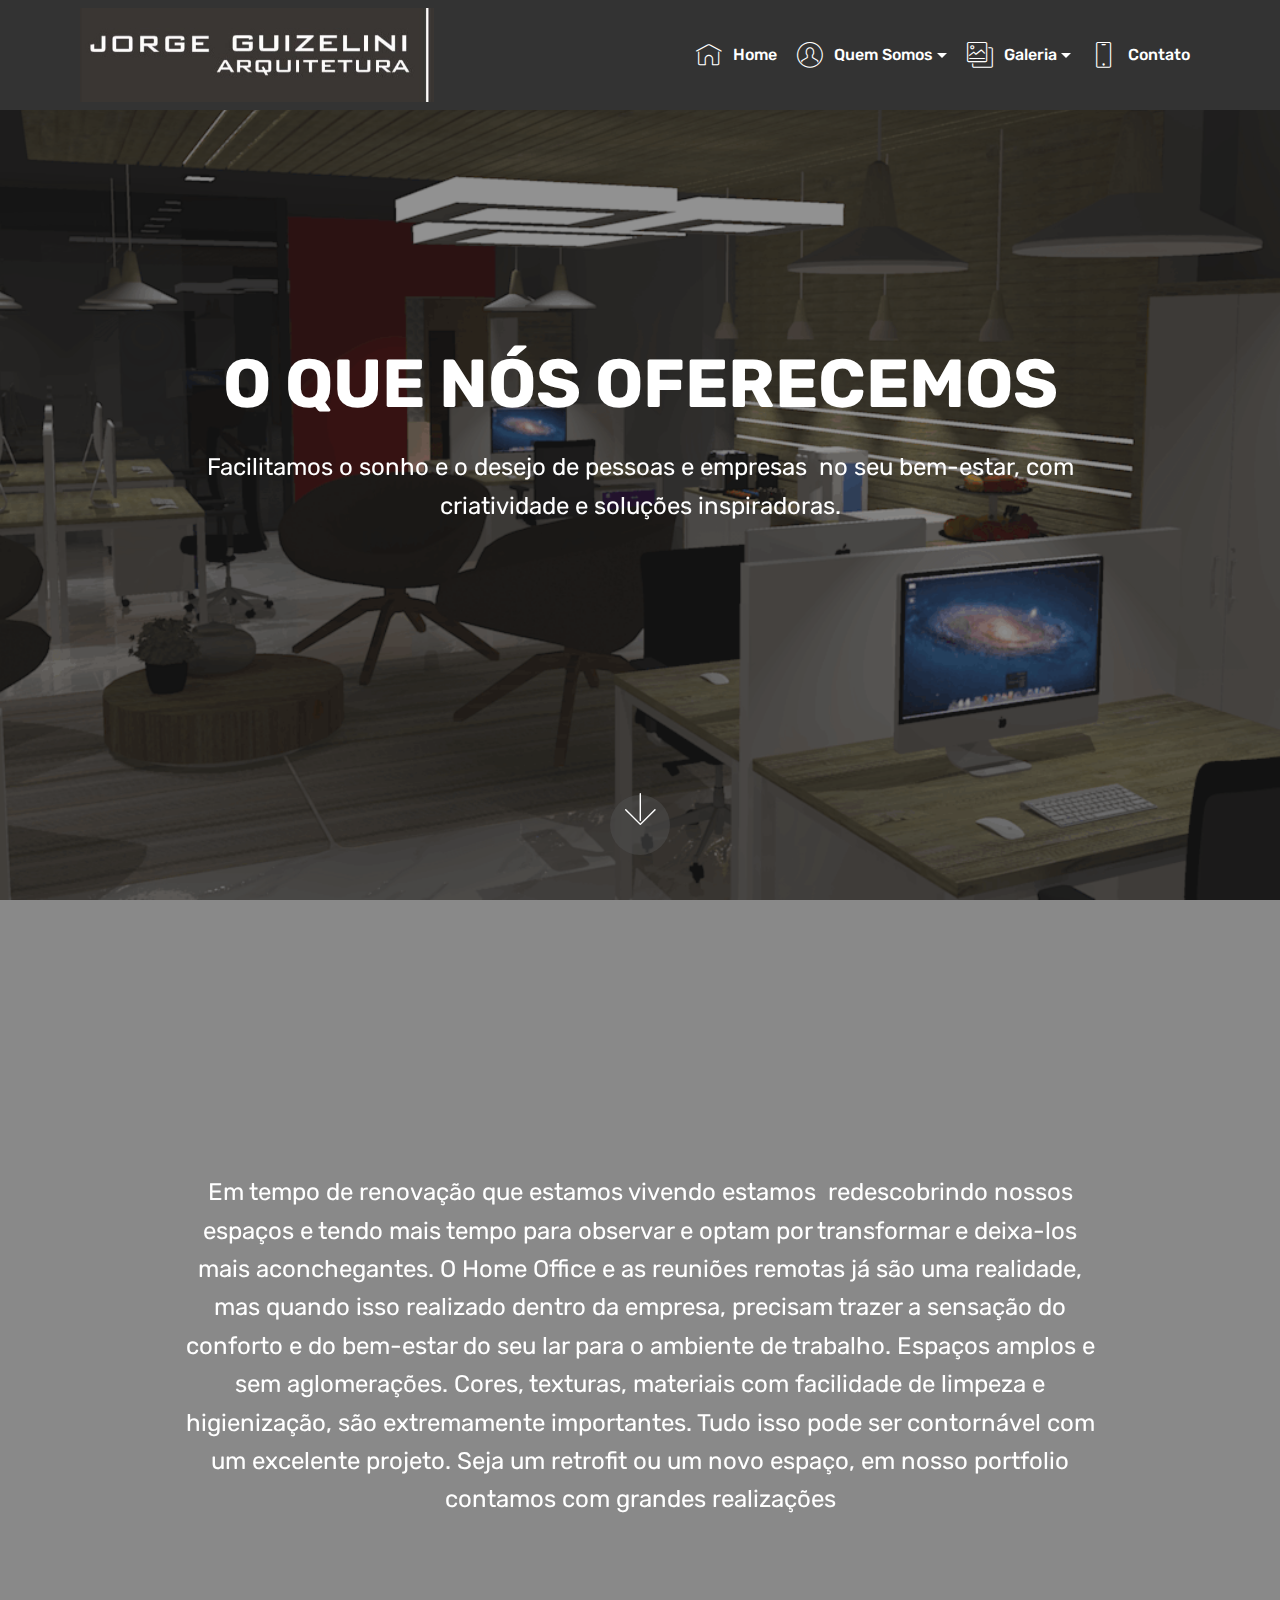
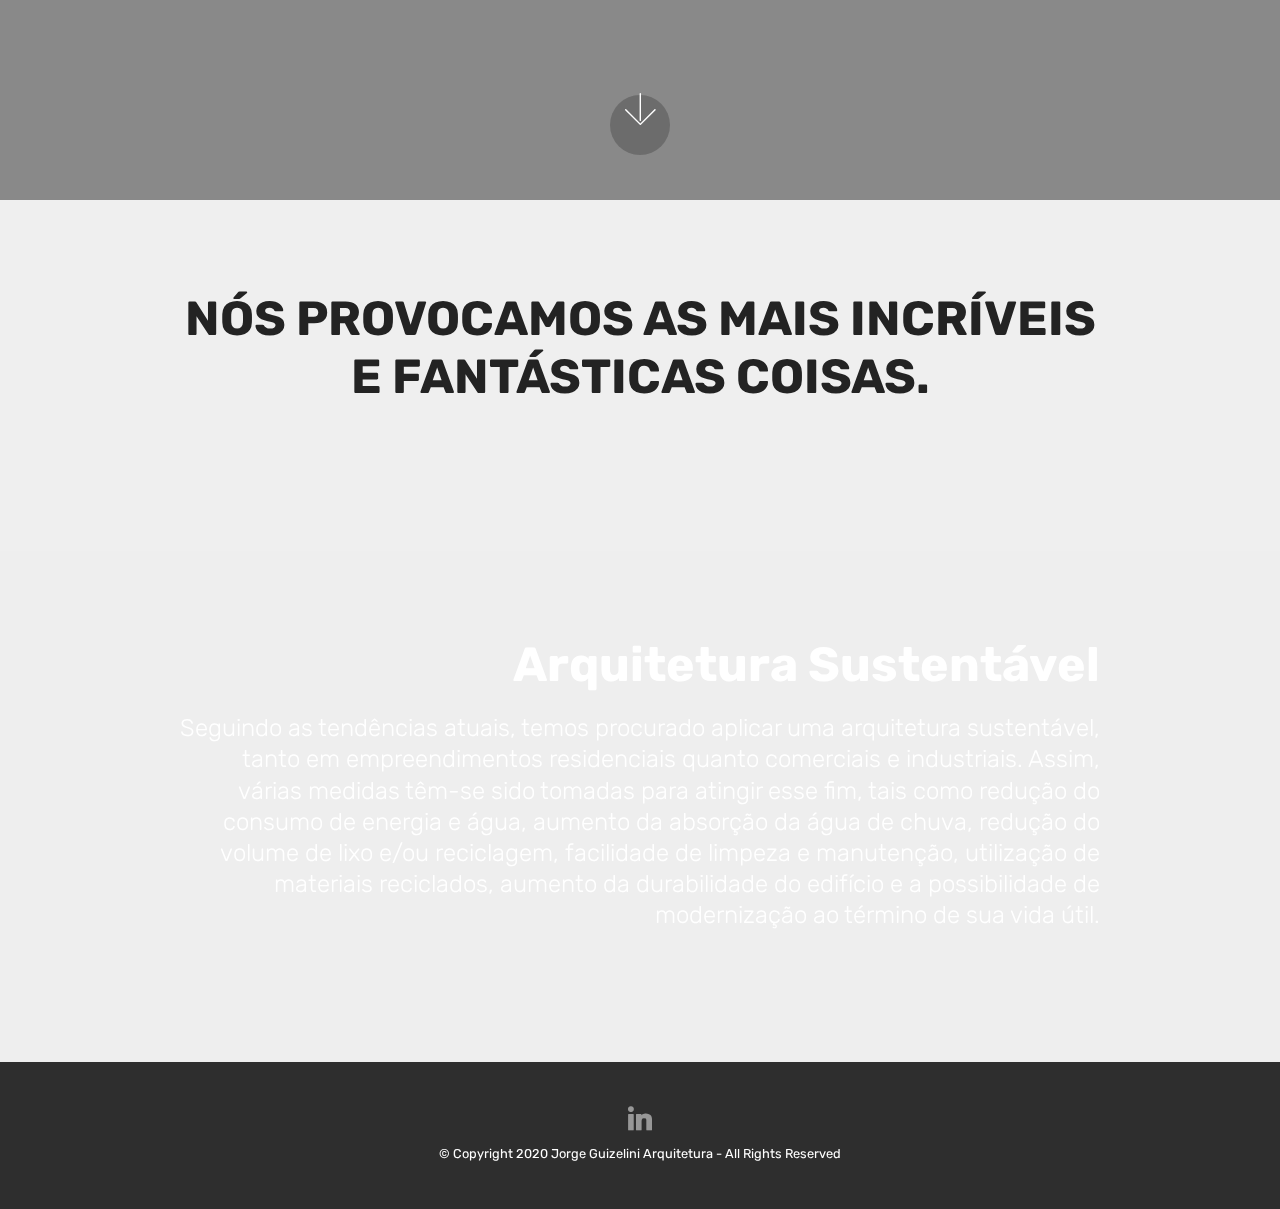
<file: index.html>
<!DOCTYPE html>
<html  >
<head>
  <!-- Site made with Mobirise Website Builder v4.12.4, https://mobirise.com -->
  <meta charset="UTF-8">
  <meta http-equiv="X-UA-Compatible" content="IE=edge">
  <meta name="generator" content="Mobirise v4.12.4, mobirise.com">
  <meta name="viewport" content="width=device-width, initial-scale=1, minimum-scale=1">
  <link rel="shortcut icon" href="assets/images/logo-2017-576x189.jpeg" type="image/x-icon">
  <meta name="description" content="Jorge Guizelini Arquitetura">
  
  
  <title>Home</title>
  <link rel="stylesheet" href="assets/web/assets/mobirise-icons/mobirise-icons.css">
  <link rel="stylesheet" href="assets/bootstrap/css/bootstrap.min.css">
  <link rel="stylesheet" href="assets/bootstrap/css/bootstrap-grid.min.css">
  <link rel="stylesheet" href="assets/bootstrap/css/bootstrap-reboot.min.css">
  <link rel="stylesheet" href="assets/socicon/css/styles.css">
  <link rel="stylesheet" href="assets/dropdown/css/style.css">
  <link rel="stylesheet" href="assets/tether/tether.min.css">
  <link rel="stylesheet" href="assets/theme/css/style.css">
  <link rel="preload" as="style" href="assets/mobirise/css/mbr-additional.css"><link rel="stylesheet" href="assets/mobirise/css/mbr-additional.css" type="text/css">
  
  
  
</head>
<body>
  <section class="menu cid-s4FIngbZdr" once="menu" id="menu1-q">

    

    <nav class="navbar navbar-expand beta-menu navbar-dropdown align-items-center navbar-fixed-top navbar-toggleable-sm">
        <button class="navbar-toggler navbar-toggler-right" type="button" data-toggle="collapse" data-target="#navbarSupportedContent" aria-controls="navbarSupportedContent" aria-expanded="false" aria-label="Toggle navigation">
            <div class="hamburger">
                <span></span>
                <span></span>
                <span></span>
                <span></span>
            </div>
        </button>
        <div class="menu-logo">
            <div class="navbar-brand">
                <span class="navbar-logo">
                    <a href="https://www.jorgeguizelini.arq.br">
                         <img src="assets/images/logo-2017-576x189.jpeg" alt="Mobirise" title="" style="height: 5.9rem;">
                    </a>
                </span>
                
            </div>
        </div>
        <div class="collapse navbar-collapse" id="navbarSupportedContent">
            <ul class="navbar-nav nav-dropdown nav-right" data-app-modern-menu="true"><li class="nav-item">
                    <a class="nav-link link text-white display-4" href="https://mobirise.co">
                        </a>
                </li>
                <li class="nav-item">
                    <a class="nav-link link text-white display-4" href="index.html"><span class="mbri-home mbr-iconfont mbr-iconfont-btn"></span>
                        
                        Home</a>
                </li><li class="nav-item dropdown"><a class="nav-link link text-white dropdown-toggle display-4" href="https://mobirise.co" data-toggle="dropdown-submenu" aria-expanded="false"><span class="mbri-user mbr-iconfont mbr-iconfont-btn"></span>
                        
                        Quem Somos</a><div class="dropdown-menu"><a class="text-white dropdown-item display-4" href="page1.html">Nossa História</a><a class="text-white dropdown-item display-4" href="page2.html" aria-expanded="false">Metologia</a><a class="text-white dropdown-item display-4" href="page3.html" aria-expanded="false">Testemunhos</a></div></li><li class="nav-item dropdown"><a class="nav-link link text-white dropdown-toggle display-4" href="https://mobirise.co" aria-expanded="false" data-toggle="dropdown-submenu"><span class="mbri-photos mbr-iconfont mbr-iconfont-btn"></span>
                        
                        Galeria</a><div class="dropdown-menu"><a class="text-white dropdown-item display-4" href="page5.html" aria-expanded="false">Residencial</a><a class="text-white dropdown-item display-4" href="page6.html" aria-expanded="false">Comercial</a><a class="text-white dropdown-item display-4" href="page7.html" aria-expanded="false">Destaques</a></div></li><li class="nav-item"><a class="nav-link link text-white display-4" href="page4.html" aria-expanded="false"><span class="mbri-mobile mbr-iconfont mbr-iconfont-btn"></span>
                        
                        Contato</a></li></ul>
            
        </div>
    </nav>
</section>

<section class="engine"><a href="https://mobirise.info/u">bootstrap html templates</a></section><section class="cid-s4FOwBoQNZ mbr-fullscreen mbr-parallax-background" id="header2-x">

    

    <div class="mbr-overlay" style="opacity: 0.5; background-color: rgb(35, 35, 35);"></div>

    <div class="container align-center">
        <div class="row justify-content-md-center">
            <div class="mbr-white col-md-10">
                <h1 class="mbr-section-title mbr-bold pb-3 mbr-fonts-style display-1">
                    O QUE NÓS OFERECEMOS</h1>
                
                <p class="mbr-text pb-3 mbr-fonts-style display-5">
                    Facilitamos o sonho e o desejo de pessoas e empresas &nbsp;no seu bem-estar, com criatividade e soluções inspiradoras.</p>
                
            </div>
        </div>
    </div>
    <div class="mbr-arrow hidden-sm-down" aria-hidden="true">
        <a href="#next">
            <i class="mbri-down mbr-iconfont"></i>
        </a>
    </div>
</section>

<section class="header6 cid-s4FhHGvFyp mbr-fullscreen" data-bg-video="https://www.youtube.com/watch?v=36YgDDJ7XSc" id="header6-7">

    

    <div class="mbr-overlay" style="opacity: 0.5; background-color: rgb(35, 35, 35);">
    </div>

    <div class="container">
        <div class="row justify-content-md-center">
            <div class="mbr-white col-md-10">
                <h1 class="mbr-section-title align-center mbr-bold pb-3 mbr-fonts-style display-1"></h1>
                <p class="mbr-text align-center pb-3 mbr-fonts-style display-5">
                    Em tempo de renovação que estamos vivendo estamos &nbsp;redescobrindo nossos espaços e tendo mais tempo para observar e optam por transformar e deixa-los mais aconchegantes. O Home Office e as reuniões remotas já são uma realidade, mas quando isso realizado dentro da empresa, precisam trazer a sensação do conforto e do bem-estar do seu lar para o ambiente de trabalho. Espaços amplos e sem aglomerações. Cores, texturas, materiais com facilidade de limpeza e higienização, são extremamente importantes. Tudo isso pode ser contornável com um excelente projeto. Seja um retrofit ou um novo espaço, em nosso portfolio contamos com grandes realizações
                </p>
                
            </div>
        </div>
    </div>

    <div class="mbr-arrow hidden-sm-down" aria-hidden="true">
        <a href="#next">
            <i class="mbri-down mbr-iconfont"></i>
        </a>
    </div>
</section>

<section class="header1 cid-s4Fl8RGVKP" id="header16-f">

    

    

    <div class="container">
        <div class="row justify-content-md-center">
            <div class="col-md-10 align-center">
                <h1 class="mbr-section-title mbr-bold pb-3 mbr-fonts-style display-2">
                    NÓS PROVOCAMOS AS MAIS INCRÍVEIS E FANTÁSTICAS COISAS.</h1>
                
                <p class="mbr-text pb-3 mbr-fonts-style display-5"></p>
                
            </div>
        </div>
    </div>

</section>

<section class="mbr-section info4 cid-s4FpYj4Zr8" data-bg-video="http://www.youtube.com/watch?v=uNCr7NdOJgw" id="info4-g">

    

    
    <div class="container">
        <div class="justify-content-center row">
            <div class="media-container-column title col-12 col-md-10">
                <h2 class="align-right mbr-bold mbr-white pb-3 mbr-fonts-style display-2">
                    Arquitetura Sustentável</h2>
                <h3 class="mbr-section-subtitle align-right mbr-light mbr-white pb-3 mbr-fonts-style display-5">Seguindo as tendências atuais, temos procurado aplicar uma arquitetura sustentável, tanto em empreendimentos residenciais quanto comerciais e industriais. Assim, várias medidas têm-se sido tomadas para atingir esse fim, tais como redução do consumo de energia e água, aumento da absorção da água de chuva, redução do volume de lixo e/ou reciclagem, facilidade de limpeza e manutenção, utilização de materiais reciclados, aumento da durabilidade do edifício e a possibilidade de modernização ao término de sua vida útil.</h3>
                <p class="mbr-text align-right mbr-white mbr-fonts-style display-7"></p>
                
            </div>
        </div>
    </div>
</section>

<section once="footers" class="cid-s4FFUB9nGE" id="footer7-o">

    

    

    <div class="container">
        <div class="media-container-row align-center mbr-white">
            
            <div class="row social-row">
                <div class="social-list align-right pb-2">
                    
                    
                    
                    
                    
                    
                <div class="soc-item">
                        <a href="https://www.linkedin.com/in/jorge-guizelini-b1ab8258/" target="_blank">
                            <span class="mbr-iconfont mbr-iconfont-social socicon-linkedin socicon"></span>
                        </a>
                    </div></div>
            </div>
            <div class="row row-copirayt">
                <p class="mbr-text mb-0 mbr-fonts-style mbr-white align-center display-7">
                    © Copyright 2020 Jorge Guizelini Arquitetura - All Rights Reserved
                </p>
            </div>
        </div>
    </div>
</section>


  <script src="assets/web/assets/jquery/jquery.min.js"></script>
  <script src="assets/popper/popper.min.js"></script>
  <script src="assets/bootstrap/js/bootstrap.min.js"></script>
  <script src="assets/smoothscroll/smooth-scroll.js"></script>
  <script src="assets/parallax/jarallax.min.js"></script>
  <script src="assets/ytplayer/jquery.mb.ytplayer.min.js"></script>
  <script src="assets/vimeoplayer/jquery.mb.vimeo_player.js"></script>
  <script src="assets/dropdown/js/nav-dropdown.js"></script>
  <script src="assets/dropdown/js/navbar-dropdown.js"></script>
  <script src="assets/touchswipe/jquery.touch-swipe.min.js"></script>
  <script src="assets/tether/tether.min.js"></script>
  <script src="assets/theme/js/script.js"></script>
  <script src="assets/formoid/formoid.min.js"></script>
  
  
</body>
</html>
</file>
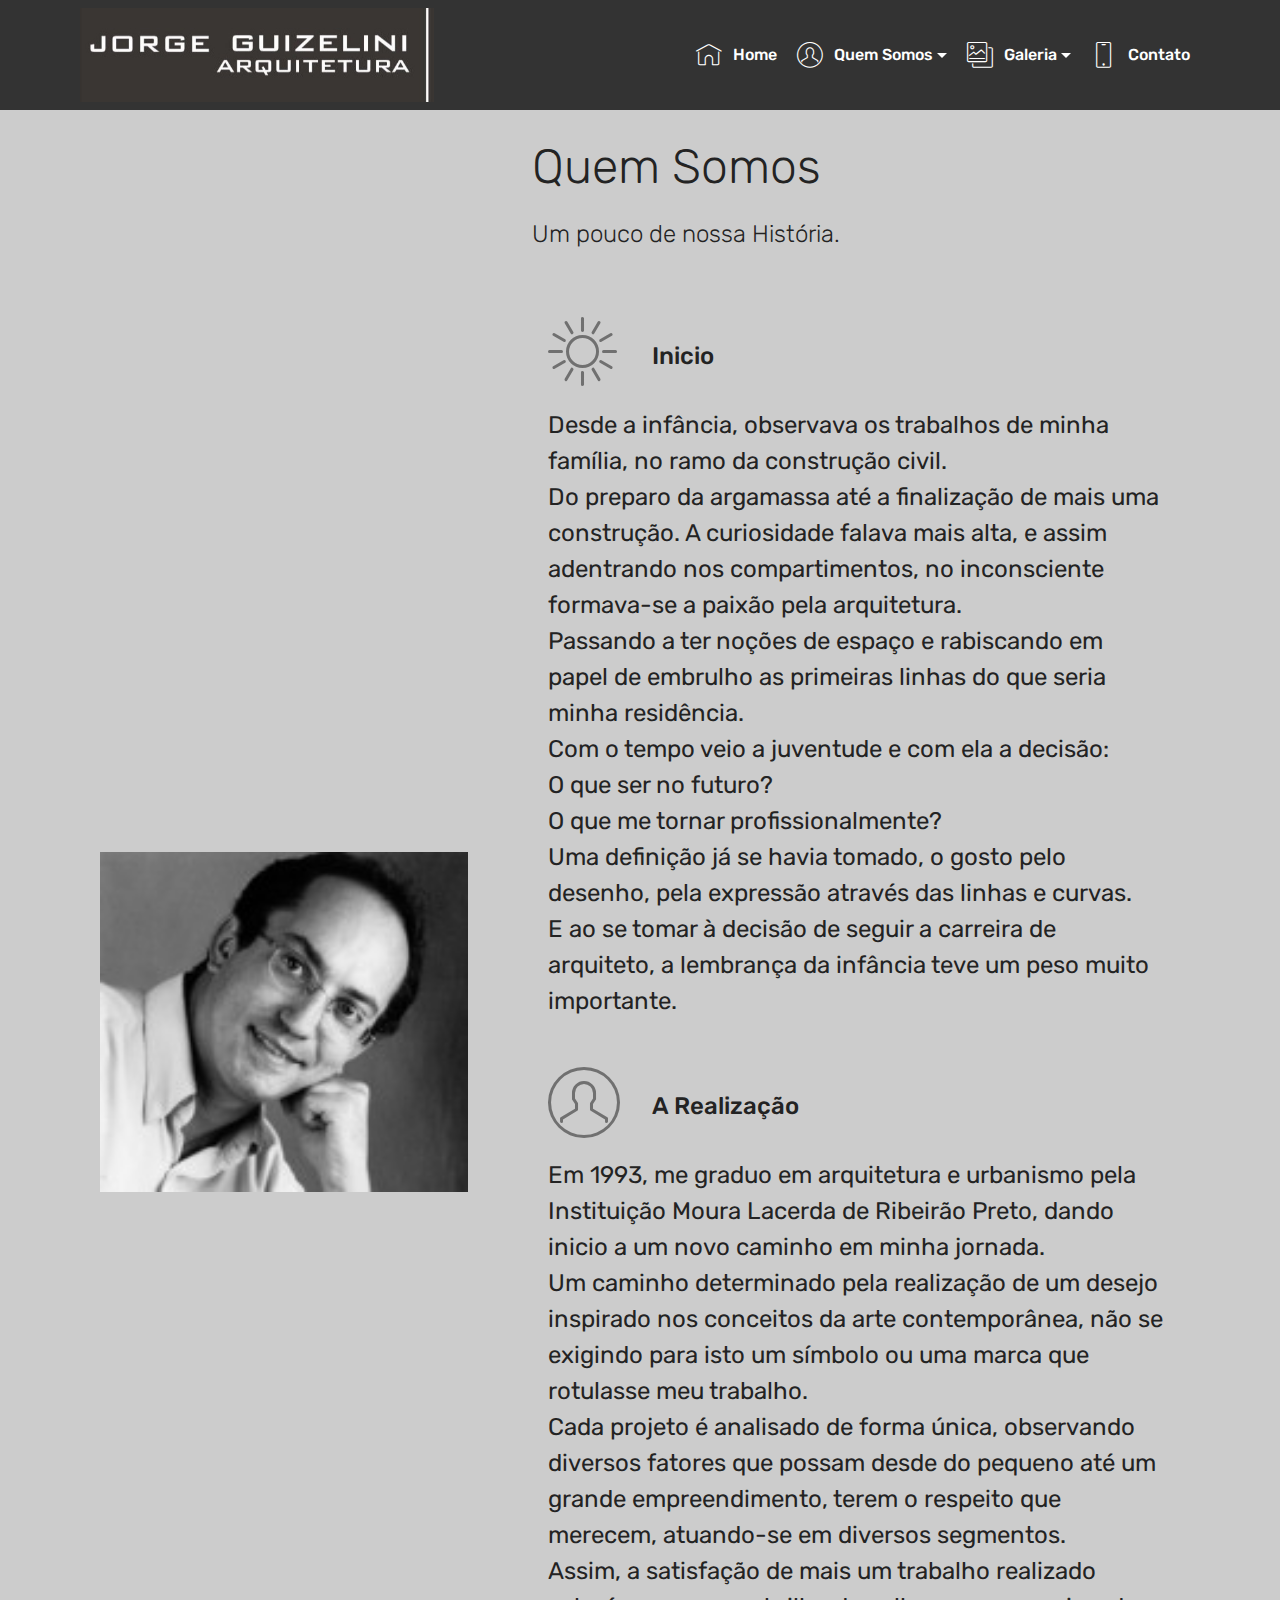
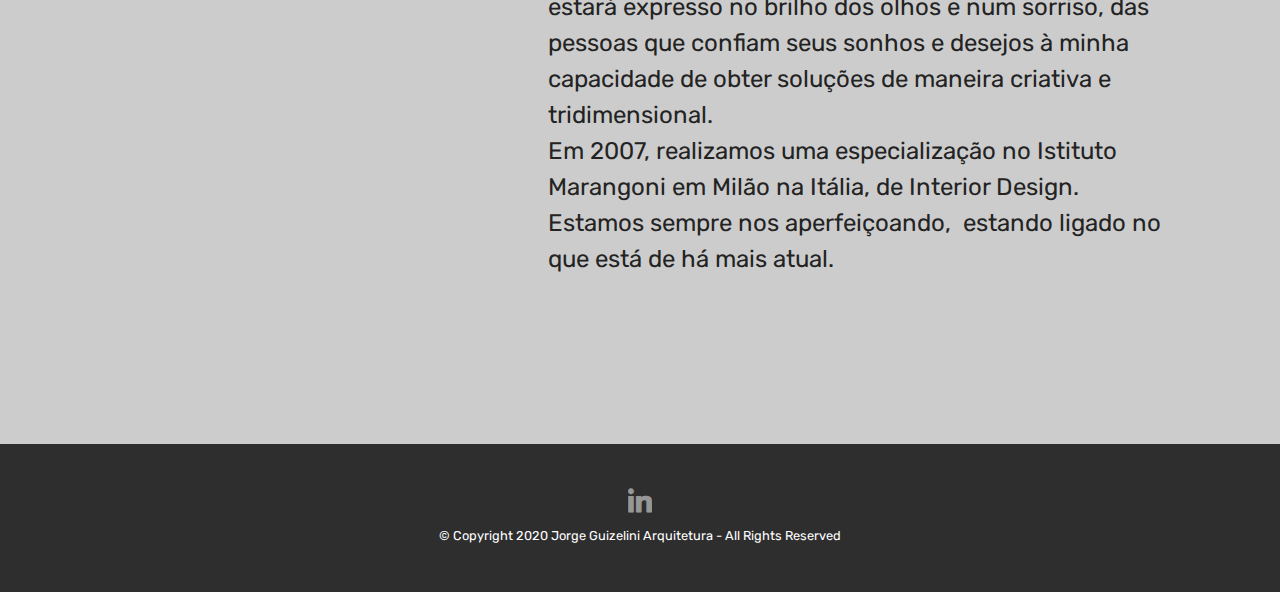
<file: page1.html>
<!DOCTYPE html>
<html  >
<head>
  <!-- Site made with Mobirise Website Builder v4.12.4, https://mobirise.com -->
  <meta charset="UTF-8">
  <meta http-equiv="X-UA-Compatible" content="IE=edge">
  <meta name="generator" content="Mobirise v4.12.4, mobirise.com">
  <meta name="viewport" content="width=device-width, initial-scale=1, minimum-scale=1">
  <link rel="shortcut icon" href="assets/images/logo-2017-576x189.jpeg" type="image/x-icon">
  <meta name="description" content="Jorge Guizelini - Arquitetura - Nossa História">
  
  
  <title>Nossa História</title>
  <link rel="stylesheet" href="assets/web/assets/mobirise-icons/mobirise-icons.css">
  <link rel="stylesheet" href="assets/bootstrap/css/bootstrap.min.css">
  <link rel="stylesheet" href="assets/bootstrap/css/bootstrap-grid.min.css">
  <link rel="stylesheet" href="assets/bootstrap/css/bootstrap-reboot.min.css">
  <link rel="stylesheet" href="assets/tether/tether.min.css">
  <link rel="stylesheet" href="assets/dropdown/css/style.css">
  <link rel="stylesheet" href="assets/socicon/css/styles.css">
  <link rel="stylesheet" href="assets/theme/css/style.css">
  <link rel="preload" as="style" href="assets/mobirise/css/mbr-additional.css"><link rel="stylesheet" href="assets/mobirise/css/mbr-additional.css" type="text/css">
  
  
  
</head>
<body>
  <section class="menu cid-s4FIngbZdr" once="menu" id="menu1-q">

    

    <nav class="navbar navbar-expand beta-menu navbar-dropdown align-items-center navbar-fixed-top navbar-toggleable-sm">
        <button class="navbar-toggler navbar-toggler-right" type="button" data-toggle="collapse" data-target="#navbarSupportedContent" aria-controls="navbarSupportedContent" aria-expanded="false" aria-label="Toggle navigation">
            <div class="hamburger">
                <span></span>
                <span></span>
                <span></span>
                <span></span>
            </div>
        </button>
        <div class="menu-logo">
            <div class="navbar-brand">
                <span class="navbar-logo">
                    <a href="https://www.jorgeguizelini.arq.br">
                         <img src="assets/images/logo-2017-576x189.jpeg" alt="Mobirise" title="" style="height: 5.9rem;">
                    </a>
                </span>
                
            </div>
        </div>
        <div class="collapse navbar-collapse" id="navbarSupportedContent">
            <ul class="navbar-nav nav-dropdown nav-right" data-app-modern-menu="true"><li class="nav-item">
                    <a class="nav-link link text-white display-4" href="https://mobirise.co">
                        </a>
                </li>
                <li class="nav-item">
                    <a class="nav-link link text-white display-4" href="index.html"><span class="mbri-home mbr-iconfont mbr-iconfont-btn"></span>
                        
                        Home</a>
                </li><li class="nav-item dropdown"><a class="nav-link link text-white dropdown-toggle display-4" href="https://mobirise.co" data-toggle="dropdown-submenu" aria-expanded="false"><span class="mbri-user mbr-iconfont mbr-iconfont-btn"></span>
                        
                        Quem Somos</a><div class="dropdown-menu"><a class="text-white dropdown-item display-4" href="page1.html">Nossa História</a><a class="text-white dropdown-item display-4" href="page2.html" aria-expanded="false">Metologia</a><a class="text-white dropdown-item display-4" href="page3.html" aria-expanded="false">Testemunhos</a></div></li><li class="nav-item dropdown"><a class="nav-link link text-white dropdown-toggle display-4" href="https://mobirise.co" aria-expanded="false" data-toggle="dropdown-submenu"><span class="mbri-photos mbr-iconfont mbr-iconfont-btn"></span>
                        
                        Galeria</a><div class="dropdown-menu"><a class="text-white dropdown-item display-4" href="page5.html" aria-expanded="false">Residencial</a><a class="text-white dropdown-item display-4" href="page6.html" aria-expanded="false">Comercial</a><a class="text-white dropdown-item display-4" href="page7.html" aria-expanded="false">Destaques</a></div></li><li class="nav-item"><a class="nav-link link text-white display-4" href="page4.html" aria-expanded="false"><span class="mbri-mobile mbr-iconfont mbr-iconfont-btn"></span>
                        
                        Contato</a></li></ul>
            
        </div>
    </nav>
</section>

<section class="engine"><a href="https://mobirise.info/s">free bootstrap themes</a></section><section class="features11 cid-s4FuC9P0AQ" id="features11-k">

    

    

    <div class="container">   
        <div class="col-md-12">
            <div class="media-container-row">
                <div class="mbr-figure m-auto" style="width: 40%;">
                    <img src="assets/images/foto-jorge2.jpg" alt="Mobirise" title="">
                </div>
                <div class=" align-left aside-content">
                    <h2 class="mbr-title pt-2 mbr-fonts-style display-2">
                        Quem Somos</h2>
                    <div class="mbr-section-text">
                        <p class="mbr-text mb-5 pt-3 mbr-light mbr-fonts-style display-5">
                        Um pouco de nossa História.</p>
                    </div>

                    <div class="block-content">
                        <div class="card p-3 pr-3">
                            <div class="media">
                                <div class=" align-self-center card-img pb-3">
                                    <span class="mbr-iconfont mbri-sun2"></span>
                                </div>     
                                <div class="media-body">
                                    <h4 class="card-title mbr-fonts-style display-5">
                                        Inicio</h4>
                                </div>
                            </div>                

                            <div class="card-box">
                                <p class="block-text mbr-fonts-style display-5">Desde a infância, observava os trabalhos de minha família, no ramo da construção civil. <br>Do preparo da argamassa até a finalização de mais uma construção. A curiosidade falava mais alta, e assim adentrando nos compartimentos, no inconsciente formava-se a paixão pela arquitetura.<br> Passando a ter noções de espaço e rabiscando em papel de embrulho as primeiras linhas do que seria minha residência.
<br>Com o tempo veio a juventude e com ela a decisão:
<br>O que ser no futuro?
<br>O que me tornar profissionalmente?
<br>Uma definição já se havia tomado, o gosto pelo desenho, pela expressão através das linhas e curvas.<br> E ao se tomar à decisão de seguir a carreira de arquiteto, a lembrança da infância teve um peso muito importante.&nbsp;</p>
                            </div>
                        </div>

                        <div class="card p-3 pr-3">
                            <div class="media">
                                <div class="align-self-center card-img pb-3">
                                    <span class="mbr-iconfont mbri-user"></span>
                                </div>     
                                <div class="media-body">
                                    <h4 class="card-title mbr-fonts-style display-5">
                                        A Realização</h4>
                                </div>
                            </div>                

                            <div class="card-box">
                                <p class="block-text mbr-fonts-style display-5">Em 1993, me graduo em arquitetura e urbanismo pela Instituição Moura Lacerda de Ribeirão Preto, dando inicio a um novo caminho em minha jornada.
<br>Um caminho determinado pela realização de um desejo inspirado nos conceitos da arte contemporânea, não se exigindo para isto um símbolo ou uma marca que rotulasse meu trabalho.
<br>Cada projeto é analisado de forma única, observando diversos fatores que possam desde do pequeno até um grande empreendimento, terem o respeito que merecem, atuando-se em diversos segmentos.
<br>Assim, a satisfação de mais um trabalho realizado estará expresso no brilho dos olhos e num sorriso, das pessoas que confiam seus sonhos e desejos à minha capacidade de obter soluções de maneira criativa e tridimensional.
<br>Em 2007, realizamos uma especialização no Istituto Marangoni em Milão na Itália, de Interior Design.<br>Estamos sempre nos aperfeiçoando, &nbsp;estando ligado no que está de há mais atual.</p>
                            </div>
                        </div>
                    </div>
                </div>
            </div>
        </div> 
    </div>          
</section>

<section once="footers" class="cid-s4FFUB9nGE" id="footer7-o">

    

    

    <div class="container">
        <div class="media-container-row align-center mbr-white">
            
            <div class="row social-row">
                <div class="social-list align-right pb-2">
                    
                    
                    
                    
                    
                    
                <div class="soc-item">
                        <a href="https://www.linkedin.com/in/jorge-guizelini-b1ab8258/" target="_blank">
                            <span class="mbr-iconfont mbr-iconfont-social socicon-linkedin socicon"></span>
                        </a>
                    </div></div>
            </div>
            <div class="row row-copirayt">
                <p class="mbr-text mb-0 mbr-fonts-style mbr-white align-center display-7">
                    © Copyright 2020 Jorge Guizelini Arquitetura - All Rights Reserved
                </p>
            </div>
        </div>
    </div>
</section>


  <script src="assets/web/assets/jquery/jquery.min.js"></script>
  <script src="assets/popper/popper.min.js"></script>
  <script src="assets/bootstrap/js/bootstrap.min.js"></script>
  <script src="assets/tether/tether.min.js"></script>
  <script src="assets/smoothscroll/smooth-scroll.js"></script>
  <script src="assets/dropdown/js/nav-dropdown.js"></script>
  <script src="assets/dropdown/js/navbar-dropdown.js"></script>
  <script src="assets/touchswipe/jquery.touch-swipe.min.js"></script>
  <script src="assets/theme/js/script.js"></script>
  
  
</body>
</html>
</file>
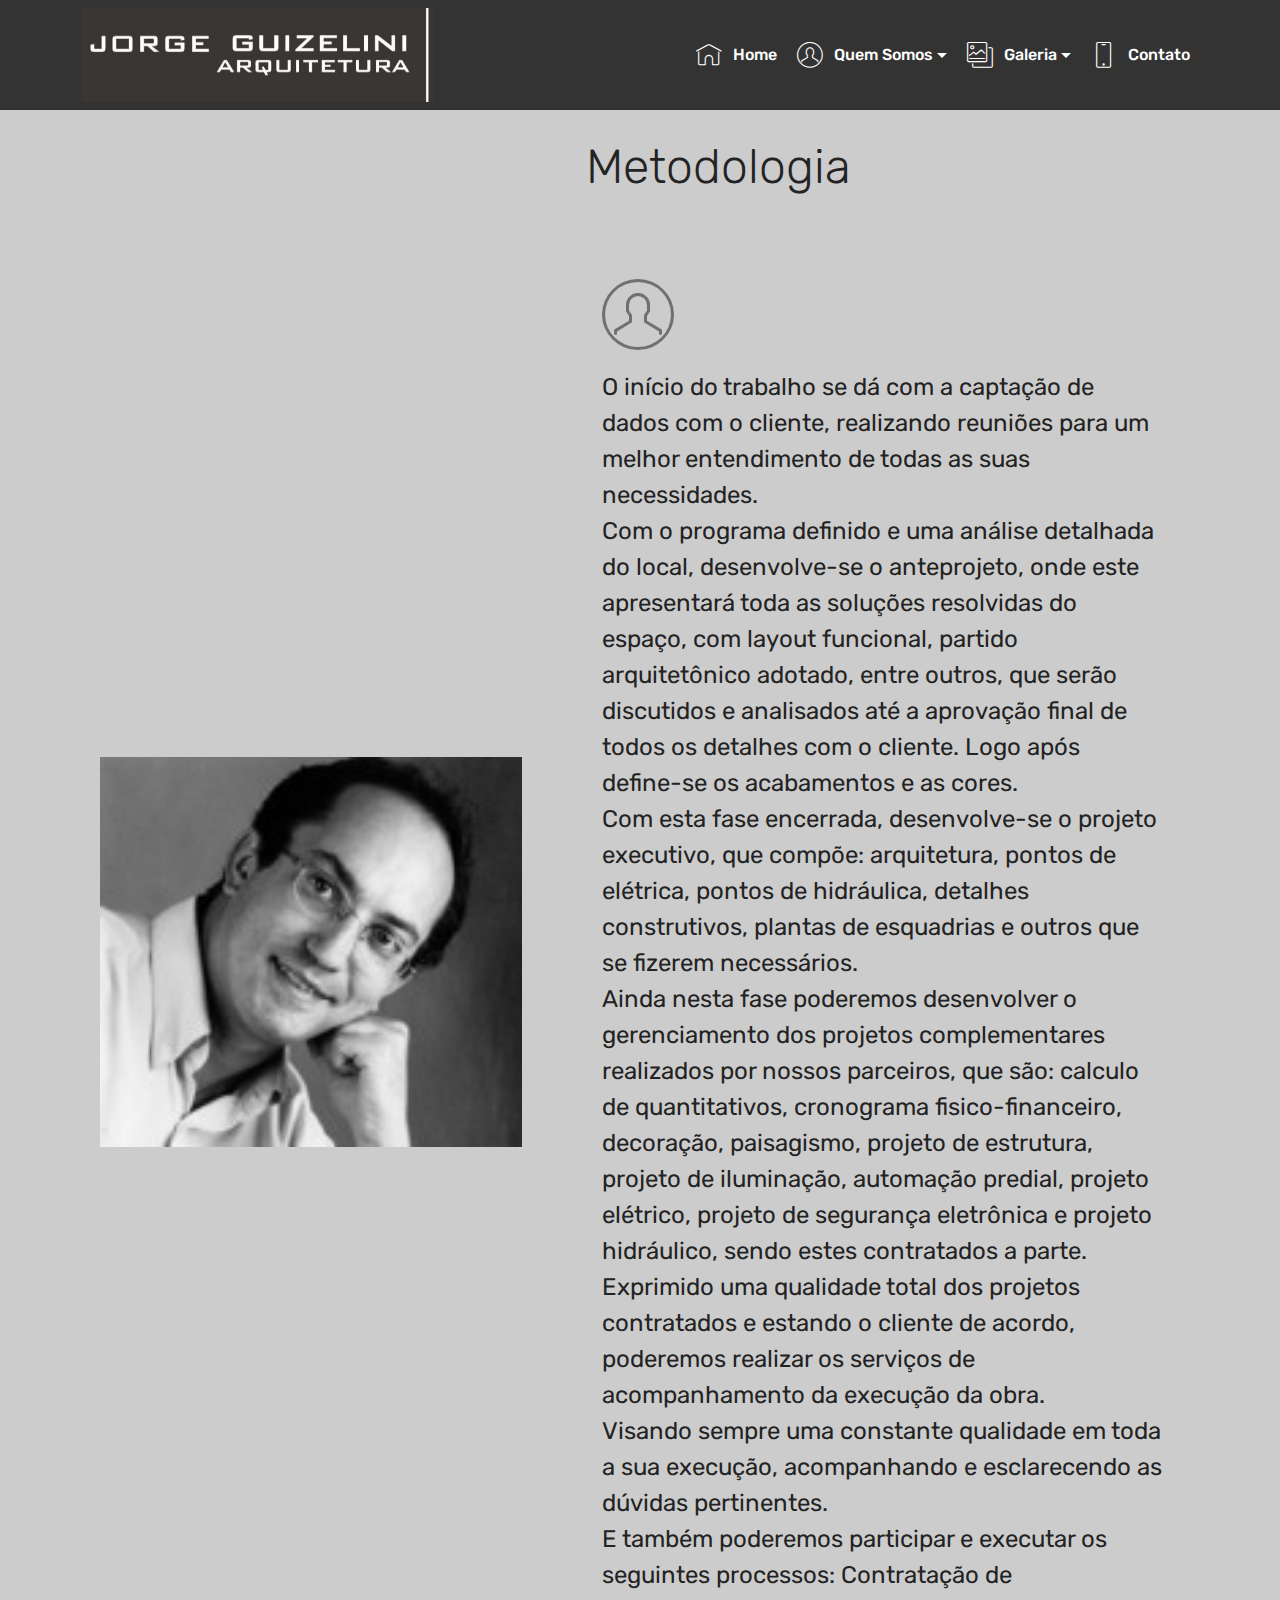
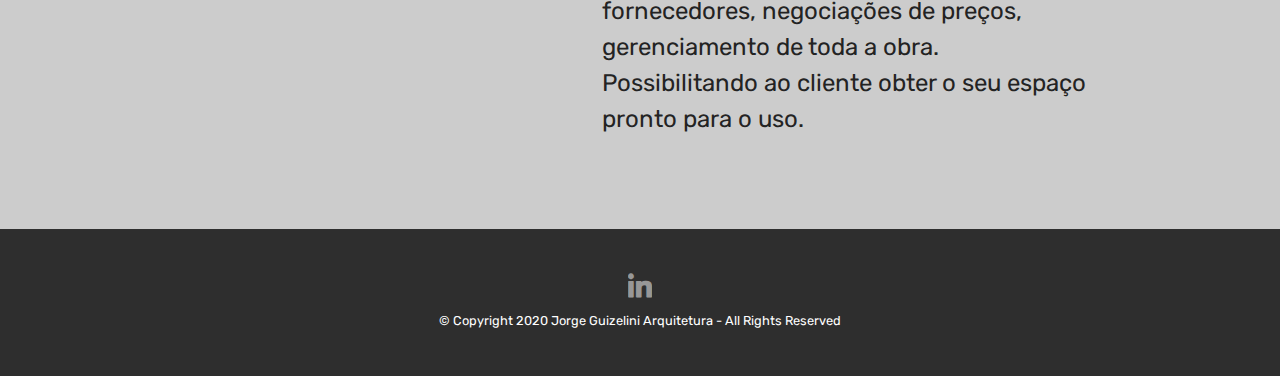
<file: page2.html>
<!DOCTYPE html>
<html  >
<head>
  <!-- Site made with Mobirise Website Builder v4.12.4, https://mobirise.com -->
  <meta charset="UTF-8">
  <meta http-equiv="X-UA-Compatible" content="IE=edge">
  <meta name="generator" content="Mobirise v4.12.4, mobirise.com">
  <meta name="viewport" content="width=device-width, initial-scale=1, minimum-scale=1">
  <link rel="shortcut icon" href="assets/images/logo-2017-576x189.jpeg" type="image/x-icon">
  <meta name="description" content="Web Site Builder Description">
  
  
  <title>Metologia</title>
  <link rel="stylesheet" href="assets/web/assets/mobirise-icons/mobirise-icons.css">
  <link rel="stylesheet" href="assets/bootstrap/css/bootstrap.min.css">
  <link rel="stylesheet" href="assets/bootstrap/css/bootstrap-grid.min.css">
  <link rel="stylesheet" href="assets/bootstrap/css/bootstrap-reboot.min.css">
  <link rel="stylesheet" href="assets/tether/tether.min.css">
  <link rel="stylesheet" href="assets/dropdown/css/style.css">
  <link rel="stylesheet" href="assets/socicon/css/styles.css">
  <link rel="stylesheet" href="assets/theme/css/style.css">
  <link rel="preload" as="style" href="assets/mobirise/css/mbr-additional.css"><link rel="stylesheet" href="assets/mobirise/css/mbr-additional.css" type="text/css">
  
  
  
</head>
<body>
  <section class="menu cid-s4FIngbZdr" once="menu" id="menu1-q">

    

    <nav class="navbar navbar-expand beta-menu navbar-dropdown align-items-center navbar-fixed-top navbar-toggleable-sm">
        <button class="navbar-toggler navbar-toggler-right" type="button" data-toggle="collapse" data-target="#navbarSupportedContent" aria-controls="navbarSupportedContent" aria-expanded="false" aria-label="Toggle navigation">
            <div class="hamburger">
                <span></span>
                <span></span>
                <span></span>
                <span></span>
            </div>
        </button>
        <div class="menu-logo">
            <div class="navbar-brand">
                <span class="navbar-logo">
                    <a href="https://www.jorgeguizelini.arq.br">
                         <img src="assets/images/logo-2017-576x189.jpeg" alt="Mobirise" title="" style="height: 5.9rem;">
                    </a>
                </span>
                
            </div>
        </div>
        <div class="collapse navbar-collapse" id="navbarSupportedContent">
            <ul class="navbar-nav nav-dropdown nav-right" data-app-modern-menu="true"><li class="nav-item">
                    <a class="nav-link link text-white display-4" href="https://mobirise.co">
                        </a>
                </li>
                <li class="nav-item">
                    <a class="nav-link link text-white display-4" href="index.html"><span class="mbri-home mbr-iconfont mbr-iconfont-btn"></span>
                        
                        Home</a>
                </li><li class="nav-item dropdown"><a class="nav-link link text-white dropdown-toggle display-4" href="https://mobirise.co" data-toggle="dropdown-submenu" aria-expanded="false"><span class="mbri-user mbr-iconfont mbr-iconfont-btn"></span>
                        
                        Quem Somos</a><div class="dropdown-menu"><a class="text-white dropdown-item display-4" href="page1.html">Nossa História</a><a class="text-white dropdown-item display-4" href="page2.html" aria-expanded="false">Metologia</a><a class="text-white dropdown-item display-4" href="page3.html" aria-expanded="false">Testemunhos</a></div></li><li class="nav-item dropdown"><a class="nav-link link text-white dropdown-toggle display-4" href="https://mobirise.co" aria-expanded="false" data-toggle="dropdown-submenu"><span class="mbri-photos mbr-iconfont mbr-iconfont-btn"></span>
                        
                        Galeria</a><div class="dropdown-menu"><a class="text-white dropdown-item display-4" href="page5.html" aria-expanded="false">Residencial</a><a class="text-white dropdown-item display-4" href="page6.html" aria-expanded="false">Comercial</a><a class="text-white dropdown-item display-4" href="page7.html" aria-expanded="false">Destaques</a></div></li><li class="nav-item"><a class="nav-link link text-white display-4" href="page4.html" aria-expanded="false"><span class="mbri-mobile mbr-iconfont mbr-iconfont-btn"></span>
                        
                        Contato</a></li></ul>
            
        </div>
    </nav>
</section>

<section class="engine"><a href="https://mobirise.info/x">free css templates</a></section><section class="features11 cid-s4FBUxYcvJ" id="features11-n">

    

    

    <div class="container">   
        <div class="col-md-12">
            <div class="media-container-row">
                <div class="mbr-figure m-auto" style="width: 45%;">
                    <img src="assets/images/foto-jorge2.jpg" alt="Mobirise" title="">
                </div>
                <div class=" align-left aside-content">
                    <h2 class="mbr-title pt-2 mbr-fonts-style display-2">
                        Metodologia</h2>
                    <div class="mbr-section-text">
                        <p class="mbr-text mb-5 pt-3 mbr-light mbr-fonts-style display-5"></p>
                    </div>

                    <div class="block-content">
                        <div class="card p-3 pr-3">
                            <div class="media">
                                <div class=" align-self-center card-img pb-3">
                                    <span class="mbr-iconfont mbri-user"></span>
                                </div>     
                                <div class="media-body">
                                    <h4 class="card-title mbr-fonts-style display-5"></h4>
                                </div>
                            </div>                

                            <div class="card-box">
                                <p class="block-text mbr-fonts-style display-5">O início do trabalho se dá com a captação de dados com o cliente, realizando reuniões para um melhor entendimento de todas as suas necessidades.
<br>Com o programa definido e uma análise detalhada do local, desenvolve-se o anteprojeto, onde este apresentará toda as soluções resolvidas do espaço, com layout funcional, partido arquitetônico adotado, entre outros, que serão discutidos e analisados até a aprovação final de todos os detalhes com o cliente. Logo após define-se os acabamentos e as cores.
<br>Com esta fase encerrada, desenvolve-se o projeto executivo, que compõe: arquitetura, pontos de elétrica, pontos de hidráulica, detalhes construtivos, plantas de esquadrias e outros que se fizerem necessários.<br>Ainda nesta fase poderemos desenvolver o gerenciamento dos projetos complementares realizados por nossos parceiros, que são: calculo de quantitativos, cronograma fisico-financeiro, decoração, paisagismo, projeto de estrutura, projeto de iluminação, automação predial, projeto elétrico, projeto de segurança eletrônica e projeto hidráulico, sendo estes contratados a parte. 
<br>Exprimido uma qualidade total dos projetos contratados e estando o cliente de acordo, poderemos realizar os serviços de acompanhamento da execução da obra. <br>Visando sempre uma constante qualidade em toda a sua execução, acompanhando e esclarecendo as dúvidas pertinentes. <br>E também poderemos participar e executar os seguintes processos: Contratação de fornecedores, negociações de preços, gerenciamento de toda a obra. <br>Possibilitando ao cliente obter o seu espaço pronto para o uso.&nbsp;<br></p>
                            </div>
                        </div>

                        
                    </div>
                </div>
            </div>
        </div> 
    </div>          
</section>

<section once="footers" class="cid-s4FFUB9nGE" id="footer7-o">

    

    

    <div class="container">
        <div class="media-container-row align-center mbr-white">
            
            <div class="row social-row">
                <div class="social-list align-right pb-2">
                    
                    
                    
                    
                    
                    
                <div class="soc-item">
                        <a href="https://www.linkedin.com/in/jorge-guizelini-b1ab8258/" target="_blank">
                            <span class="mbr-iconfont mbr-iconfont-social socicon-linkedin socicon"></span>
                        </a>
                    </div></div>
            </div>
            <div class="row row-copirayt">
                <p class="mbr-text mb-0 mbr-fonts-style mbr-white align-center display-7">
                    © Copyright 2020 Jorge Guizelini Arquitetura - All Rights Reserved
                </p>
            </div>
        </div>
    </div>
</section>


  <script src="assets/web/assets/jquery/jquery.min.js"></script>
  <script src="assets/popper/popper.min.js"></script>
  <script src="assets/bootstrap/js/bootstrap.min.js"></script>
  <script src="assets/tether/tether.min.js"></script>
  <script src="assets/smoothscroll/smooth-scroll.js"></script>
  <script src="assets/dropdown/js/nav-dropdown.js"></script>
  <script src="assets/dropdown/js/navbar-dropdown.js"></script>
  <script src="assets/touchswipe/jquery.touch-swipe.min.js"></script>
  <script src="assets/theme/js/script.js"></script>
  
  
</body>
</html>
</file>
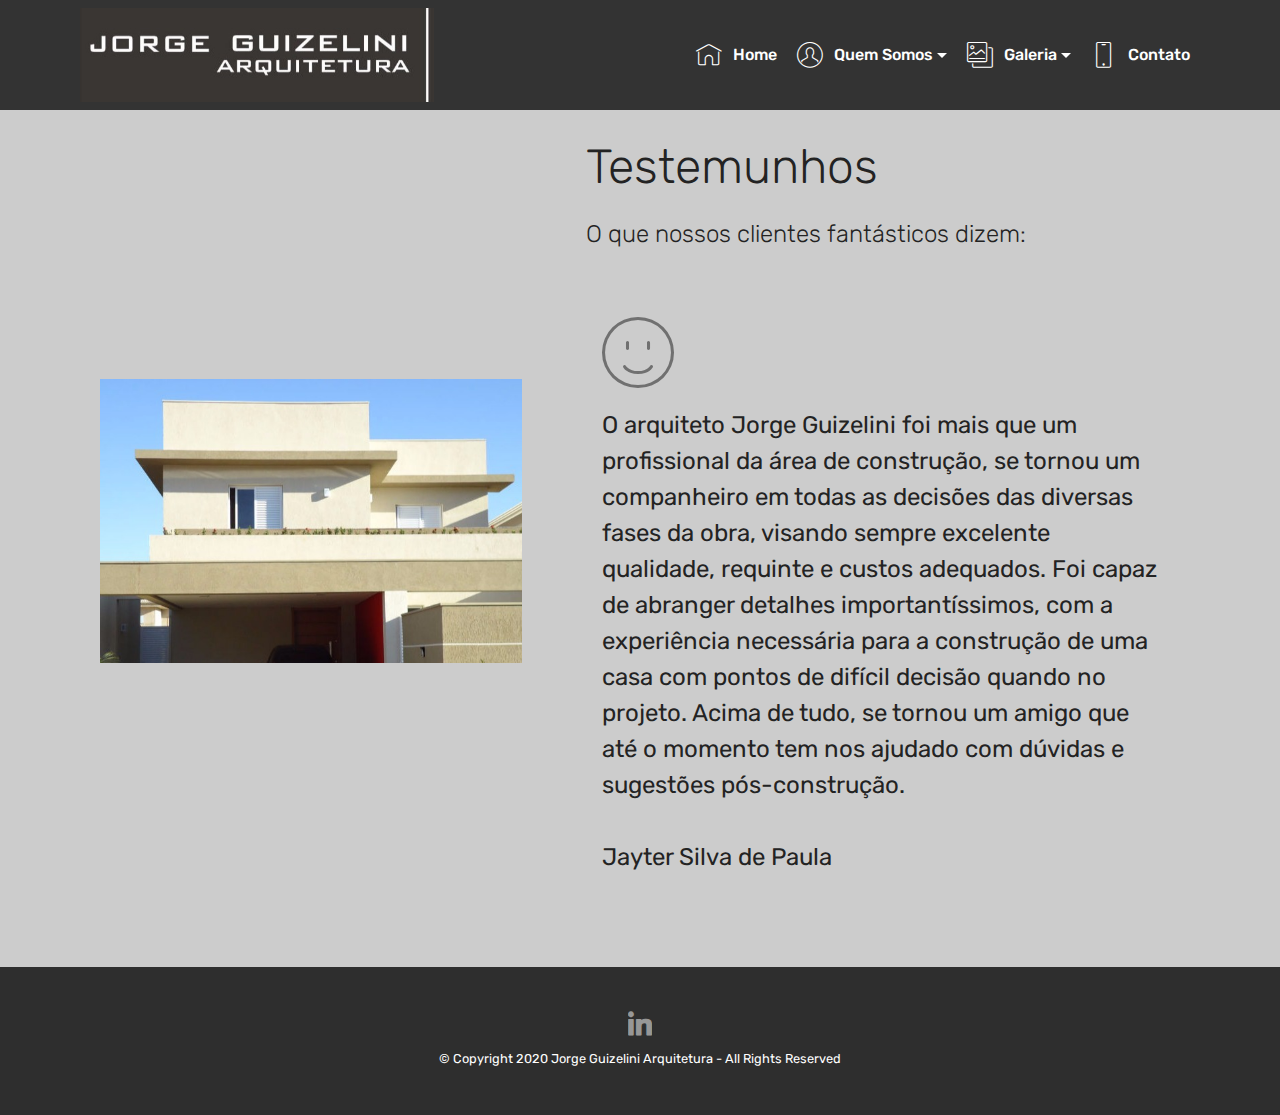
<file: page3.html>
<!DOCTYPE html>
<html  >
<head>
  <!-- Site made with Mobirise Website Builder v4.12.4, https://mobirise.com -->
  <meta charset="UTF-8">
  <meta http-equiv="X-UA-Compatible" content="IE=edge">
  <meta name="generator" content="Mobirise v4.12.4, mobirise.com">
  <meta name="viewport" content="width=device-width, initial-scale=1, minimum-scale=1">
  <link rel="shortcut icon" href="assets/images/logo-2017-576x189.jpeg" type="image/x-icon">
  <meta name="description" content="Web Site Builder Description">
  
  
  <title>Testemunho</title>
  <link rel="stylesheet" href="assets/web/assets/mobirise-icons/mobirise-icons.css">
  <link rel="stylesheet" href="assets/bootstrap/css/bootstrap.min.css">
  <link rel="stylesheet" href="assets/bootstrap/css/bootstrap-grid.min.css">
  <link rel="stylesheet" href="assets/bootstrap/css/bootstrap-reboot.min.css">
  <link rel="stylesheet" href="assets/tether/tether.min.css">
  <link rel="stylesheet" href="assets/dropdown/css/style.css">
  <link rel="stylesheet" href="assets/socicon/css/styles.css">
  <link rel="stylesheet" href="assets/theme/css/style.css">
  <link rel="preload" as="style" href="assets/mobirise/css/mbr-additional.css"><link rel="stylesheet" href="assets/mobirise/css/mbr-additional.css" type="text/css">
  
  
  
</head>
<body>
  <section class="menu cid-s4FK3cZHp9" once="menu" id="menu1-w">

    

    <nav class="navbar navbar-expand beta-menu navbar-dropdown align-items-center navbar-fixed-top navbar-toggleable-sm">
        <button class="navbar-toggler navbar-toggler-right" type="button" data-toggle="collapse" data-target="#navbarSupportedContent" aria-controls="navbarSupportedContent" aria-expanded="false" aria-label="Toggle navigation">
            <div class="hamburger">
                <span></span>
                <span></span>
                <span></span>
                <span></span>
            </div>
        </button>
        <div class="menu-logo">
            <div class="navbar-brand">
                <span class="navbar-logo">
                    <a href="https://www.jorgeguizelini.arq.br">
                         <img src="assets/images/logo-2017-576x189.jpeg" alt="Mobirise" title="" style="height: 5.9rem;">
                    </a>
                </span>
                
            </div>
        </div>
        <div class="collapse navbar-collapse" id="navbarSupportedContent">
            <ul class="navbar-nav nav-dropdown nav-right" data-app-modern-menu="true"><li class="nav-item">
                    <a class="nav-link link text-white display-4" href="https://mobirise.co">
                        </a>
                </li>
                <li class="nav-item">
                    <a class="nav-link link text-white display-4" href="index.html"><span class="mbri-home mbr-iconfont mbr-iconfont-btn"></span>
                        
                        Home</a>
                </li><li class="nav-item dropdown"><a class="nav-link link text-white dropdown-toggle display-4" href="https://mobirise.co" data-toggle="dropdown-submenu" aria-expanded="false"><span class="mbri-user mbr-iconfont mbr-iconfont-btn"></span>
                        
                        Quem Somos</a><div class="dropdown-menu"><a class="text-white dropdown-item display-4" href="page1.html">Nossa História</a><a class="text-white dropdown-item display-4" href="page2.html" aria-expanded="false">Metologia</a><a class="text-white dropdown-item display-4" href="page3.html" aria-expanded="false">Testemunhos</a></div></li><li class="nav-item dropdown"><a class="nav-link link text-white dropdown-toggle display-4" href="https://mobirise.co" aria-expanded="false" data-toggle="dropdown-submenu"><span class="mbri-photos mbr-iconfont mbr-iconfont-btn"></span>
                        
                        Galeria</a><div class="dropdown-menu"><a class="text-white dropdown-item display-4" href="page5.html" aria-expanded="false">Residencial</a><a class="text-white dropdown-item display-4" href="page6.html" aria-expanded="false">Comercial</a><a class="text-white dropdown-item display-4" href="page7.html" aria-expanded="false">Destaques</a></div></li><li class="nav-item"><a class="nav-link link text-white display-4" href="page4.html" aria-expanded="false"><span class="mbri-mobile mbr-iconfont mbr-iconfont-btn"></span>
                        
                        Contato</a></li></ul>
            
        </div>
    </nav>
</section>

<section class="engine"><a href="https://mobirise.info/n">simple website templates</a></section><section class="features11 cid-s4FK3bSPQx" id="features11-u">

    

    

    <div class="container">   
        <div class="col-md-12">
            <div class="media-container-row">
                <div class="mbr-figure m-auto" style="width: 45%;">
                    <img src="assets/images/jayter-9-844x633.jpeg" alt="Mobirise" title="">
                </div>
                <div class=" align-left aside-content">
                    <h2 class="mbr-title pt-2 mbr-fonts-style display-2">
                        Testemunhos</h2>
                    <div class="mbr-section-text">
                        <p class="mbr-text mb-5 pt-3 mbr-light mbr-fonts-style display-5">
                        O que nossos clientes fantásticos dizem:</p>
                    </div>

                    <div class="block-content">
                        <div class="card p-3 pr-3">
                            <div class="media">
                                <div class=" align-self-center card-img pb-3">
                                    <span class="mbr-iconfont mbri-smile-face"></span>
                                </div>     
                                <div class="media-body">
                                    <h4 class="card-title mbr-fonts-style display-5"></h4>
                                </div>
                            </div>                

                            <div class="card-box">
                                <p class="block-text mbr-fonts-style display-5">O arquiteto Jorge Guizelini foi mais que um profissional da área de construção, se tornou um companheiro em todas as decisões das diversas fases da obra, visando sempre excelente qualidade, requinte e custos adequados. Foi capaz de abranger detalhes importantíssimos, com a experiência necessária para a construção de uma casa com pontos de difícil decisão quando no projeto. Acima de tudo, se tornou um amigo que até o momento tem nos ajudado com dúvidas e sugestões pós-construção.
<br>
<br>Jayter Silva de Paula</p>
                            </div>
                        </div>

                        
                    </div>
                </div>
            </div>
        </div> 
    </div>          
</section>

<section once="footers" class="cid-s4FK3cuTRC" id="footer7-v">

    

    

    <div class="container">
        <div class="media-container-row align-center mbr-white">
            
            <div class="row social-row">
                <div class="social-list align-right pb-2">
                    
                    
                    
                    
                    
                    
                <div class="soc-item">
                        <a href="https://www.linkedin.com/in/jorge-guizelini-b1ab8258/" target="_blank">
                            <span class="mbr-iconfont mbr-iconfont-social socicon-linkedin socicon"></span>
                        </a>
                    </div></div>
            </div>
            <div class="row row-copirayt">
                <p class="mbr-text mb-0 mbr-fonts-style mbr-white align-center display-7">
                    © Copyright 2020 Jorge Guizelini Arquitetura - All Rights Reserved
                </p>
            </div>
        </div>
    </div>
</section>


  <script src="assets/web/assets/jquery/jquery.min.js"></script>
  <script src="assets/popper/popper.min.js"></script>
  <script src="assets/bootstrap/js/bootstrap.min.js"></script>
  <script src="assets/tether/tether.min.js"></script>
  <script src="assets/smoothscroll/smooth-scroll.js"></script>
  <script src="assets/dropdown/js/nav-dropdown.js"></script>
  <script src="assets/dropdown/js/navbar-dropdown.js"></script>
  <script src="assets/touchswipe/jquery.touch-swipe.min.js"></script>
  <script src="assets/theme/js/script.js"></script>
  
  
</body>
</html>
</file>
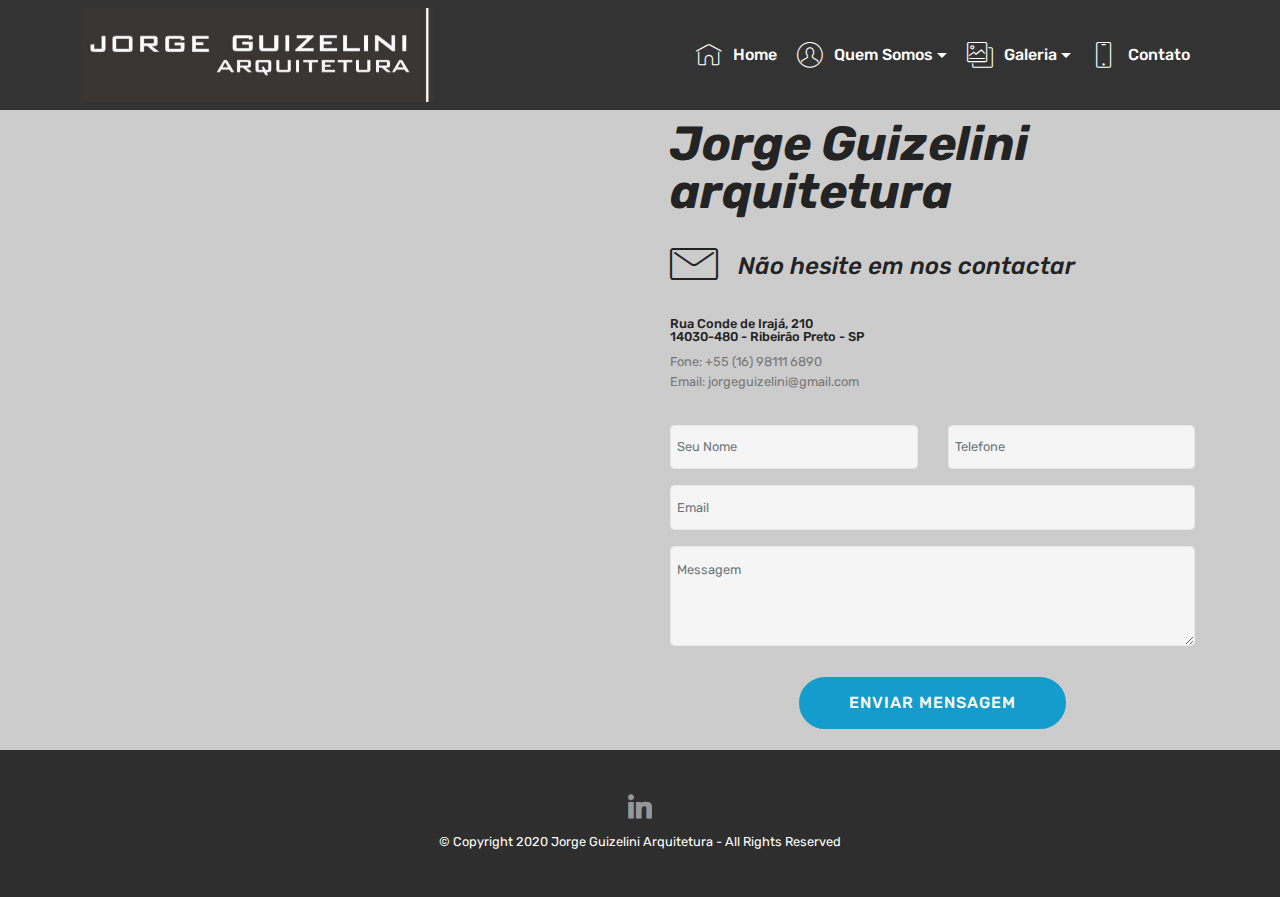
<file: page4.html>
<!DOCTYPE html>
<html  >
<head>
  <!-- Site made with Mobirise Website Builder v4.12.4, https://mobirise.com -->
  <meta charset="UTF-8">
  <meta http-equiv="X-UA-Compatible" content="IE=edge">
  <meta name="generator" content="Mobirise v4.12.4, mobirise.com">
  <meta name="viewport" content="width=device-width, initial-scale=1, minimum-scale=1">
  <link rel="shortcut icon" href="assets/images/logo-2017-576x189.jpeg" type="image/x-icon">
  <meta name="description" content="Jorge Guizelini - Arquitetura - Contato">
  
  
  <title>Contato</title>
  <link rel="stylesheet" href="assets/web/assets/mobirise-icons/mobirise-icons.css">
  <link rel="stylesheet" href="assets/bootstrap/css/bootstrap.min.css">
  <link rel="stylesheet" href="assets/bootstrap/css/bootstrap-grid.min.css">
  <link rel="stylesheet" href="assets/bootstrap/css/bootstrap-reboot.min.css">
  <link rel="stylesheet" href="assets/socicon/css/styles.css">
  <link rel="stylesheet" href="assets/dropdown/css/style.css">
  <link rel="stylesheet" href="assets/tether/tether.min.css">
  <link rel="stylesheet" href="assets/theme/css/style.css">
  <link rel="preload" as="style" href="assets/mobirise/css/mbr-additional.css"><link rel="stylesheet" href="assets/mobirise/css/mbr-additional.css" type="text/css">
  
  
  
</head>
<body>
  <section class="menu cid-s4FIngbZdr" once="menu" id="menu1-z">

    

    <nav class="navbar navbar-expand beta-menu navbar-dropdown align-items-center navbar-fixed-top navbar-toggleable-sm">
        <button class="navbar-toggler navbar-toggler-right" type="button" data-toggle="collapse" data-target="#navbarSupportedContent" aria-controls="navbarSupportedContent" aria-expanded="false" aria-label="Toggle navigation">
            <div class="hamburger">
                <span></span>
                <span></span>
                <span></span>
                <span></span>
            </div>
        </button>
        <div class="menu-logo">
            <div class="navbar-brand">
                <span class="navbar-logo">
                    <a href="https://www.jorgeguizelini.arq.br">
                         <img src="assets/images/logo-2017-576x189.jpeg" alt="Mobirise" title="" style="height: 5.9rem;">
                    </a>
                </span>
                
            </div>
        </div>
        <div class="collapse navbar-collapse" id="navbarSupportedContent">
            <ul class="navbar-nav nav-dropdown nav-right" data-app-modern-menu="true"><li class="nav-item">
                    <a class="nav-link link text-white display-4" href="https://mobirise.co">
                        </a>
                </li>
                <li class="nav-item">
                    <a class="nav-link link text-white display-4" href="index.html"><span class="mbri-home mbr-iconfont mbr-iconfont-btn"></span>
                        
                        Home</a>
                </li><li class="nav-item dropdown"><a class="nav-link link text-white dropdown-toggle display-4" href="https://mobirise.co" data-toggle="dropdown-submenu" aria-expanded="false"><span class="mbri-user mbr-iconfont mbr-iconfont-btn"></span>
                        
                        Quem Somos</a><div class="dropdown-menu"><a class="text-white dropdown-item display-4" href="page1.html">Nossa História</a><a class="text-white dropdown-item display-4" href="page2.html" aria-expanded="false">Metologia</a><a class="text-white dropdown-item display-4" href="page3.html" aria-expanded="false">Testemunhos</a></div></li><li class="nav-item dropdown"><a class="nav-link link text-white dropdown-toggle display-4" href="https://mobirise.co" aria-expanded="false" data-toggle="dropdown-submenu"><span class="mbri-photos mbr-iconfont mbr-iconfont-btn"></span>
                        
                        Galeria</a><div class="dropdown-menu"><a class="text-white dropdown-item display-4" href="page5.html" aria-expanded="false">Residencial</a><a class="text-white dropdown-item display-4" href="page6.html" aria-expanded="false">Comercial</a><a class="text-white dropdown-item display-4" href="page7.html" aria-expanded="false">Destaques</a></div></li><li class="nav-item"><a class="nav-link link text-white display-4" href="page4.html" aria-expanded="false"><span class="mbri-mobile mbr-iconfont mbr-iconfont-btn"></span>
                        
                        Contato</a></li></ul>
            
        </div>
    </nav>
</section>

<section class="engine"><a href="https://mobirise.info/g">build your own site for free</a></section><section class="mbr-section form4 cid-s4FQRZwtFP" id="form4-11">

    

    
    <div class="container">
        <div class="row">
            <div class="col-md-6">
                <div class="google-map"><iframe frameborder="0" style="border:0" src="https://www.google.com/maps/embed/v1/place?key=AIzaSyAEIpgj38KyLFELm2bK9Y7krBkz1K-cMq8&amp;q=place_id:ChIJTaIDNom-uZQRcZJg4HV5txE" allowfullscreen=""></iframe></div>
            </div>
            <div class="col-md-6">
                <h2 class="pb-3 align-left mbr-fonts-style display-2"><strong><em>
                    Jorge Guizelini arquitetura</em></strong></h2>
                <div>
                    <div class="icon-block pb-3 align-left">
                        <span class="icon-block__icon">
                            <span class="mbri-letter mbr-iconfont"></span>
                        </span>
                        <h4 class="icon-block__title align-left mbr-fonts-style display-5">Não hesite em nos contactar</h4>
                    </div>
                    <div class="icon-contacts pb-3">
                        <h5 class="align-left mbr-fonts-style display-7">Rua Conde de Irajá, 210
<div>14030-480 - Ribeirão Preto - SP</div></h5>
                        <p class="mbr-text align-left mbr-fonts-style display-7">Fone: +55 (16) 98111 6890<br>
                            Email: jorgeguizelini@gmail.com</p>
                    </div>
                </div>
                <div data-form-type="formoid">
                    <!---Formbuilder Form--->
                    <form action="https://mobirise.com/" method="POST" class="mbr-form form-with-styler" data-form-title="Mobirise Form"><input type="hidden" name="email" data-form-email="true" value="TBghCTPAmDkPt5ilfIyGaUcLhUYd4KdsjfkMEvYvYNMHEfSJNERaj+0P5du6JQchPDJmdG1qpVd1MDianTWZEwkvVxHRPB5IGLbqZQaL9vkr+Oa3Gw0Xs6sbusQBaYPN">
                        <div class="row">
                            <div hidden="hidden" data-form-alert="" class="alert alert-success col-12">Muito Obrigado por enviar seu e-mail!</div>
                            <div hidden="hidden" data-form-alert-danger="" class="alert alert-danger col-12">
                            </div>
                        </div>
                        <div class="dragArea row">
                            <div class="col-md-6  form-group" data-for="name">
                                <input type="text" name="name" placeholder="Seu Nome" data-form-field="Name" required="required" class="form-control input display-7" id="name-form4-11">
                            </div>
                            <div class="col-md-6  form-group" data-for="phone">
                                <input type="text" name="phone" placeholder="Telefone" data-form-field="Phone" required="required" class="form-control input display-7" id="phone-form4-11">
                            </div>
                            <div data-for="email" class="col-md-12  form-group">
                                <input type="text" name="email" placeholder="Email" data-form-field="Email" class="form-control input display-7" required="required" id="email-form4-11">
                            </div>
                            <div data-for="message" class="col-md-12  form-group">
                                <textarea name="message" placeholder="Messagem" data-form-field="Message" class="form-control input display-7" id="message-form4-11"></textarea>
                            </div>
                            <div class="col-md-12 input-group-btn  mt-2 align-center"><button type="submit" class="btn btn-primary btn-form display-4" href="mailto:jorgeguizelini@gmail.com">ENVIAR MENSAGEM</button></div>
                        </div>
                    </form><!---Formbuilder Form--->
                </div>
            </div>
        </div>
    </div>
</section>

<section once="footers" class="cid-s4FFUB9nGE" id="footer7-y">

    

    

    <div class="container">
        <div class="media-container-row align-center mbr-white">
            
            <div class="row social-row">
                <div class="social-list align-right pb-2">
                    
                    
                    
                    
                    
                    
                <div class="soc-item">
                        <a href="https://www.linkedin.com/in/jorge-guizelini-b1ab8258/" target="_blank">
                            <span class="mbr-iconfont mbr-iconfont-social socicon-linkedin socicon"></span>
                        </a>
                    </div></div>
            </div>
            <div class="row row-copirayt">
                <p class="mbr-text mb-0 mbr-fonts-style mbr-white align-center display-7">
                    © Copyright 2020 Jorge Guizelini Arquitetura - All Rights Reserved
                </p>
            </div>
        </div>
    </div>
</section>


  <script src="assets/web/assets/jquery/jquery.min.js"></script>
  <script src="assets/popper/popper.min.js"></script>
  <script src="assets/bootstrap/js/bootstrap.min.js"></script>
  <script src="assets/smoothscroll/smooth-scroll.js"></script>
  <script src="assets/dropdown/js/nav-dropdown.js"></script>
  <script src="assets/dropdown/js/navbar-dropdown.js"></script>
  <script src="assets/touchswipe/jquery.touch-swipe.min.js"></script>
  <script src="assets/tether/tether.min.js"></script>
  <script src="assets/theme/js/script.js"></script>
  <script src="assets/formoid/formoid.min.js"></script>
  
  
</body>
</html>
</file>
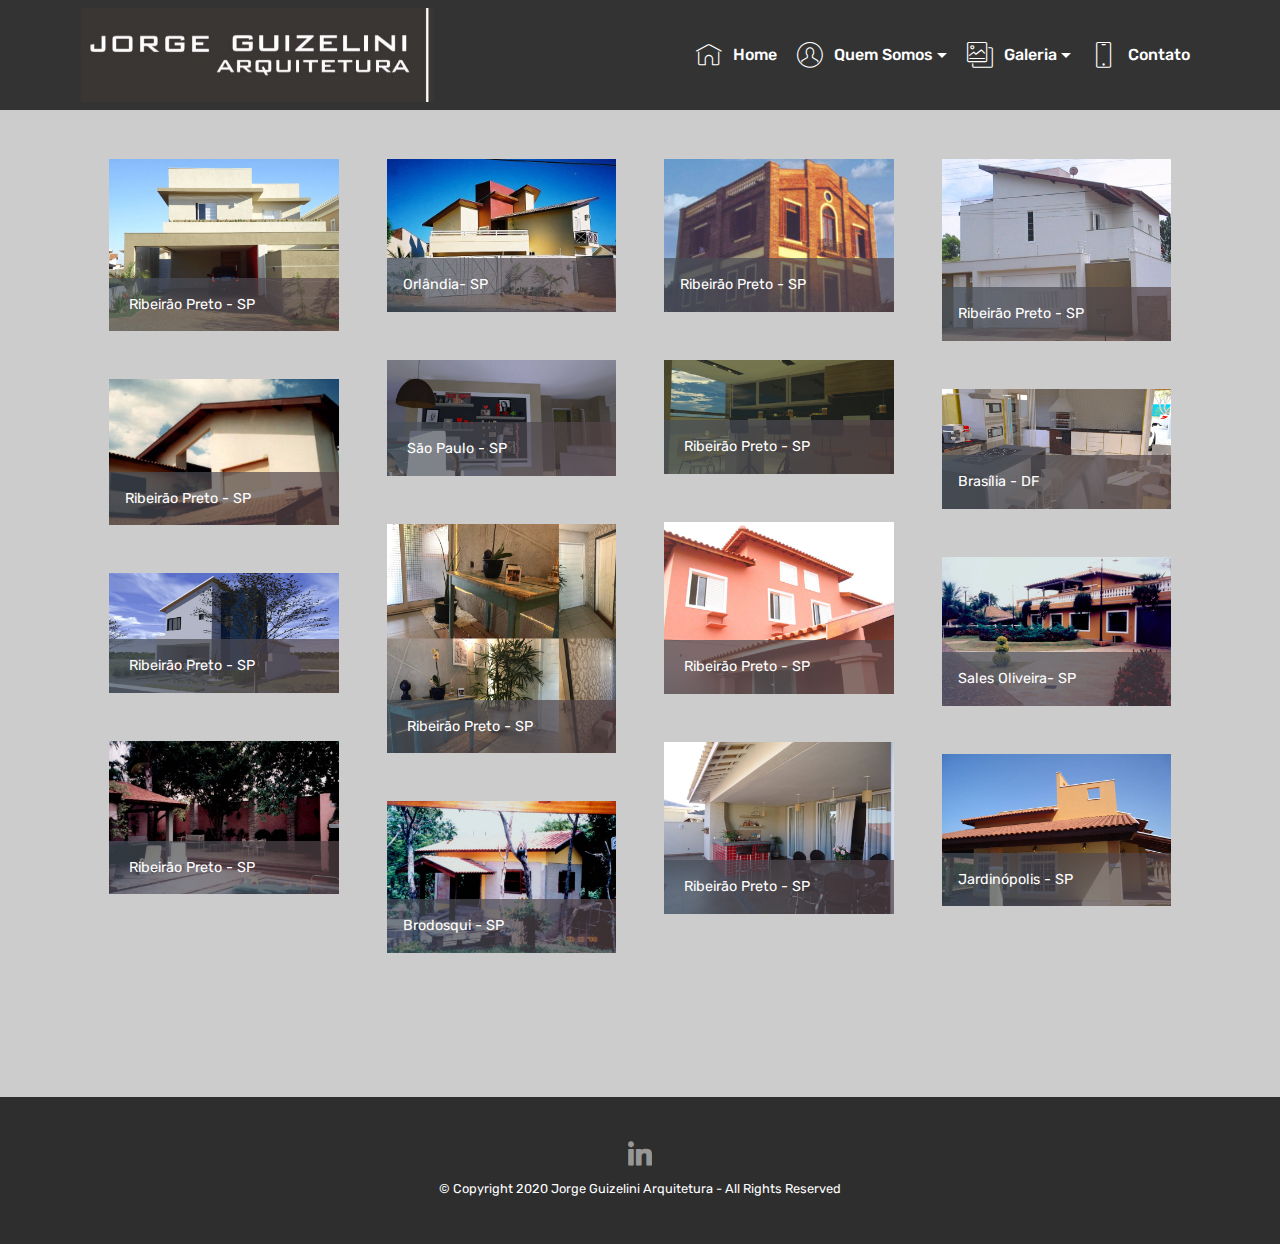
<file: page5.html>
<!DOCTYPE html>
<html  >
<head>
  <!-- Site made with Mobirise Website Builder v4.12.4, https://mobirise.com -->
  <meta charset="UTF-8">
  <meta http-equiv="X-UA-Compatible" content="IE=edge">
  <meta name="generator" content="Mobirise v4.12.4, mobirise.com">
  <meta name="viewport" content="width=device-width, initial-scale=1, minimum-scale=1">
  <link rel="shortcut icon" href="assets/images/logo-2017-576x189.jpeg" type="image/x-icon">
  <meta name="description" content="Jorge Guizelini - Arquitetura - Residencial">
  
  
  <title>residencial</title>
  <link rel="stylesheet" href="assets/web/assets/mobirise-icons/mobirise-icons.css">
  <link rel="stylesheet" href="assets/bootstrap/css/bootstrap.min.css">
  <link rel="stylesheet" href="assets/bootstrap/css/bootstrap-grid.min.css">
  <link rel="stylesheet" href="assets/bootstrap/css/bootstrap-reboot.min.css">
  <link rel="stylesheet" href="assets/socicon/css/styles.css">
  <link rel="stylesheet" href="assets/dropdown/css/style.css">
  <link rel="stylesheet" href="assets/tether/tether.min.css">
  <link rel="stylesheet" href="assets/theme/css/style.css">
  <link rel="stylesheet" href="assets/gallery/style.css">
  <link rel="preload" as="style" href="assets/mobirise/css/mbr-additional.css"><link rel="stylesheet" href="assets/mobirise/css/mbr-additional.css" type="text/css">
  
  
  
</head>
<body>
  <section class="menu cid-s4FIngbZdr" once="menu" id="menu1-13">

    

    <nav class="navbar navbar-expand beta-menu navbar-dropdown align-items-center navbar-fixed-top navbar-toggleable-sm">
        <button class="navbar-toggler navbar-toggler-right" type="button" data-toggle="collapse" data-target="#navbarSupportedContent" aria-controls="navbarSupportedContent" aria-expanded="false" aria-label="Toggle navigation">
            <div class="hamburger">
                <span></span>
                <span></span>
                <span></span>
                <span></span>
            </div>
        </button>
        <div class="menu-logo">
            <div class="navbar-brand">
                <span class="navbar-logo">
                    <a href="https://www.jorgeguizelini.arq.br">
                         <img src="assets/images/logo-2017-576x189.jpeg" alt="Mobirise" title="" style="height: 5.9rem;">
                    </a>
                </span>
                
            </div>
        </div>
        <div class="collapse navbar-collapse" id="navbarSupportedContent">
            <ul class="navbar-nav nav-dropdown nav-right" data-app-modern-menu="true"><li class="nav-item">
                    <a class="nav-link link text-white display-4" href="https://mobirise.co">
                        </a>
                </li>
                <li class="nav-item">
                    <a class="nav-link link text-white display-4" href="index.html"><span class="mbri-home mbr-iconfont mbr-iconfont-btn"></span>
                        
                        Home</a>
                </li><li class="nav-item dropdown"><a class="nav-link link text-white dropdown-toggle display-4" href="https://mobirise.co" data-toggle="dropdown-submenu" aria-expanded="false"><span class="mbri-user mbr-iconfont mbr-iconfont-btn"></span>
                        
                        Quem Somos</a><div class="dropdown-menu"><a class="text-white dropdown-item display-4" href="page1.html">Nossa História</a><a class="text-white dropdown-item display-4" href="page2.html" aria-expanded="false">Metologia</a><a class="text-white dropdown-item display-4" href="page3.html" aria-expanded="false">Testemunhos</a></div></li><li class="nav-item dropdown"><a class="nav-link link text-white dropdown-toggle display-4" href="https://mobirise.co" aria-expanded="false" data-toggle="dropdown-submenu"><span class="mbri-photos mbr-iconfont mbr-iconfont-btn"></span>
                        
                        Galeria</a><div class="dropdown-menu"><a class="text-white dropdown-item display-4" href="page5.html" aria-expanded="false">Residencial</a><a class="text-white dropdown-item display-4" href="page6.html" aria-expanded="false">Comercial</a><a class="text-white dropdown-item display-4" href="page7.html" aria-expanded="false">Destaques</a></div></li><li class="nav-item"><a class="nav-link link text-white display-4" href="page4.html" aria-expanded="false"><span class="mbri-mobile mbr-iconfont mbr-iconfont-btn"></span>
                        
                        Contato</a></li></ul>
            
        </div>
    </nav>
</section>

<section class="engine"><a href="https://mobirise.info/v">html templates</a></section><section class="mbr-gallery mbr-slider-carousel cid-s4FX9yuTzq" id="gallery1-15">

    

    <div class="container">
        <div><!-- Filter --><!-- Gallery --><div class="mbr-gallery-row"><div class="mbr-gallery-layout-default"><div><div><div class="mbr-gallery-item mbr-gallery-item--p3" data-video-url="false" data-tags="Fantástica"><div href="#lb-gallery1-15" data-slide-to="0" data-toggle="modal"><img src="assets/images/jayter-9-2000x1500-800x600.jpg" alt="" title=""><span class="icon-focus"></span><span class="mbr-gallery-title mbr-fonts-style display-7">&nbsp;Ribeirão Preto - SP</span></div></div><div class="mbr-gallery-item mbr-gallery-item--p3" data-video-url="false" data-tags="Fantástica"><div href="#lb-gallery1-15" data-slide-to="1" data-toggle="modal"><img src="assets/images/orl-res-2001-1-600x400-600x400.jpg" alt="" title=""><span class="icon-focus"></span><span class="mbr-gallery-title mbr-fonts-style display-7">Orlândia- SP</span></div></div><div class="mbr-gallery-item mbr-gallery-item--p3" data-video-url="false" data-tags="Fantástica"><div href="#lb-gallery1-15" data-slide-to="2" data-toggle="modal"><img src="assets/images/rib-res-1995a-3-782x521-625x416.jpeg" alt="" title=""><span class="icon-focus"></span><span class="mbr-gallery-title mbr-fonts-style display-7">Ribeirão Preto - SP</span></div></div><div class="mbr-gallery-item mbr-gallery-item--p3" data-video-url="false" data-tags="Fantástica"><div href="#lb-gallery1-15" data-slide-to="3" data-toggle="modal"><img src="assets/images/040405-3-2000x1500-800x633.jpeg" alt="" title=""><span class="icon-focus"></span><span class="mbr-gallery-title mbr-fonts-style display-7">Ribeirão Preto - SP</span></div></div><div class="mbr-gallery-item mbr-gallery-item--p3" data-video-url="false" data-tags="Fantástica"><div href="#lb-gallery1-15" data-slide-to="4" data-toggle="modal"><img src="assets/images/rib-res-1993a-4-859x573-687x437.jpeg" alt="" title=""><span class="icon-focus"></span><span class="mbr-gallery-title mbr-fonts-style display-7">Ribeirão Preto - SP</span></div></div><div class="mbr-gallery-item mbr-gallery-item--p3" data-video-url="false" data-tags="Fantástica"><div href="#lb-gallery1-15" data-slide-to="5" data-toggle="modal"><img src="assets/images/11-1547x782-800x404.jpg" alt="" title=""><span class="icon-focus"></span><span class="mbr-gallery-title mbr-fonts-style display-7">&nbsp;São Paulo - SP</span></div></div><div class="mbr-gallery-item mbr-gallery-item--p3" data-video-url="false" data-tags="Fantástica"><div href="#lb-gallery1-15" data-slide-to="6" data-toggle="modal"><img src="assets/images/16-1-1022x509-800x397.png" alt="" title=""><span class="icon-focus"></span><span class="mbr-gallery-title mbr-fonts-style display-7">&nbsp;Ribeirão Preto - SP</span></div></div><div class="mbr-gallery-item mbr-gallery-item--p3" data-video-url="false" data-tags="Fantástica"><div href="#lb-gallery1-15" data-slide-to="7" data-toggle="modal"><img src="assets/images/imagem-9-1560x821-800x419.png" alt="" title=""><span class="icon-focus"></span><span class="mbr-gallery-title mbr-fonts-style display-7">Brasília - DF</span></div></div><div class="mbr-gallery-item mbr-gallery-item--p3" data-video-url="false" data-tags="Fantástica"><div href="#lb-gallery1-15" data-slide-to="8" data-toggle="modal"><img src="assets/images/1-1576x821-800x417.png" alt="" title=""><span class="icon-focus"></span><span class="mbr-gallery-title mbr-fonts-style display-7">&nbsp;Ribeirão Preto - SP</span></div></div><div class="mbr-gallery-item mbr-gallery-item--p3" data-video-url="false" data-tags="Fantástica"><div href="#lb-gallery1-15" data-slide-to="9" data-toggle="modal"><img src="assets/images/0e8f4f7f-fbc5-4e8b-a5f6-e41a23aa081f-2000x2000-800x800.jpg" alt="" title=""><span class="icon-focus"></span><span class="mbr-gallery-title mbr-fonts-style display-7">&nbsp;Ribeirão Preto - SP</span></div></div><div class="mbr-gallery-item mbr-gallery-item--p3" data-video-url="false" data-tags="Fantástica"><div href="#lb-gallery1-15" data-slide-to="10" data-toggle="modal"><img src="assets/images/290501-45-1024x768-800x600.jpg" alt="" title=""><span class="icon-focus"></span><span class="mbr-gallery-title mbr-fonts-style display-7">&nbsp;Ribeirão Preto - SP</span></div></div><div class="mbr-gallery-item mbr-gallery-item--p3" data-video-url="false" data-tags="Fantástica"><div href="#lb-gallery1-15" data-slide-to="11" data-toggle="modal"><img src="assets/images/soli-res-1994-4-879x570-800x519.jpg" alt="" title=""><span class="icon-focus"></span><span class="mbr-gallery-title mbr-fonts-style display-7">Sales Oliveira- SP</span></div></div><div class="mbr-gallery-item mbr-gallery-item--p3" data-video-url="false" data-tags="Fantástica"><div href="#lb-gallery1-15" data-slide-to="12" data-toggle="modal"><img src="assets/images/rib-res-1993a-6-858x574-800x535.jpg" alt="" title=""><span class="icon-focus"></span><span class="mbr-gallery-title mbr-fonts-style display-7">&nbsp;Ribeirão Preto - SP</span></div></div><div class="mbr-gallery-item mbr-gallery-item--p3" data-video-url="false" data-tags="Fantástica"><div href="#lb-gallery1-15" data-slide-to="13" data-toggle="modal"><img src="assets/images/bro-res-2000-2-880x581-800x528.jpg" alt="" title=""><span class="icon-focus"></span><span class="mbr-gallery-title mbr-fonts-style display-7">Brodosqui - SP</span></div></div><div class="mbr-gallery-item mbr-gallery-item--p3" data-video-url="false" data-tags="Fantástica"><div href="#lb-gallery1-15" data-slide-to="14" data-toggle="modal"><img src="assets/images/jayter-4-2000x1500-800x600.jpg" alt="" title=""><span class="icon-focus"></span><span class="mbr-gallery-title mbr-fonts-style display-7">&nbsp;Ribeirão Preto - SP</span></div></div><div class="mbr-gallery-item mbr-gallery-item--p3" data-video-url="false" data-tags="Fantástica"><div href="#lb-gallery1-15" data-slide-to="15" data-toggle="modal"><img src="assets/images/110806-7-2000x1330-800x532.jpg" alt="" title=""><span class="icon-focus"></span><span class="mbr-gallery-title mbr-fonts-style display-7">Jardinópolis - SP</span></div></div></div></div><div class="clearfix"></div></div></div><!-- Lightbox --><div data-app-prevent-settings="" class="mbr-slider modal fade carousel slide" tabindex="-1" data-keyboard="true" data-interval="false" id="lb-gallery1-15"><div class="modal-dialog"><div class="modal-content"><div class="modal-body"><div class="carousel-inner"><div class="carousel-item active"><img src="assets/images/jayter-9-2000x1500.jpg" alt="" title=""></div><div class="carousel-item"><img src="assets/images/orl-res-2001-1-600x400.jpg" alt="" title=""></div><div class="carousel-item"><img src="assets/images/rib-res-1995a-3-782x521.jpeg" alt="" title=""></div><div class="carousel-item"><img src="assets/images/040405-3-2000x1500.jpeg" alt="" title=""></div><div class="carousel-item"><img src="assets/images/rib-res-1993a-4-859x573.jpeg" alt="" title=""></div><div class="carousel-item"><img src="assets/images/11-1547x782.jpg" alt="" title=""></div><div class="carousel-item"><img src="assets/images/16-1-1022x509.png" alt="" title=""></div><div class="carousel-item"><img src="assets/images/imagem-9-1560x821.png" alt="" title=""></div><div class="carousel-item"><img src="assets/images/1-1576x821.png" alt="" title=""></div><div class="carousel-item"><img src="assets/images/0e8f4f7f-fbc5-4e8b-a5f6-e41a23aa081f-2000x2000.jpg" alt="" title=""></div><div class="carousel-item"><img src="assets/images/290501-45-1024x768.jpg" alt="" title=""></div><div class="carousel-item"><img src="assets/images/soli-res-1994-4-879x570.jpg" alt="" title=""></div><div class="carousel-item"><img src="assets/images/rib-res-1993a-6-858x574.jpg" alt="" title=""></div><div class="carousel-item"><img src="assets/images/bro-res-2000-2-880x581.jpg" alt="" title=""></div><div class="carousel-item"><img src="assets/images/jayter-4-2000x1500.jpg" alt="" title=""></div><div class="carousel-item"><img src="assets/images/110806-7-2000x1330.jpg" alt="" title=""></div></div><a class="carousel-control carousel-control-prev" role="button" data-slide="prev" href="#lb-gallery1-15"><span class="mbri-left mbr-iconfont" aria-hidden="true"></span><span class="sr-only">Previous</span></a><a class="carousel-control carousel-control-next" role="button" data-slide="next" href="#lb-gallery1-15"><span class="mbri-right mbr-iconfont" aria-hidden="true"></span><span class="sr-only">Next</span></a><a class="close" href="#" role="button" data-dismiss="modal"><span class="sr-only">Close</span></a></div></div></div></div></div>
    </div>

</section>

<section once="footers" class="cid-s4FFUB9nGE" id="footer7-14">

    

    

    <div class="container">
        <div class="media-container-row align-center mbr-white">
            
            <div class="row social-row">
                <div class="social-list align-right pb-2">
                    
                    
                    
                    
                    
                    
                <div class="soc-item">
                        <a href="https://www.linkedin.com/in/jorge-guizelini-b1ab8258/" target="_blank">
                            <span class="mbr-iconfont mbr-iconfont-social socicon-linkedin socicon"></span>
                        </a>
                    </div></div>
            </div>
            <div class="row row-copirayt">
                <p class="mbr-text mb-0 mbr-fonts-style mbr-white align-center display-7">
                    © Copyright 2020 Jorge Guizelini Arquitetura - All Rights Reserved
                </p>
            </div>
        </div>
    </div>
</section>


  <script src="assets/web/assets/jquery/jquery.min.js"></script>
  <script src="assets/popper/popper.min.js"></script>
  <script src="assets/bootstrap/js/bootstrap.min.js"></script>
  <script src="assets/smoothscroll/smooth-scroll.js"></script>
  <script src="assets/dropdown/js/nav-dropdown.js"></script>
  <script src="assets/dropdown/js/navbar-dropdown.js"></script>
  <script src="assets/tether/tether.min.js"></script>
  <script src="assets/masonry/masonry.pkgd.min.js"></script>
  <script src="assets/imagesloaded/imagesloaded.pkgd.min.js"></script>
  <script src="assets/bootstrapcarouselswipe/bootstrap-carousel-swipe.js"></script>
  <script src="assets/vimeoplayer/jquery.mb.vimeo_player.js"></script>
  <script src="assets/touchswipe/jquery.touch-swipe.min.js"></script>
  <script src="assets/theme/js/script.js"></script>
  <script src="assets/gallery/player.min.js"></script>
  <script src="assets/gallery/script.js"></script>
  <script src="assets/slidervideo/script.js"></script>
  
  
</body>
</html>
</file>
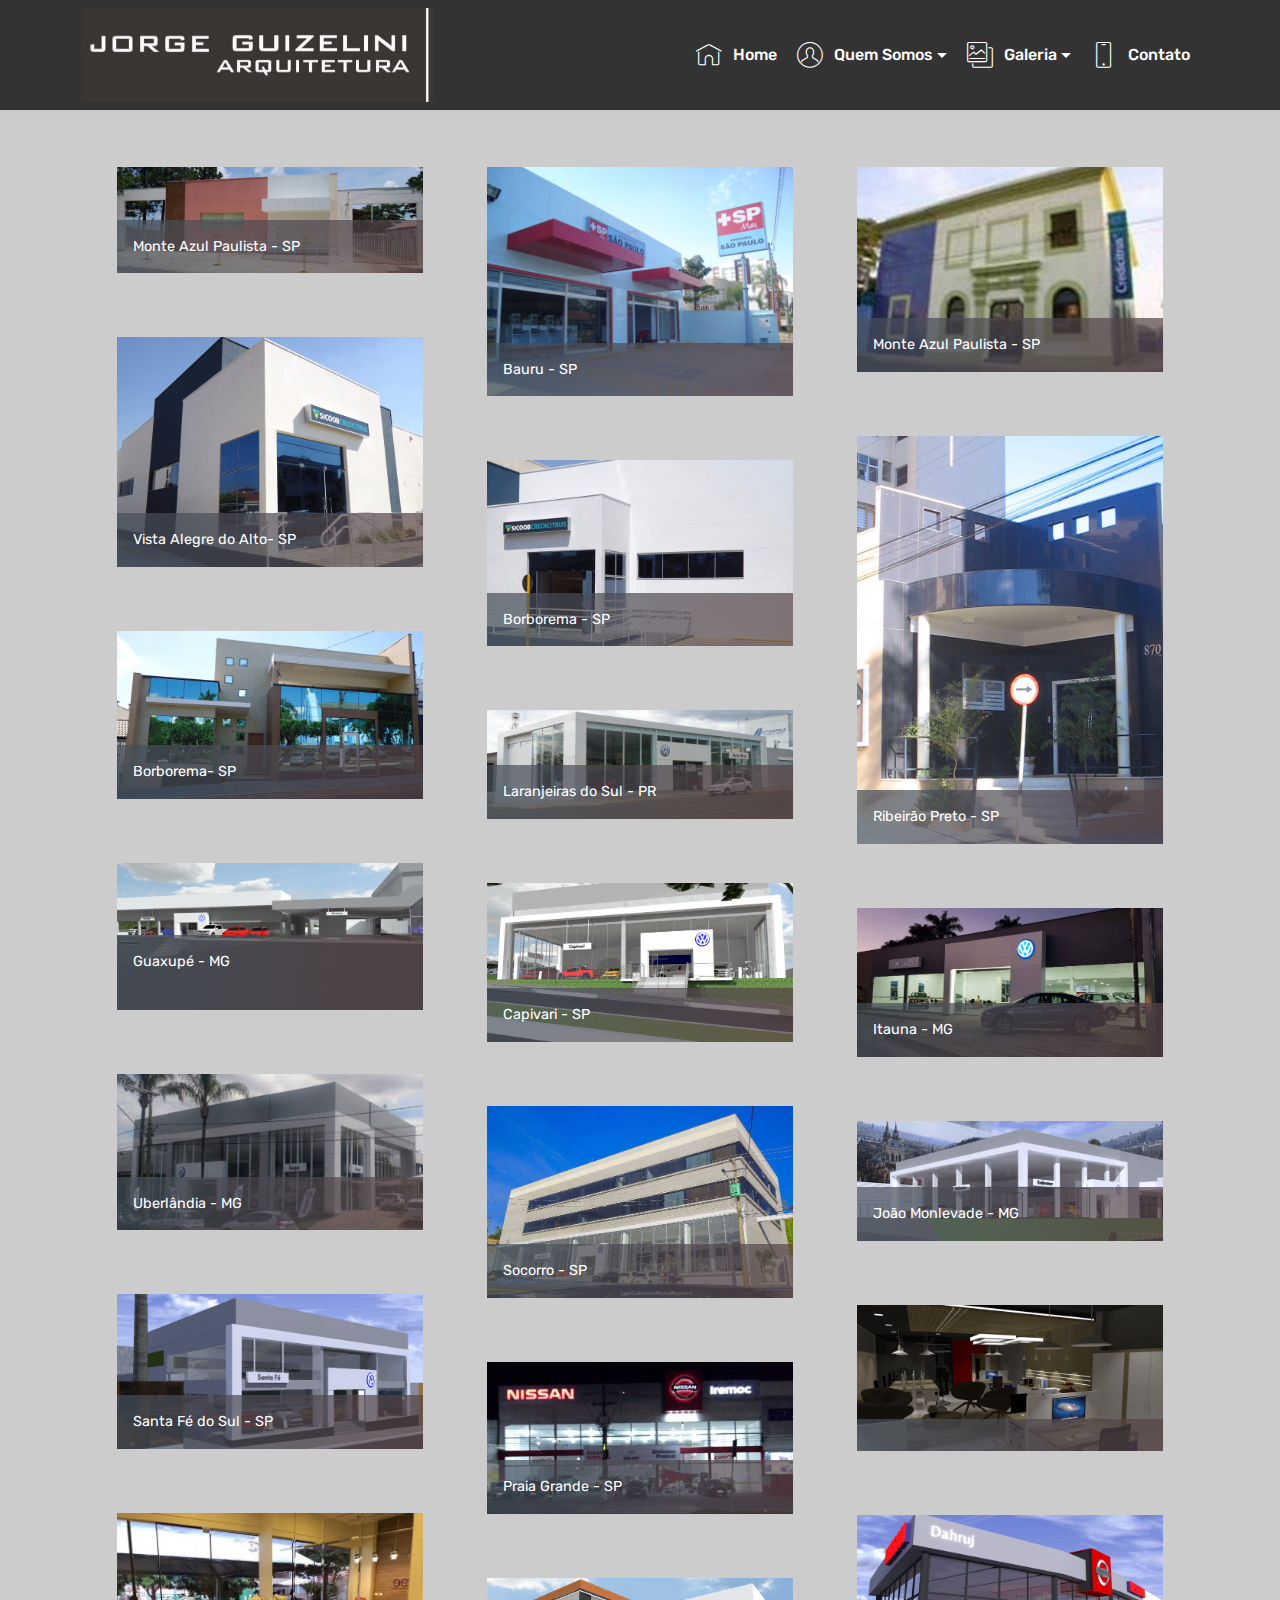
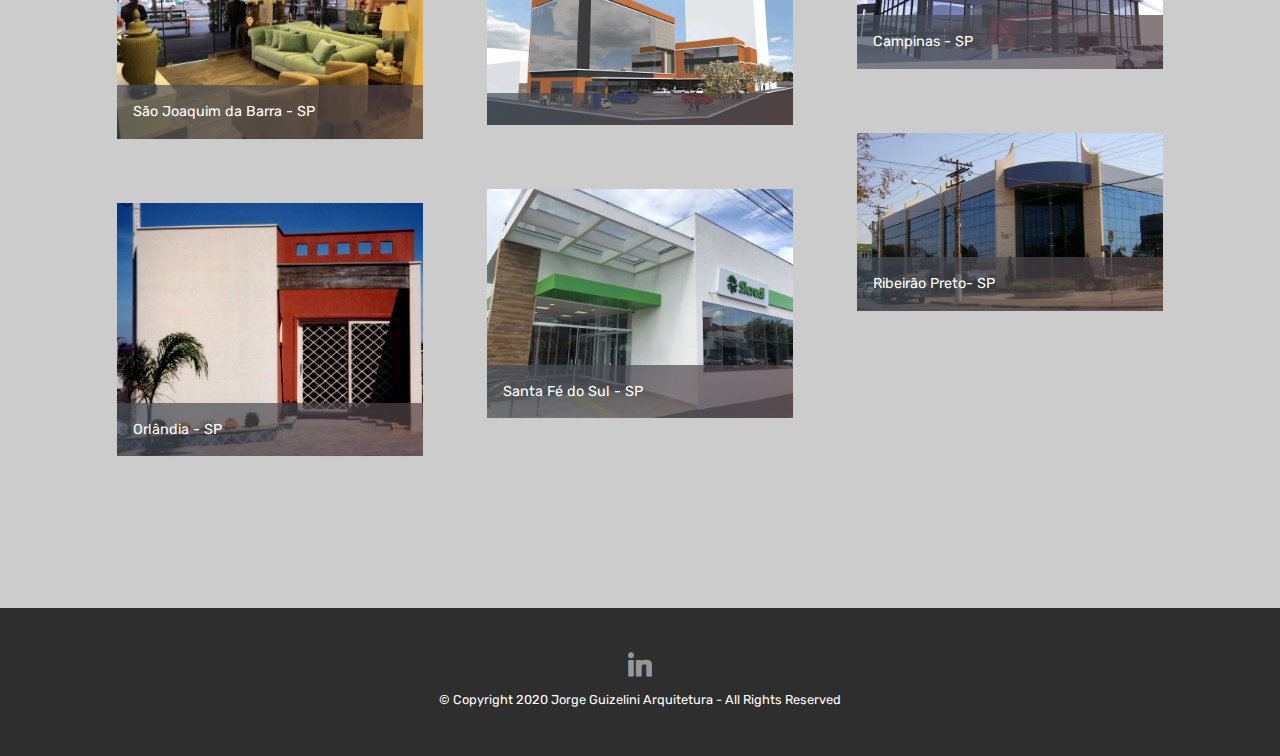
<file: page6.html>
<!DOCTYPE html>
<html  >
<head>
  <!-- Site made with Mobirise Website Builder v4.12.4, https://mobirise.com -->
  <meta charset="UTF-8">
  <meta http-equiv="X-UA-Compatible" content="IE=edge">
  <meta name="generator" content="Mobirise v4.12.4, mobirise.com">
  <meta name="viewport" content="width=device-width, initial-scale=1, minimum-scale=1">
  <link rel="shortcut icon" href="assets/images/logo-2017-576x189.jpeg" type="image/x-icon">
  <meta name="description" content="Jorge Guizelini - Arquitetura - Comercial">
  
  
  <title>Comercial</title>
  <link rel="stylesheet" href="assets/web/assets/mobirise-icons/mobirise-icons.css">
  <link rel="stylesheet" href="assets/bootstrap/css/bootstrap.min.css">
  <link rel="stylesheet" href="assets/bootstrap/css/bootstrap-grid.min.css">
  <link rel="stylesheet" href="assets/bootstrap/css/bootstrap-reboot.min.css">
  <link rel="stylesheet" href="assets/socicon/css/styles.css">
  <link rel="stylesheet" href="assets/dropdown/css/style.css">
  <link rel="stylesheet" href="assets/tether/tether.min.css">
  <link rel="stylesheet" href="assets/theme/css/style.css">
  <link rel="stylesheet" href="assets/gallery/style.css">
  <link rel="preload" as="style" href="assets/mobirise/css/mbr-additional.css"><link rel="stylesheet" href="assets/mobirise/css/mbr-additional.css" type="text/css">
  
  
  
</head>
<body>
  <section class="menu cid-s4G2AKrdHS" once="menu" id="menu1-16">

    

    <nav class="navbar navbar-expand beta-menu navbar-dropdown align-items-center navbar-fixed-top navbar-toggleable-sm">
        <button class="navbar-toggler navbar-toggler-right" type="button" data-toggle="collapse" data-target="#navbarSupportedContent" aria-controls="navbarSupportedContent" aria-expanded="false" aria-label="Toggle navigation">
            <div class="hamburger">
                <span></span>
                <span></span>
                <span></span>
                <span></span>
            </div>
        </button>
        <div class="menu-logo">
            <div class="navbar-brand">
                <span class="navbar-logo">
                    <a href="https://www.jorgeguizelini.arq.br">
                         <img src="assets/images/logo-2017-576x189.jpeg" alt="Mobirise" title="" style="height: 5.9rem;">
                    </a>
                </span>
                
            </div>
        </div>
        <div class="collapse navbar-collapse" id="navbarSupportedContent">
            <ul class="navbar-nav nav-dropdown nav-right" data-app-modern-menu="true"><li class="nav-item">
                    <a class="nav-link link text-white display-4" href="https://mobirise.co">
                        </a>
                </li>
                <li class="nav-item">
                    <a class="nav-link link text-white display-4" href="index.html"><span class="mbri-home mbr-iconfont mbr-iconfont-btn"></span>
                        
                        Home</a>
                </li><li class="nav-item dropdown"><a class="nav-link link text-white dropdown-toggle display-4" href="https://mobirise.co" data-toggle="dropdown-submenu" aria-expanded="false"><span class="mbri-user mbr-iconfont mbr-iconfont-btn"></span>
                        
                        Quem Somos</a><div class="dropdown-menu"><a class="text-white dropdown-item display-4" href="page1.html">Nossa História</a><a class="text-white dropdown-item display-4" href="page2.html" aria-expanded="false">Metologia</a><a class="text-white dropdown-item display-4" href="page3.html" aria-expanded="false">Testemunhos</a></div></li><li class="nav-item dropdown"><a class="nav-link link text-white dropdown-toggle display-4" href="https://mobirise.co" aria-expanded="false" data-toggle="dropdown-submenu"><span class="mbri-photos mbr-iconfont mbr-iconfont-btn"></span>
                        
                        Galeria</a><div class="dropdown-menu"><a class="text-white dropdown-item display-4" href="page5.html" aria-expanded="false">Residencial</a><a class="text-white dropdown-item display-4" href="page6.html" aria-expanded="false">Comercial</a><a class="text-white dropdown-item display-4" href="page7.html" aria-expanded="false">Destaques</a></div></li><li class="nav-item"><a class="nav-link link text-white display-4" href="page4.html" aria-expanded="false"><span class="mbri-mobile mbr-iconfont mbr-iconfont-btn"></span>
                        
                        Contato</a></li></ul>
            
        </div>
    </nav>
</section>

<section class="engine"><a href="https://mobirise.info/x">free css templates</a></section><section class="mbr-gallery mbr-slider-carousel cid-s4G2ALoae3" id="gallery1-17">

    

    <div class="container">
        <div><!-- Filter --><!-- Gallery --><div class="mbr-gallery-row"><div class="mbr-gallery-layout-default"><div><div><div class="mbr-gallery-item mbr-gallery-item--p4" data-video-url="false" data-tags="Fantástica"><div href="#lb-gallery1-17" data-slide-to="0" data-toggle="modal"><img src="assets/images/uniceres-2000x740-800x278.jpeg" alt="" title=""><span class="icon-focus"></span><span class="mbr-gallery-title mbr-fonts-style display-7">Monte Azul Paulista - SP</span></div></div><div class="mbr-gallery-item mbr-gallery-item--p4" data-video-url="false" data-tags="Fantástica"><div href="#lb-gallery1-17" data-slide-to="1" data-toggle="modal"><img src="assets/images/drogasp-bauru-640x480-640x480.jpg" alt="" title=""><span class="icon-focus"></span><span class="mbr-gallery-title mbr-fonts-style display-7">Bauru - SP</span></div></div><div class="mbr-gallery-item mbr-gallery-item--p4" data-video-url="false" data-tags="Fantástica"><div href="#lb-gallery1-17" data-slide-to="2" data-toggle="modal"><img src="assets/images/monteazulpta-1024x686-800x536.jpg" alt="" title=""><span class="icon-focus"></span><span class="mbr-gallery-title mbr-fonts-style display-7">Monte Azul Paulista - SP</span></div></div><div class="mbr-gallery-item mbr-gallery-item--p4" data-video-url="false" data-tags="Fantástica"><div href="#lb-gallery1-17" data-slide-to="3" data-toggle="modal"><img src="assets/images/vistaalegre-2000x1500-800x600.jpeg" alt="" title=""><span class="icon-focus"></span><span class="mbr-gallery-title mbr-fonts-style display-7">Vista Alegre do Alto- SP</span></div></div><div class="mbr-gallery-item mbr-gallery-item--p4" data-video-url="false" data-tags="Fantástica"><div href="#lb-gallery1-17" data-slide-to="4" data-toggle="modal"><img src="assets/images/borborema-1-2000x1190-800x486.jpeg" alt="" title=""><span class="icon-focus"></span><span class="mbr-gallery-title mbr-fonts-style display-7">Borborema - SP</span></div></div><div class="mbr-gallery-item mbr-gallery-item--p4" data-video-url="false" data-tags="Fantástica"><div href="#lb-gallery1-17" data-slide-to="5" data-toggle="modal"><img src="assets/images/050505-1-1536x2048-800x1067.jpg" alt="" title=""><span class="icon-focus"></span><span class="mbr-gallery-title mbr-fonts-style display-7">Ribeirão Preto - SP</span></div></div><div class="mbr-gallery-item mbr-gallery-item--p4" data-video-url="false" data-tags="Fantástica"><div href="#lb-gallery1-17" data-slide-to="6" data-toggle="modal"><img src="assets/images/toninho-4-2000x1099-800x440.jpg" alt="" title=""><span class="icon-focus"></span><span class="mbr-gallery-title mbr-fonts-style display-7">Borborema- SP</span></div></div><div class="mbr-gallery-item mbr-gallery-item--p4" data-video-url="false" data-tags="Fantástica"><div href="#lb-gallery1-17" data-slide-to="7" data-toggle="modal"><img src="assets/images/260614-8-2000x709-800x284.jpg" alt="" title=""><span class="icon-focus"></span><span class="mbr-gallery-title mbr-fonts-style display-7">Laranjeiras do Sul - PR</span></div></div><div class="mbr-gallery-item mbr-gallery-item--p4" data-video-url="false" data-tags="Fantástica"><div href="#lb-gallery1-17" data-slide-to="8" data-toggle="modal"><img src="assets/images/f340e081-269d-4c58-9961-d5aaa5e3eadc-1280x622-800x389.jpg" alt="" title=""><span class="icon-focus"></span><span class="mbr-gallery-title mbr-fonts-style display-7">Itauna - MG</span></div></div><div class="mbr-gallery-item mbr-gallery-item--p4" data-video-url="false" data-tags="Fantástica"><div href="#lb-gallery1-17" data-slide-to="9" data-toggle="modal"><img src="assets/images/externa-5-1525x732-800x384.png" alt="" title=""><span class="icon-focus"></span><span class="mbr-gallery-title mbr-fonts-style display-7">Guaxupé - MG<br><br></span></div></div><div class="mbr-gallery-item mbr-gallery-item--p4" data-video-url="false" data-tags="Fantástica"><div href="#lb-gallery1-17" data-slide-to="10" data-toggle="modal"><img src="assets/images/6-1582x821-800x415.png" alt="" title=""><span class="icon-focus"></span><span class="mbr-gallery-title mbr-fonts-style display-7">Capivari - SP</span></div></div><div class="mbr-gallery-item mbr-gallery-item--p4" data-video-url="false" data-tags="Fantástica"><div href="#lb-gallery1-17" data-slide-to="11" data-toggle="modal"><img src="assets/images/6-1-1560x821-800x313.png" alt="" title=""><span class="icon-focus"></span><span class="mbr-gallery-title mbr-fonts-style display-7">João Monlevade - MG<br></span></div></div><div class="mbr-gallery-item mbr-gallery-item--p4" data-video-url="false" data-tags="Fantástica"><div href="#lb-gallery1-17" data-slide-to="12" data-toggle="modal"><img src="assets/images/whatsapp-image-2019-04-02-at-12.51.33-807x453-752x384.jpeg" alt="" title=""><span class="icon-focus"></span><span class="mbr-gallery-title mbr-fonts-style display-7">Uberlândia - MG</span></div></div><div class="mbr-gallery-item mbr-gallery-item--p4" data-video-url="false" data-tags="Fantástica"><div href="#lb-gallery1-17" data-slide-to="13" data-toggle="modal"><img src="assets/images/17837543-740191159491510-1342865175-o-1600x1006-800x503.jpeg" alt="" title=""><span class="icon-focus"></span><span class="mbr-gallery-title mbr-fonts-style display-7">Socorro - SP</span></div></div><div class="mbr-gallery-item mbr-gallery-item--p4" data-video-url="false" data-tags="Fantástica"><div href="#lb-gallery1-17" data-slide-to="14" data-toggle="modal"><img src="assets/images/3-1525x732-800x384.png" alt="" title=""><span class="icon-focus"></span><span class="mbr-gallery-title mbr-fonts-style display-7"></span></div></div><div class="mbr-gallery-item mbr-gallery-item--p4" data-video-url="false" data-tags="Fantástica"><div href="#lb-gallery1-17" data-slide-to="15" data-toggle="modal"><img src="assets/images/4-1-1309x662-800x404.png" alt="" title=""><span class="icon-focus"></span><span class="mbr-gallery-title mbr-fonts-style display-7">Santa Fé do Sul - SP</span></div></div><div class="mbr-gallery-item mbr-gallery-item--p4" data-video-url="false" data-tags="Fantástica"><div href="#lb-gallery1-17" data-slide-to="16" data-toggle="modal"><img src="assets/images/foto-1280x720-800x397.jpeg" alt="" title=""><span class="icon-focus"></span><span class="mbr-gallery-title mbr-fonts-style display-7">Praia Grande - SP</span></div></div><div class="mbr-gallery-item mbr-gallery-item--p4" data-video-url="false" data-tags="Fantástica"><div href="#lb-gallery1-17" data-slide-to="17" data-toggle="modal"><img src="assets/images/1-2000x1002-800x401.jpeg" alt="" title=""><span class="icon-focus"></span><span class="mbr-gallery-title mbr-fonts-style display-7">Campinas - SP</span></div></div><div class="mbr-gallery-item mbr-gallery-item--p4" data-video-url="false" data-tags="Fantástica"><div href="#lb-gallery1-17" data-slide-to="18" data-toggle="modal"><img src="assets/images/img-4294-640x473-640x473.jpg" alt="" title=""><span class="icon-focus"></span><span class="mbr-gallery-title mbr-fonts-style display-7">São Joaquim da Barra - SP</span></div></div><div class="mbr-gallery-item mbr-gallery-item--p4" data-video-url="false" data-tags="Fantástica"><div href="#lb-gallery1-17" data-slide-to="19" data-toggle="modal"><img src="assets/images/1-1524x732-800x384.png" alt="" title=""><span class="icon-focus"></span><span class="mbr-gallery-title mbr-fonts-style display-7"></span></div></div><div class="mbr-gallery-item mbr-gallery-item--p4" data-video-url="false" data-tags="Fantástica"><div href="#lb-gallery1-17" data-slide-to="20" data-toggle="modal"><img src="assets/images/presidentevargas-5-920x535-800x465.jpg" alt="" title=""><span class="icon-focus"></span><span class="mbr-gallery-title mbr-fonts-style display-7">Ribeirão Preto- SP</span></div></div><div class="mbr-gallery-item mbr-gallery-item--p4" data-video-url="false" data-tags="Fantástica"><div href="#lb-gallery1-17" data-slide-to="21" data-toggle="modal"><img src="assets/images/orl-com-2001-1-693x574-693x574.jpg" alt="" title=""><span class="icon-focus"></span><span class="mbr-gallery-title mbr-fonts-style display-7">Orlândia - SP</span></div></div><div class="mbr-gallery-item mbr-gallery-item--p4" data-video-url="false" data-tags="Fantástica"><div href="#lb-gallery1-17" data-slide-to="22" data-toggle="modal"><img src="assets/images/img-1809-2000x1500-800x600.jpg" alt="" title=""><span class="icon-focus"></span><span class="mbr-gallery-title mbr-fonts-style display-7">Santa Fé do Sul - SP</span></div></div></div></div><div class="clearfix"></div></div></div><!-- Lightbox --><div data-app-prevent-settings="" class="mbr-slider modal fade carousel slide" tabindex="-1" data-keyboard="true" data-interval="false" id="lb-gallery1-17"><div class="modal-dialog"><div class="modal-content"><div class="modal-body"><div class="carousel-inner"><div class="carousel-item"><img src="assets/images/uniceres-2000x740.jpeg" alt="" title=""></div><div class="carousel-item"><img src="assets/images/drogasp-bauru-640x480.jpg" alt="" title=""></div><div class="carousel-item"><img src="assets/images/monteazulpta-1024x686.jpg" alt="" title=""></div><div class="carousel-item"><img src="assets/images/vistaalegre-2000x1500.jpeg" alt="" title=""></div><div class="carousel-item"><img src="assets/images/borborema-1-2000x1190.jpeg" alt="" title=""></div><div class="carousel-item"><img src="assets/images/050505-1-1536x2048.jpg" alt="" title=""></div><div class="carousel-item"><img src="assets/images/toninho-4-2000x1099.jpg" alt="" title=""></div><div class="carousel-item"><img src="assets/images/260614-8-2000x709.jpg" alt="" title=""></div><div class="carousel-item"><img src="assets/images/f340e081-269d-4c58-9961-d5aaa5e3eadc-1280x622.jpg" alt="" title=""></div><div class="carousel-item"><img src="assets/images/externa-5-1525x732.png" alt="" title=""></div><div class="carousel-item"><img src="assets/images/6-1582x821.png" alt="" title=""></div><div class="carousel-item"><img src="assets/images/6-1-1560x821.png" alt="" title=""></div><div class="carousel-item"><img src="assets/images/whatsapp-image-2019-04-02-at-12.51.33-807x453.jpeg" alt="" title=""></div><div class="carousel-item"><img src="assets/images/17837543-740191159491510-1342865175-o-1600x1006.jpeg" alt="" title=""></div><div class="carousel-item"><img src="assets/images/3-1525x732.png" alt="" title=""></div><div class="carousel-item"><img src="assets/images/4-1-1309x662.png" alt="" title=""></div><div class="carousel-item"><img src="assets/images/foto-1280x720.jpeg" alt="" title=""></div><div class="carousel-item active"><img src="assets/images/1-2000x1002.jpeg" alt="" title=""></div><div class="carousel-item"><img src="assets/images/img-4294-640x473.jpg" alt="" title=""></div><div class="carousel-item"><img src="assets/images/1-1524x732.png" alt="" title=""></div><div class="carousel-item"><img src="assets/images/presidentevargas-5-920x535.jpg" alt="" title=""></div><div class="carousel-item"><img src="assets/images/orl-com-2001-1-693x574.jpg" alt="" title=""></div><div class="carousel-item"><img src="assets/images/img-1809-2000x1500.jpg" alt="" title=""></div></div><a class="carousel-control carousel-control-prev" role="button" data-slide="prev" href="#lb-gallery1-17"><span class="mbri-left mbr-iconfont" aria-hidden="true"></span><span class="sr-only">Previous</span></a><a class="carousel-control carousel-control-next" role="button" data-slide="next" href="#lb-gallery1-17"><span class="mbri-right mbr-iconfont" aria-hidden="true"></span><span class="sr-only">Next</span></a><a class="close" href="#" role="button" data-dismiss="modal"><span class="sr-only">Close</span></a></div></div></div></div></div>
    </div>

</section>

<section once="footers" class="cid-s4G2AMBysA" id="footer7-18">

    

    

    <div class="container">
        <div class="media-container-row align-center mbr-white">
            
            <div class="row social-row">
                <div class="social-list align-right pb-2">
                    
                    
                    
                    
                    
                    
                <div class="soc-item">
                        <a href="https://www.linkedin.com/in/jorge-guizelini-b1ab8258/" target="_blank">
                            <span class="mbr-iconfont mbr-iconfont-social socicon-linkedin socicon"></span>
                        </a>
                    </div></div>
            </div>
            <div class="row row-copirayt">
                <p class="mbr-text mb-0 mbr-fonts-style mbr-white align-center display-7">
                    © Copyright 2020 Jorge Guizelini Arquitetura - All Rights Reserved
                </p>
            </div>
        </div>
    </div>
</section>


  <script src="assets/web/assets/jquery/jquery.min.js"></script>
  <script src="assets/popper/popper.min.js"></script>
  <script src="assets/bootstrap/js/bootstrap.min.js"></script>
  <script src="assets/smoothscroll/smooth-scroll.js"></script>
  <script src="assets/dropdown/js/nav-dropdown.js"></script>
  <script src="assets/dropdown/js/navbar-dropdown.js"></script>
  <script src="assets/tether/tether.min.js"></script>
  <script src="assets/masonry/masonry.pkgd.min.js"></script>
  <script src="assets/imagesloaded/imagesloaded.pkgd.min.js"></script>
  <script src="assets/bootstrapcarouselswipe/bootstrap-carousel-swipe.js"></script>
  <script src="assets/vimeoplayer/jquery.mb.vimeo_player.js"></script>
  <script src="assets/touchswipe/jquery.touch-swipe.min.js"></script>
  <script src="assets/theme/js/script.js"></script>
  <script src="assets/gallery/player.min.js"></script>
  <script src="assets/gallery/script.js"></script>
  <script src="assets/slidervideo/script.js"></script>
  
  
</body>
</html>
</file>
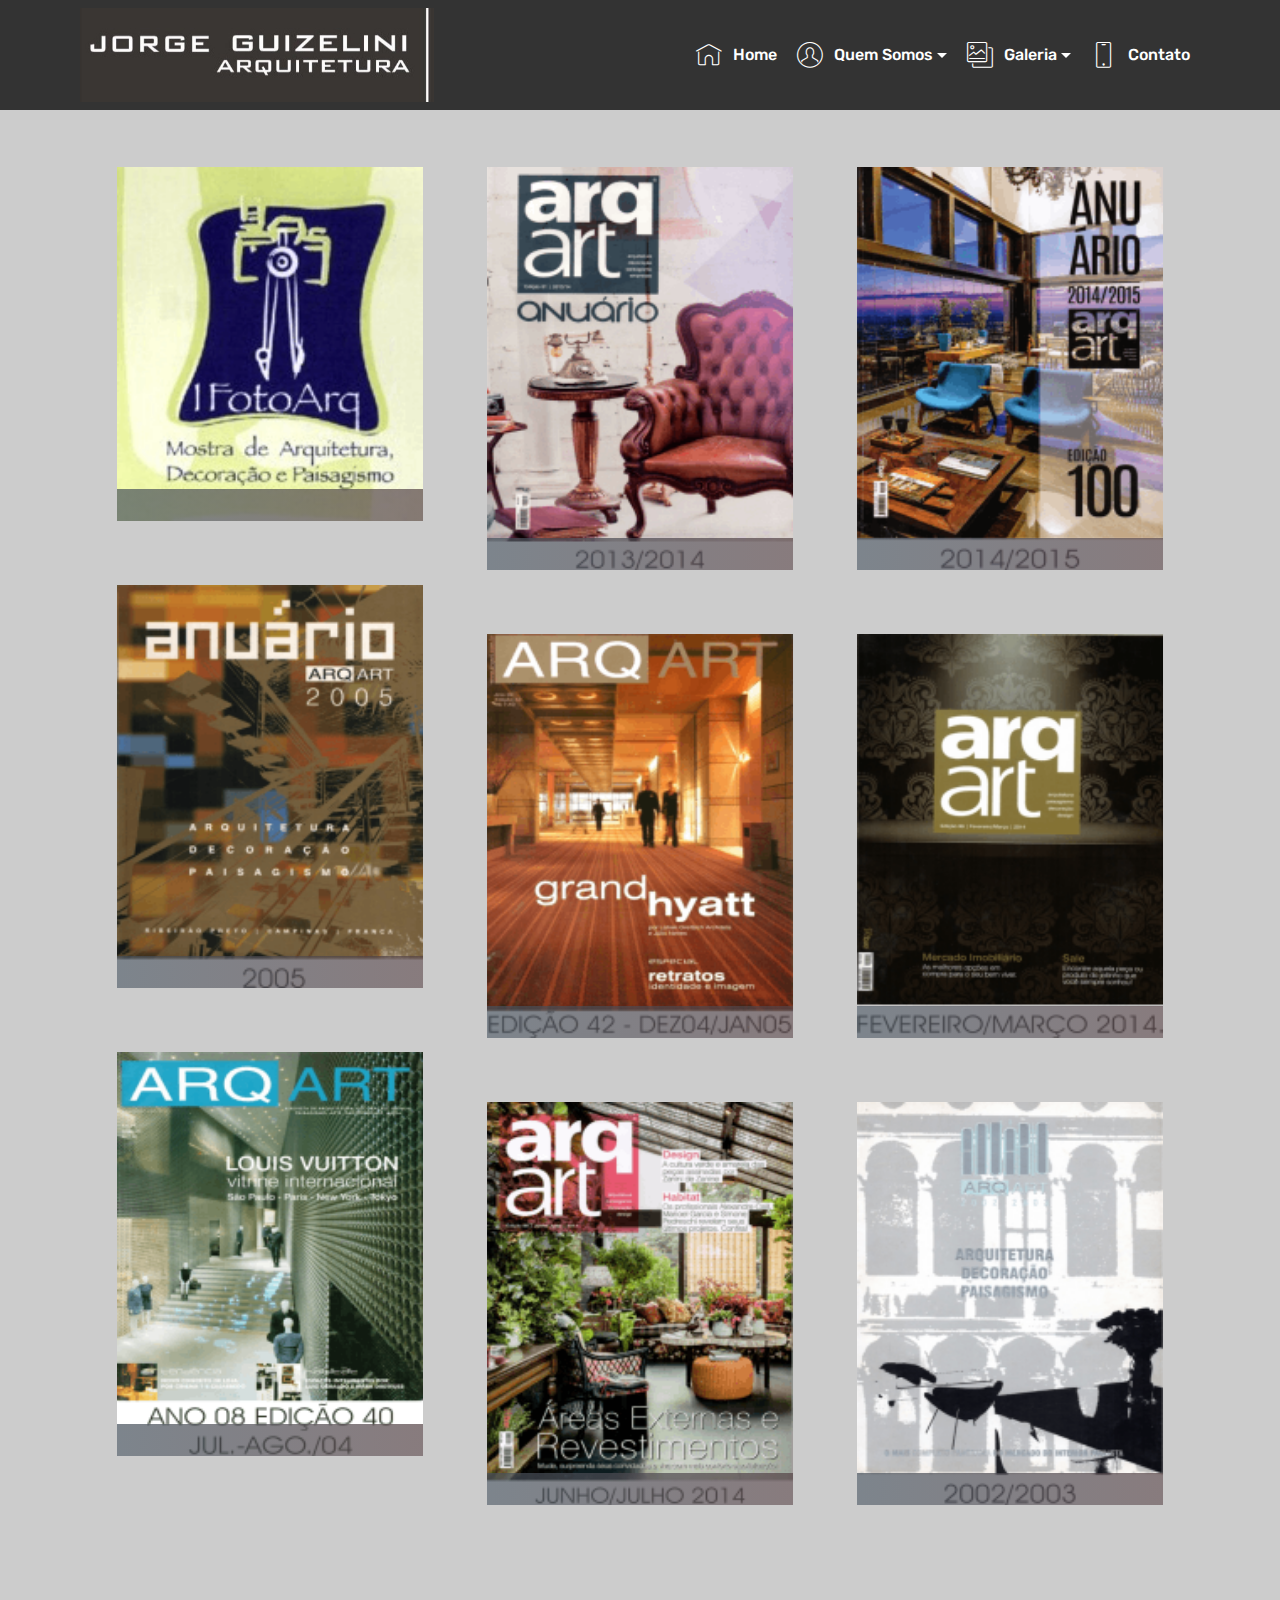
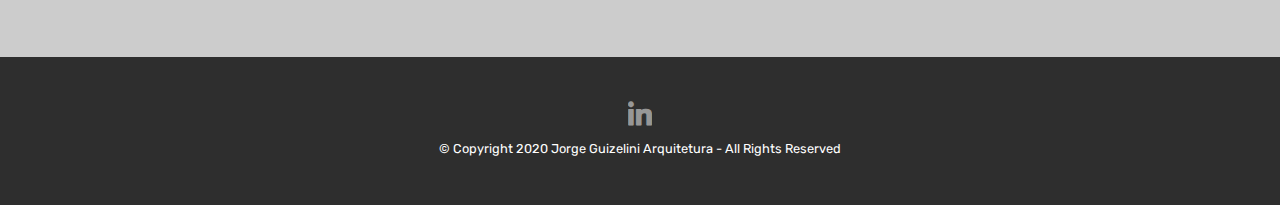
<file: page7.html>
<!DOCTYPE html>
<html  >
<head>
  <!-- Site made with Mobirise Website Builder v4.12.4, https://mobirise.com -->
  <meta charset="UTF-8">
  <meta http-equiv="X-UA-Compatible" content="IE=edge">
  <meta name="generator" content="Mobirise v4.12.4, mobirise.com">
  <meta name="viewport" content="width=device-width, initial-scale=1, minimum-scale=1">
  <link rel="shortcut icon" href="assets/images/logo-2017-576x189.jpeg" type="image/x-icon">
  <meta name="description" content="Jorge Guizelini - Arquitetura - Destaque">
  
  
  <title>Destaque</title>
  <link rel="stylesheet" href="assets/web/assets/mobirise-icons/mobirise-icons.css">
  <link rel="stylesheet" href="assets/bootstrap/css/bootstrap.min.css">
  <link rel="stylesheet" href="assets/bootstrap/css/bootstrap-grid.min.css">
  <link rel="stylesheet" href="assets/bootstrap/css/bootstrap-reboot.min.css">
  <link rel="stylesheet" href="assets/socicon/css/styles.css">
  <link rel="stylesheet" href="assets/dropdown/css/style.css">
  <link rel="stylesheet" href="assets/tether/tether.min.css">
  <link rel="stylesheet" href="assets/theme/css/style.css">
  <link rel="stylesheet" href="assets/gallery/style.css">
  <link rel="preload" as="style" href="assets/mobirise/css/mbr-additional.css"><link rel="stylesheet" href="assets/mobirise/css/mbr-additional.css" type="text/css">
  
  
  
</head>
<body>
  <section class="menu cid-s4GlekkB3L" once="menu" id="menu1-1c">

    

    <nav class="navbar navbar-expand beta-menu navbar-dropdown align-items-center navbar-fixed-top navbar-toggleable-sm">
        <button class="navbar-toggler navbar-toggler-right" type="button" data-toggle="collapse" data-target="#navbarSupportedContent" aria-controls="navbarSupportedContent" aria-expanded="false" aria-label="Toggle navigation">
            <div class="hamburger">
                <span></span>
                <span></span>
                <span></span>
                <span></span>
            </div>
        </button>
        <div class="menu-logo">
            <div class="navbar-brand">
                <span class="navbar-logo">
                    <a href="https://www.jorgeguizelini.arq.br">
                         <img src="assets/images/logo-2017-576x189.jpeg" alt="Mobirise" title="" style="height: 5.9rem;">
                    </a>
                </span>
                
            </div>
        </div>
        <div class="collapse navbar-collapse" id="navbarSupportedContent">
            <ul class="navbar-nav nav-dropdown nav-right" data-app-modern-menu="true"><li class="nav-item">
                    <a class="nav-link link text-white display-4" href="https://mobirise.co">
                        </a>
                </li>
                <li class="nav-item">
                    <a class="nav-link link text-white display-4" href="index.html"><span class="mbri-home mbr-iconfont mbr-iconfont-btn"></span>
                        
                        Home</a>
                </li><li class="nav-item dropdown"><a class="nav-link link text-white dropdown-toggle display-4" href="https://mobirise.co" data-toggle="dropdown-submenu" aria-expanded="false"><span class="mbri-user mbr-iconfont mbr-iconfont-btn"></span>
                        
                        Quem Somos</a><div class="dropdown-menu"><a class="text-white dropdown-item display-4" href="page1.html">Nossa História</a><a class="text-white dropdown-item display-4" href="page2.html" aria-expanded="false">Metologia</a><a class="text-white dropdown-item display-4" href="page3.html" aria-expanded="false">Testemunhos</a></div></li><li class="nav-item dropdown"><a class="nav-link link text-white dropdown-toggle display-4" href="https://mobirise.co" aria-expanded="false" data-toggle="dropdown-submenu"><span class="mbri-photos mbr-iconfont mbr-iconfont-btn"></span>
                        
                        Galeria</a><div class="dropdown-menu"><a class="text-white dropdown-item display-4" href="page5.html" aria-expanded="false">Residencial</a><a class="text-white dropdown-item display-4" href="page6.html" aria-expanded="false">Comercial</a><a class="text-white dropdown-item display-4" href="page7.html" aria-expanded="false">Destaques</a></div></li><li class="nav-item"><a class="nav-link link text-white display-4" href="page4.html" aria-expanded="false"><span class="mbri-mobile mbr-iconfont mbr-iconfont-btn"></span>
                        
                        Contato</a></li></ul>
            
        </div>
    </nav>
</section>

<section class="engine"><a href="https://mobirise.info/z">best free website templates</a></section><section class="mbr-gallery mbr-slider-carousel cid-s4GleleX2S" id="gallery1-1d">

    

    <div class="container">
        <div><!-- Filter --><!-- Gallery --><div class="mbr-gallery-row"><div class="mbr-gallery-layout-default"><div><div><div class="mbr-gallery-item mbr-gallery-item--p4" data-video-url="false" data-tags="Fantástica"><div href="#lb-gallery1-1d" data-slide-to="0" data-toggle="modal"><img src="assets/images/fotoarq-173x200-173x200.png" alt="" title=""><span class="icon-focus"></span><span class="mbr-gallery-title mbr-fonts-style display-7"></span></div></div><div class="mbr-gallery-item mbr-gallery-item--p4" data-video-url="false" data-tags="Fantástica"><div href="#lb-gallery1-1d" data-slide-to="1" data-toggle="modal"><img src="assets/images/revistas-20anuario-202013-20140-182x240-182x240.png" alt="" title=""><span class="icon-focus"></span><span class="mbr-gallery-title mbr-fonts-style display-7"></span></div></div><div class="mbr-gallery-item mbr-gallery-item--p4" data-video-url="false" data-tags="Fantástica"><div href="#lb-gallery1-1d" data-slide-to="2" data-toggle="modal"><img src="assets/images/revistas-20anuario-202014-2015-182x240-182x240.png" alt="" title=""><span class="icon-focus"></span><span class="mbr-gallery-title mbr-fonts-style display-7"></span></div></div><div class="mbr-gallery-item mbr-gallery-item--p4" data-video-url="false" data-tags="Fantástica"><div href="#lb-gallery1-1d" data-slide-to="3" data-toggle="modal"><img src="assets/images/revistas-20anuario-2020050-182x240-182x240.png" alt="" title=""><span class="icon-focus"></span><span class="mbr-gallery-title mbr-fonts-style display-7"></span></div></div><div class="mbr-gallery-item mbr-gallery-item--p4" data-video-url="false" data-tags="Fantástica"><div href="#lb-gallery1-1d" data-slide-to="4" data-toggle="modal"><img src="assets/images/revistas-20arqart-20dez-202004-20-20jan-2020050-182x240-182x240.png" alt="" title=""><span class="icon-focus"></span><span class="mbr-gallery-title mbr-fonts-style display-7"></span></div></div><div class="mbr-gallery-item mbr-gallery-item--p4" data-video-url="false" data-tags="Fantástica"><div href="#lb-gallery1-1d" data-slide-to="5" data-toggle="modal"><img src="assets/images/revistas-20arqart-20fev-mar-c3-87-202014-182x240-182x240.png" alt="" title=""><span class="icon-focus"></span><span class="mbr-gallery-title mbr-fonts-style display-7"></span></div></div><div class="mbr-gallery-item mbr-gallery-item--p4" data-video-url="false" data-tags="Fantástica"><div href="#lb-gallery1-1d" data-slide-to="6" data-toggle="modal"><img src="assets/images/revistas-20arqart-20jul-ago-2020040-182x240-182x240.png" alt="" title=""><span class="icon-focus"></span><span class="mbr-gallery-title mbr-fonts-style display-7"></span></div></div><div class="mbr-gallery-item mbr-gallery-item--p4" data-video-url="false" data-tags="Fantástica"><div href="#lb-gallery1-1d" data-slide-to="7" data-toggle="modal"><img src="assets/images/revistas-20arqart-20junho-julho-202014-182x240-182x240.png" alt="" title=""><span class="icon-focus"></span><span class="mbr-gallery-title mbr-fonts-style display-7"></span></div></div><div class="mbr-gallery-item mbr-gallery-item--p4" data-video-url="false" data-tags="Fantástica"><div href="#lb-gallery1-1d" data-slide-to="8" data-toggle="modal"><img src="assets/images/revistas-20arqart-202002-2003-182x240-182x240.png" alt="" title=""><span class="icon-focus"></span><span class="mbr-gallery-title mbr-fonts-style display-7"></span></div></div></div></div><div class="clearfix"></div></div></div><!-- Lightbox --><div data-app-prevent-settings="" class="mbr-slider modal fade carousel slide" tabindex="-1" data-keyboard="true" data-interval="false" id="lb-gallery1-1d"><div class="modal-dialog"><div class="modal-content"><div class="modal-body"><div class="carousel-inner"><div class="carousel-item"><img src="assets/images/fotoarq-173x200.png" alt="" title=""></div><div class="carousel-item"><img src="assets/images/revistas-20anuario-202013-20140-182x240.png" alt="" title=""></div><div class="carousel-item"><img src="assets/images/revistas-20anuario-202014-2015-182x240.png" alt="" title=""></div><div class="carousel-item"><img src="assets/images/revistas-20anuario-2020050-182x240.png" alt="" title=""></div><div class="carousel-item"><img src="assets/images/revistas-20arqart-20dez-202004-20-20jan-2020050-182x240.png" alt="" title=""></div><div class="carousel-item active"><img src="assets/images/revistas-20arqart-20fev-mar-c3-87-202014-182x240.png" alt="" title=""></div><div class="carousel-item"><img src="assets/images/revistas-20arqart-20jul-ago-2020040-182x240.png" alt="" title=""></div><div class="carousel-item"><img src="assets/images/revistas-20arqart-20junho-julho-202014-182x240.png" alt="" title=""></div><div class="carousel-item"><img src="assets/images/revistas-20arqart-202002-2003-182x240.png" alt="" title=""></div></div><a class="carousel-control carousel-control-prev" role="button" data-slide="prev" href="#lb-gallery1-1d"><span class="mbri-left mbr-iconfont" aria-hidden="true"></span><span class="sr-only">Previous</span></a><a class="carousel-control carousel-control-next" role="button" data-slide="next" href="#lb-gallery1-1d"><span class="mbri-right mbr-iconfont" aria-hidden="true"></span><span class="sr-only">Next</span></a><a class="close" href="#" role="button" data-dismiss="modal"><span class="sr-only">Close</span></a></div></div></div></div></div>
    </div>

</section>

<section once="footers" class="cid-s4GlemM2D7" id="footer7-1e">

    

    

    <div class="container">
        <div class="media-container-row align-center mbr-white">
            
            <div class="row social-row">
                <div class="social-list align-right pb-2">
                    
                    
                    
                    
                    
                    
                <div class="soc-item">
                        <a href="https://www.linkedin.com/in/jorge-guizelini-b1ab8258/" target="_blank">
                            <span class="mbr-iconfont mbr-iconfont-social socicon-linkedin socicon"></span>
                        </a>
                    </div></div>
            </div>
            <div class="row row-copirayt">
                <p class="mbr-text mb-0 mbr-fonts-style mbr-white align-center display-7">
                    © Copyright 2020 Jorge Guizelini Arquitetura - All Rights Reserved
                </p>
            </div>
        </div>
    </div>
</section>


  <script src="assets/web/assets/jquery/jquery.min.js"></script>
  <script src="assets/popper/popper.min.js"></script>
  <script src="assets/bootstrap/js/bootstrap.min.js"></script>
  <script src="assets/smoothscroll/smooth-scroll.js"></script>
  <script src="assets/dropdown/js/nav-dropdown.js"></script>
  <script src="assets/dropdown/js/navbar-dropdown.js"></script>
  <script src="assets/tether/tether.min.js"></script>
  <script src="assets/masonry/masonry.pkgd.min.js"></script>
  <script src="assets/imagesloaded/imagesloaded.pkgd.min.js"></script>
  <script src="assets/bootstrapcarouselswipe/bootstrap-carousel-swipe.js"></script>
  <script src="assets/vimeoplayer/jquery.mb.vimeo_player.js"></script>
  <script src="assets/touchswipe/jquery.touch-swipe.min.js"></script>
  <script src="assets/theme/js/script.js"></script>
  <script src="assets/gallery/player.min.js"></script>
  <script src="assets/gallery/script.js"></script>
  <script src="assets/slidervideo/script.js"></script>
  
  
</body>
</html>
</file>
<file: assets/web/assets/mobirise-icons/mobirise-icons.css>
@font-face {
  font-family: 'MobiriseIcons';
  src:  url('mobirise-icons.eot?spat4u');
  src:  url('mobirise-icons.eot?spat4u#iefix') format('embedded-opentype'),
    url('mobirise-icons.ttf?spat4u') format('truetype'),
    url('mobirise-icons.woff?spat4u') format('woff'),
    url('mobirise-icons.svg?spat4u#MobiriseIcons') format('svg');
  font-weight: normal;
  font-style: normal;
  font-display: swap;
}

[class^="mbri-"], [class*=" mbri-"] {
  /* use !important to prevent issues with browser extensions that change fonts */
  font-family: MobiriseIcons !important;
  speak: none;
  font-style: normal;
  font-weight: normal;
  font-variant: normal;
  text-transform: none;
  line-height: 1;

  /* Better Font Rendering =========== */
  -webkit-font-smoothing: antialiased;
  -moz-osx-font-smoothing: grayscale;
}

.mbri-add-submenu:before {
  content: "\e900";
}
.mbri-alert:before {
  content: "\e901";
}
.mbri-align-center:before {
  content: "\e902";
}
.mbri-align-justify:before {
  content: "\e903";
}
.mbri-align-left:before {
  content: "\e904";
}
.mbri-align-right:before {
  content: "\e905";
}
.mbri-android:before {
  content: "\e906";
}
.mbri-apple:before {
  content: "\e907";
}
.mbri-arrow-down:before {
  content: "\e908";
}
.mbri-arrow-next:before {
  content: "\e909";
}
.mbri-arrow-prev:before {
  content: "\e90a";
}
.mbri-arrow-up:before {
  content: "\e90b";
}
.mbri-bold:before {
  content: "\e90c";
}
.mbri-bookmark:before {
  content: "\e90d";
}
.mbri-bootstrap:before {
  content: "\e90e";
}
.mbri-briefcase:before {
  content: "\e90f";
}
.mbri-browse:before {
  content: "\e910";
}
.mbri-bulleted-list:before {
  content: "\e911";
}
.mbri-calendar:before {
  content: "\e912";
}
.mbri-camera:before {
  content: "\e913";
}
.mbri-cart-add:before {
  content: "\e914";
}
.mbri-cart-full:before {
  content: "\e915";
}
.mbri-cash:before {
  content: "\e916";
}
.mbri-change-style:before {
  content: "\e917";
}
.mbri-chat:before {
  content: "\e918";
}
.mbri-clock:before {
  content: "\e919";
}
.mbri-close:before {
  content: "\e91a";
}
.mbri-cloud:before {
  content: "\e91b";
}
.mbri-code:before {
  content: "\e91c";
}
.mbri-contact-form:before {
  content: "\e91d";
}
.mbri-credit-card:before {
  content: "\e91e";
}
.mbri-cursor-click:before {
  content: "\e91f";
}
.mbri-cust-feedback:before {
  content: "\e920";
}
.mbri-database:before {
  content: "\e921";
}
.mbri-delivery:before {
  content: "\e922";
}
.mbri-desktop:before {
  content: "\e923";
}
.mbri-devices:before {
  content: "\e924";
}
.mbri-down:before {
  content: "\e925";
}
.mbri-download:before {
  content: "\e989";
}
.mbri-drag-n-drop:before {
  content: "\e927";
}
.mbri-drag-n-drop2:before {
  content: "\e928";
}
.mbri-edit:before {
  content: "\e929";
}
.mbri-edit2:before {
  content: "\e92a";
}
.mbri-error:before {
  content: "\e92b";
}
.mbri-extension:before {
  content: "\e92c";
}
.mbri-features:before {
  content: "\e92d";
}
.mbri-file:before {
  content: "\e92e";
}
.mbri-flag:before {
  content: "\e92f";
}
.mbri-folder:before {
  content: "\e930";
}
.mbri-gift:before {
  content: "\e931";
}
.mbri-github:before {
  content: "\e932";
}
.mbri-globe:before {
  content: "\e933";
}
.mbri-globe-2:before {
  content: "\e934";
}
.mbri-growing-chart:before {
  content: "\e935";
}
.mbri-hearth:before {
  content: "\e936";
}
.mbri-help:before {
  content: "\e937";
}
.mbri-home:before {
  content: "\e938";
}
.mbri-hot-cup:before {
  content: "\e939";
}
.mbri-idea:before {
  content: "\e93a";
}
.mbri-image-gallery:before {
  content: "\e93b";
}
.mbri-image-slider:before {
  content: "\e93c";
}
.mbri-info:before {
  content: "\e93d";
}
.mbri-italic:before {
  content: "\e93e";
}
.mbri-key:before {
  content: "\e93f";
}
.mbri-laptop:before {
  content: "\e940";
}
.mbri-layers:before {
  content: "\e941";
}
.mbri-left-right:before {
  content: "\e942";
}
.mbri-left:before {
  content: "\e943";
}
.mbri-letter:before {
  content: "\e944";
}
.mbri-like:before {
  content: "\e945";
}
.mbri-link:before {
  content: "\e946";
}
.mbri-lock:before {
  content: "\e947";
}
.mbri-login:before {
  content: "\e948";
}
.mbri-logout:before {
  content: "\e949";
}
.mbri-magic-stick:before {
  content: "\e94a";
}
.mbri-map-pin:before {
  content: "\e94b";
}
.mbri-menu:before {
  content: "\e94c";
}
.mbri-mobile:before {
  content: "\e94d";
}
.mbri-mobile2:before {
  content: "\e94e";
}
.mbri-mobirise:before {
  content: "\e94f";
}
.mbri-more-horizontal:before {
  content: "\e950";
}
.mbri-more-vertical:before {
  content: "\e951";
}
.mbri-music:before {
  content: "\e952";
}
.mbri-new-file:before {
  content: "\e953";
}
.mbri-numbered-list:before {
  content: "\e954";
}
.mbri-opened-folder:before {
  content: "\e955";
}
.mbri-pages:before {
  content: "\e956";
}
.mbri-paper-plane:before {
  content: "\e957";
}
.mbri-paperclip:before {
  content: "\e958";
}
.mbri-photo:before {
  content: "\e959";
}
.mbri-photos:before {
  content: "\e95a";
}
.mbri-pin:before {
  content: "\e95b";
}
.mbri-play:before {
  content: "\e95c";
}
.mbri-plus:before {
  content: "\e95d";
}
.mbri-preview:before {
  content: "\e95e";
}
.mbri-print:before {
  content: "\e95f";
}
.mbri-protect:before {
  content: "\e960";
}
.mbri-question:before {
  content: "\e961";
}
.mbri-quote-left:before {
  content: "\e962";
}
.mbri-quote-right:before {
  content: "\e963";
}
.mbri-refresh:before {
  content: "\e964";
}
.mbri-responsive:before {
  content: "\e965";
}
.mbri-right:before {
  content: "\e966";
}
.mbri-rocket:before {
  content: "\e967";
}
.mbri-sad-face:before {
  content: "\e968";
}
.mbri-sale:before {
  content: "\e969";
}
.mbri-save:before {
  content: "\e96a";
}
.mbri-search:before {
  content: "\e96b";
}
.mbri-setting:before {
  content: "\e96c";
}
.mbri-setting2:before {
  content: "\e96d";
}
.mbri-setting3:before {
  content: "\e96e";
}
.mbri-share:before {
  content: "\e96f";
}
.mbri-shopping-bag:before {
  content: "\e970";
}
.mbri-shopping-basket:before {
  content: "\e971";
}
.mbri-shopping-cart:before {
  content: "\e972";
}
.mbri-sites:before {
  content: "\e973";
}
.mbri-smile-face:before {
  content: "\e974";
}
.mbri-speed:before {
  content: "\e975";
}
.mbri-star:before {
  content: "\e976";
}
.mbri-success:before {
  content: "\e977";
}
.mbri-sun:before {
  content: "\e978";
}
.mbri-sun2:before {
  content: "\e979";
}
.mbri-tablet:before {
  content: "\e97a";
}
.mbri-tablet-vertical:before {
  content: "\e97b";
}
.mbri-target:before {
  content: "\e97c";
}
.mbri-timer:before {
  content: "\e97d";
}
.mbri-to-ftp:before {
  content: "\e97e";
}
.mbri-to-local-drive:before {
  content: "\e97f";
}
.mbri-touch-swipe:before {
  content: "\e980";
}
.mbri-touch:before {
  content: "\e981";
}
.mbri-trash:before {
  content: "\e982";
}
.mbri-underline:before {
  content: "\e983";
}
.mbri-unlink:before {
  content: "\e984";
}
.mbri-unlock:before {
  content: "\e985";
}
.mbri-up-down:before {
  content: "\e986";
}
.mbri-up:before {
  content: "\e987";
}
.mbri-update:before {
  content: "\e988";
}
.mbri-upload:before {
 content: "\e926"; 
}
.mbri-user:before {
  content: "\e98a";
}
.mbri-user2:before {
  content: "\e98b";
}
.mbri-users:before {
  content: "\e98c";
}
.mbri-video:before {
  content: "\e98d";
}
.mbri-video-play:before {
  content: "\e98e";
}
.mbri-watch:before {
  content: "\e98f";
}
.mbri-website-theme:before {
  content: "\e990";
}
.mbri-wifi:before {
  content: "\e991";
}
.mbri-windows:before {
  content: "\e992";
}
.mbri-zoom-out:before {
  content: "\e993";
}
.mbri-redo:before {
  content: "\e994";
}
.mbri-undo:before {
  content: "\e995";
}
</file>
<file: assets/socicon/css/styles.css>
@charset "UTF-8";

@font-face {
  font-family: 'Socicon';
  src:  url('../fonts/socicon.eot');
  src:  url('../fonts/socicon.eot?#iefix') format('embedded-opentype'),
    url('../fonts/socicon.woff2') format('woff2'),
    url('../fonts/socicon.ttf') format('truetype'),
    url('../fonts/socicon.woff') format('woff'),
    url('../fonts/socicon.svg#socicon') format('svg');
  font-weight: normal;
  font-style: normal;
}

[data-icon]:before {
  font-family: "socicon" !important;
  content: attr(data-icon);
  font-style: normal !important;
  font-weight: normal !important;
  font-variant: normal !important;
  text-transform: none !important;
  speak: none;
  line-height: 1;
  -webkit-font-smoothing: antialiased;
  -moz-osx-font-smoothing: grayscale;
}

[class^="socicon-"], [class*=" socicon-"] {
  /* use !important to prevent issues with browser extensions that change fonts */
  font-family: 'Socicon' !important;
  speak: none;
  font-style: normal;
  font-weight: normal;
  font-variant: normal;
  text-transform: none;
  line-height: 1;

  /* Better Font Rendering =========== */
  -webkit-font-smoothing: antialiased;
  -moz-osx-font-smoothing: grayscale;
}

.socicon-eitaa:before {
  content: "\e97c";
}
.socicon-soroush:before {
  content: "\e97d";
}
.socicon-bale:before {
  content: "\e97e";
}
.socicon-zazzle:before {
  content: "\e97b";
}
.socicon-society6:before {
  content: "\e97a";
}
.socicon-redbubble:before {
  content: "\e979";
}
.socicon-avvo:before {
  content: "\e978";
}
.socicon-stitcher:before {
  content: "\e977";
}
.socicon-googlehangouts:before {
  content: "\e974";
}
.socicon-dlive:before {
  content: "\e975";
}
.socicon-vsco:before {
  content: "\e976";
}
.socicon-flipboard:before {
  content: "\e973";
}
.socicon-ubuntu:before {
  content: "\e958";
}
.socicon-artstation:before {
  content: "\e959";
}
.socicon-invision:before {
  content: "\e95a";
}
.socicon-torial:before {
  content: "\e95b";
}
.socicon-collectorz:before {
  content: "\e95c";
}
.socicon-seenthis:before {
  content: "\e95d";
}
.socicon-googleplaymusic:before {
  content: "\e95e";
}
.socicon-debian:before {
  content: "\e95f";
}
.socicon-filmfreeway:before {
  content: "\e960";
}
.socicon-gnome:before {
  content: "\e961";
}
.socicon-itchio:before {
  content: "\e962";
}
.socicon-jamendo:before {
  content: "\e963";
}
.socicon-mix:before {
  content: "\e964";
}
.socicon-sharepoint:before {
  content: "\e965";
}
.socicon-tinder:before {
  content: "\e966";
}
.socicon-windguru:before {
  content: "\e967";
}
.socicon-cdbaby:before {
  content: "\e968";
}
.socicon-elementaryos:before {
  content: "\e969";
}
.socicon-stage32:before {
  content: "\e96a";
}
.socicon-tiktok:before {
  content: "\e96b";
}
.socicon-gitter:before {
  content: "\e96c";
}
.socicon-letterboxd:before {
  content: "\e96d";
}
.socicon-threema:before {
  content: "\e96e";
}
.socicon-splice:before {
  content: "\e96f";
}
.socicon-metapop:before {
  content: "\e970";
}
.socicon-naver:before {
  content: "\e971";
}
.socicon-remote:before {
  content: "\e972";
}
.socicon-internet:before {
  content: "\e957";
}
.socicon-moddb:before {
  content: "\e94b";
}
.socicon-indiedb:before {
  content: "\e94c";
}
.socicon-traxsource:before {
  content: "\e94d";
}
.socicon-gamefor:before {
  content: "\e94e";
}
.socicon-pixiv:before {
  content: "\e94f";
}
.socicon-myanimelist:before {
  content: "\e950";
}
.socicon-blackberry:before {
  content: "\e951";
}
.socicon-wickr:before {
  content: "\e952";
}
.socicon-spip:before {
  content: "\e953";
}
.socicon-napster:before {
  content: "\e954";
}
.socicon-beatport:before {
  content: "\e955";
}
.socicon-hackerone:before {
  content: "\e956";
}
.socicon-hackernews:before {
  content: "\e946";
}
.socicon-smashwords:before {
  content: "\e947";
}
.socicon-kobo:before {
  content: "\e948";
}
.socicon-bookbub:before {
  content: "\e949";
}
.socicon-mailru:before {
  content: "\e94a";
}
.socicon-gitlab:before {
  content: "\e945";
}
.socicon-instructables:before {
  content: "\e944";
}
.socicon-portfolio:before {
  content: "\e943";
}
.socicon-codered:before {
  content: "\e940";
}
.socicon-origin:before {
  content: "\e941";
}
.socicon-nextdoor:before {
  content: "\e942";
}
.socicon-udemy:before {
  content: "\e93f";
}
.socicon-livemaster:before {
  content: "\e93e";
}
.socicon-crunchbase:before {
  content: "\e93b";
}
.socicon-homefy:before {
  content: "\e93c";
}
.socicon-calendly:before {
  content: "\e93d";
}
.socicon-realtor:before {
  content: "\e90f";
}
.socicon-tidal:before {
  content: "\e910";
}
.socicon-qobuz:before {
  content: "\e911";
}
.socicon-natgeo:before {
  content: "\e912";
}
.socicon-mastodon:before {
  content: "\e913";
}
.socicon-unsplash:before {
  content: "\e914";
}
.socicon-homeadvisor:before {
  content: "\e915";
}
.socicon-angieslist:before {
  content: "\e916";
}
.socicon-codepen:before {
  content: "\e917";
}
.socicon-slack:before {
  content: "\e918";
}
.socicon-openaigym:before {
  content: "\e919";
}
.socicon-logmein:before {
  content: "\e91a";
}
.socicon-fiverr:before {
  content: "\e91b";
}
.socicon-gotomeeting:before {
  content: "\e91c";
}
.socicon-aliexpress:before {
  content: "\e91d";
}
.socicon-guru:before {
  content: "\e91e";
}
.socicon-appstore:before {
  content: "\e91f";
}
.socicon-homes:before {
  content: "\e920";
}
.socicon-zoom:before {
  content: "\e921";
}
.socicon-alibaba:before {
  content: "\e922";
}
.socicon-craigslist:before {
  content: "\e923";
}
.socicon-wix:before {
  content: "\e924";
}
.socicon-redfin:before {
  content: "\e925";
}
.socicon-googlecalendar:before {
  content: "\e926";
}
.socicon-shopify:before {
  content: "\e927";
}
.socicon-freelancer:before {
  content: "\e928";
}
.socicon-seedrs:before {
  content: "\e929";
}
.socicon-bing:before {
  content: "\e92a";
}
.socicon-doodle:before {
  content: "\e92b";
}
.socicon-bonanza:before {
  content: "\e92c";
}
.socicon-squarespace:before {
  content: "\e92d";
}
.socicon-toptal:before {
  content: "\e92e";
}
.socicon-gust:before {
  content: "\e92f";
}
.socicon-ask:before {
  content: "\e930";
}
.socicon-trulia:before {
  content: "\e931";
}
.socicon-loomly:before {
  content: "\e932";
}
.socicon-ghost:before {
  content: "\e933";
}
.socicon-upwork:before {
  content: "\e934";
}
.socicon-fundable:before {
  content: "\e935";
}
.socicon-booking:before {
  content: "\e936";
}
.socicon-googlemaps:before {
  content: "\e937";
}
.socicon-zillow:before {
  content: "\e938";
}
.socicon-niconico:before {
  content: "\e939";
}
.socicon-toneden:before {
  content: "\e93a";
}
.socicon-augment:before {
  content: "\e908";
}
.socicon-bitbucket:before {
  content: "\e909";
}
.socicon-fyuse:before {
  content: "\e90a";
}
.socicon-yt-gaming:before {
  content: "\e90b";
}
.socicon-sketchfab:before {
  content: "\e90c";
}
.socicon-mobcrush:before {
  content: "\e90d";
}
.socicon-microsoft:before {
  content: "\e90e";
}
.socicon-pandora:before {
  content: "\e907";
}
.socicon-messenger:before {
  content: "\e906";
}
.socicon-gamewisp:before {
  content: "\e905";
}
.socicon-bloglovin:before {
  content: "\e904";
}
.socicon-tunein:before {
  content: "\e903";
}
.socicon-gamejolt:before {
  content: "\e901";
}
.socicon-trello:before {
  content: "\e902";
}
.socicon-spreadshirt:before {
  content: "\e900";
}
.socicon-500px:before {
  content: "\e000";
}
.socicon-8tracks:before {
  content: "\e001";
}
.socicon-airbnb:before {
  content: "\e002";
}
.socicon-alliance:before {
  content: "\e003";
}
.socicon-amazon:before {
  content: "\e004";
}
.socicon-amplement:before {
  content: "\e005";
}
.socicon-android:before {
  content: "\e006";
}
.socicon-angellist:before {
  content: "\e007";
}
.socicon-apple:before {
  content: "\e008";
}
.socicon-appnet:before {
  content: "\e009";
}
.socicon-baidu:before {
  content: "\e00a";
}
.socicon-bandcamp:before {
  content: "\e00b";
}
.socicon-battlenet:before {
  content: "\e00c";
}
.socicon-mixer:before {
  content: "\e00d";
}
.socicon-bebee:before {
  content: "\e00e";
}
.socicon-bebo:before {
  content: "\e00f";
}
.socicon-behance:before {
  content: "\e010";
}
.socicon-blizzard:before {
  content: "\e011";
}
.socicon-blogger:before {
  content: "\e012";
}
.socicon-buffer:before {
  content: "\e013";
}
.socicon-chrome:before {
  content: "\e014";
}
.socicon-coderwall:before {
  content: "\e015";
}
.socicon-curse:before {
  content: "\e016";
}
.socicon-dailymotion:before {
  content: "\e017";
}
.socicon-deezer:before {
  content: "\e018";
}
.socicon-delicious:before {
  content: "\e019";
}
.socicon-deviantart:before {
  content: "\e01a";
}
.socicon-diablo:before {
  content: "\e01b";
}
.socicon-digg:before {
  content: "\e01c";
}
.socicon-discord:before {
  content: "\e01d";
}
.socicon-disqus:before {
  content: "\e01e";
}
.socicon-douban:before {
  content: "\e01f";
}
.socicon-draugiem:before {
  content: "\e020";
}
.socicon-dribbble:before {
  content: "\e021";
}
.socicon-drupal:before {
  content: "\e022";
}
.socicon-ebay:before {
  content: "\e023";
}
.socicon-ello:before {
  content: "\e024";
}
.socicon-endomodo:before {
  content: "\e025";
}
.socicon-envato:before {
  content: "\e026";
}
.socicon-etsy:before {
  content: "\e027";
}
.socicon-facebook:before {
  content: "\e028";
}
.socicon-feedburner:before {
  content: "\e029";
}
.socicon-filmweb:before {
  content: "\e02a";
}
.socicon-firefox:before {
  content: "\e02b";
}
.socicon-flattr:before {
  content: "\e02c";
}
.socicon-flickr:before {
  content: "\e02d";
}
.socicon-formulr:before {
  content: "\e02e";
}
.socicon-forrst:before {
  content: "\e02f";
}
.socicon-foursquare:before {
  content: "\e030";
}
.socicon-friendfeed:before {
  content: "\e031";
}
.socicon-github:before {
  content: "\e032";
}
.socicon-goodreads:before {
  content: "\e033";
}
.socicon-google:before {
  content: "\e034";
}
.socicon-googlescholar:before {
  content: "\e035";
}
.socicon-googlegroups:before {
  content: "\e036";
}
.socicon-googlephotos:before {
  content: "\e037";
}
.socicon-googleplus:before {
  content: "\e038";
}
.socicon-grooveshark:before {
  content: "\e039";
}
.socicon-hackerrank:before {
  content: "\e03a";
}
.socicon-hearthstone:before {
  content: "\e03b";
}
.socicon-hellocoton:before {
  content: "\e03c";
}
.socicon-heroes:before {
  content: "\e03d";
}
.socicon-smashcast:before {
  content: "\e03e";
}
.socicon-horde:before {
  content: "\e03f";
}
.socicon-houzz:before {
  content: "\e040";
}
.socicon-icq:before {
  content: "\e041";
}
.socicon-identica:before {
  content: "\e042";
}
.socicon-imdb:before {
  content: "\e043";
}
.socicon-instagram:before {
  content: "\e044";
}
.socicon-issuu:before {
  content: "\e045";
}
.socicon-istock:before {
  content: "\e046";
}
.socicon-itunes:before {
  content: "\e047";
}
.socicon-keybase:before {
  content: "\e048";
}
.socicon-lanyrd:before {
  content: "\e049";
}
.socicon-lastfm:before {
  content: "\e04a";
}
.socicon-line:before {
  content: "\e04b";
}
.socicon-linkedin:before {
  content: "\e04c";
}
.socicon-livejournal:before {
  content: "\e04d";
}
.socicon-lyft:before {
  content: "\e04e";
}
.socicon-macos:before {
  content: "\e04f";
}
.socicon-mail:before {
  content: "\e050";
}
.socicon-medium:before {
  content: "\e051";
}
.socicon-meetup:before {
  content: "\e052";
}
.socicon-mixcloud:before {
  content: "\e053";
}
.socicon-modelmayhem:before {
  content: "\e054";
}
.socicon-mumble:before {
  content: "\e055";
}
.socicon-myspace:before {
  content: "\e056";
}
.socicon-newsvine:before {
  content: "\e057";
}
.socicon-nintendo:before {
  content: "\e058";
}
.socicon-npm:before {
  content: "\e059";
}
.socicon-odnoklassniki:before {
  content: "\e05a";
}
.socicon-openid:before {
  content: "\e05b";
}
.socicon-opera:before {
  content: "\e05c";
}
.socicon-outlook:before {
  content: "\e05d";
}
.socicon-overwatch:before {
  content: "\e05e";
}
.socicon-patreon:before {
  content: "\e05f";
}
.socicon-paypal:before {
  content: "\e060";
}
.socicon-periscope:before {
  content: "\e061";
}
.socicon-persona:before {
  content: "\e062";
}
.socicon-pinterest:before {
  content: "\e063";
}
.socicon-play:before {
  content: "\e064";
}
.socicon-player:before {
  content: "\e065";
}
.socicon-playstation:before {
  content: "\e066";
}
.socicon-pocket:before {
  content: "\e067";
}
.socicon-qq:before {
  content: "\e068";
}
.socicon-quora:before {
  content: "\e069";
}
.socicon-raidcall:before {
  content: "\e06a";
}
.socicon-ravelry:before {
  content: "\e06b";
}
.socicon-reddit:before {
  content: "\e06c";
}
.socicon-renren:before {
  content: "\e06d";
}
.socicon-researchgate:before {
  content: "\e06e";
}
.socicon-residentadvisor:before {
  content: "\e06f";
}
.socicon-reverbnation:before {
  content: "\e070";
}
.socicon-rss:before {
  content: "\e071";
}
.socicon-sharethis:before {
  content: "\e072";
}
.socicon-skype:before {
  content: "\e073";
}
.socicon-slideshare:before {
  content: "\e074";
}
.socicon-smugmug:before {
  content: "\e075";
}
.socicon-snapchat:before {
  content: "\e076";
}
.socicon-songkick:before {
  content: "\e077";
}
.socicon-soundcloud:before {
  content: "\e078";
}
.socicon-spotify:before {
  content: "\e079";
}
.socicon-stackexchange:before {
  content: "\e07a";
}
.socicon-stackoverflow:before {
  content: "\e07b";
}
.socicon-starcraft:before {
  content: "\e07c";
}
.socicon-stayfriends:before {
  content: "\e07d";
}
.socicon-steam:before {
  content: "\e07e";
}
.socicon-storehouse:before {
  content: "\e07f";
}
.socicon-strava:before {
  content: "\e080";
}
.socicon-streamjar:before {
  content: "\e081";
}
.socicon-stumbleupon:before {
  content: "\e082";
}
.socicon-swarm:before {
  content: "\e083";
}
.socicon-teamspeak:before {
  content: "\e084";
}
.socicon-teamviewer:before {
  content: "\e085";
}
.socicon-technorati:before {
  content: "\e086";
}
.socicon-telegram:before {
  content: "\e087";
}
.socicon-tripadvisor:before {
  content: "\e088";
}
.socicon-tripit:before {
  content: "\e089";
}
.socicon-triplej:before {
  content: "\e08a";
}
.socicon-tumblr:before {
  content: "\e08b";
}
.socicon-twitch:before {
  content: "\e08c";
}
.socicon-twitter:before {
  content: "\e08d";
}
.socicon-uber:before {
  content: "\e08e";
}
.socicon-ventrilo:before {
  content: "\e08f";
}
.socicon-viadeo:before {
  content: "\e090";
}
.socicon-viber:before {
  content: "\e091";
}
.socicon-viewbug:before {
  content: "\e092";
}
.socicon-vimeo:before {
  content: "\e093";
}
.socicon-vine:before {
  content: "\e094";
}
.socicon-vkontakte:before {
  content: "\e095";
}
.socicon-warcraft:before {
  content: "\e096";
}
.socicon-wechat:before {
  content: "\e097";
}
.socicon-weibo:before {
  content: "\e098";
}
.socicon-whatsapp:before {
  content: "\e099";
}
.socicon-wikipedia:before {
  content: "\e09a";
}
.socicon-windows:before {
  content: "\e09b";
}
.socicon-wordpress:before {
  content: "\e09c";
}
.socicon-wykop:before {
  content: "\e09d";
}
.socicon-xbox:before {
  content: "\e09e";
}
.socicon-xing:before {
  content: "\e09f";
}
.socicon-yahoo:before {
  content: "\e0a0";
}
.socicon-yammer:before {
  content: "\e0a1";
}
.socicon-yandex:before {
  content: "\e0a2";
}
.socicon-yelp:before {
  content: "\e0a3";
}
.socicon-younow:before {
  content: "\e0a4";
}
.socicon-youtube:before {
  content: "\e0a5";
}
.socicon-zapier:before {
  content: "\e0a6";
}
.socicon-zerply:before {
  content: "\e0a7";
}
.socicon-zomato:before {
  content: "\e0a8";
}
.socicon-zynga:before {
  content: "\e0a9";
}
</file>
<file: assets/dropdown/css/style.css>
.navbar-dropdown {
  left: 0;
  padding: 0;
  position: absolute;
  right: 0;
  top: 0;
  transition: all 0.45s ease;
  z-index: 1030;
  background: #282828; }
  .navbar-dropdown .navbar-logo {
    margin-right: 0.8rem;
    transition: margin 0.3s ease-in-out;
    vertical-align: middle; }
    .navbar-dropdown .navbar-logo img {
      height: 3.125rem;
      transition: all 0.3s ease-in-out; }
    .navbar-dropdown .navbar-logo.mbr-iconfont {
      font-size: 3.125rem;
      line-height: 3.125rem; }
  .navbar-dropdown .navbar-caption {
    font-weight: 700;
    white-space: normal;
    vertical-align: -4px;
    line-height: 3.125rem !important; }
    .navbar-dropdown .navbar-caption, .navbar-dropdown .navbar-caption:hover {
      color: inherit;
      text-decoration: none; }
  .navbar-dropdown .mbr-iconfont + .navbar-caption {
    vertical-align: -1px; }
  .navbar-dropdown.navbar-fixed-top {
    position: fixed; }
  .navbar-dropdown .navbar-brand span {
    vertical-align: -4px; }
  .navbar-dropdown.bg-color.transparent {
    background: none; }
  .navbar-dropdown.navbar-short .navbar-brand {
    padding: 0.625rem 0; }
    .navbar-dropdown.navbar-short .navbar-brand span {
      vertical-align: -1px; }
  .navbar-dropdown.navbar-short .navbar-caption {
    line-height: 2.375rem !important;
    vertical-align: -2px; }
  .navbar-dropdown.navbar-short .navbar-logo {
    margin-right: 0.5rem; }
    .navbar-dropdown.navbar-short .navbar-logo img {
      height: 2.375rem; }
    .navbar-dropdown.navbar-short .navbar-logo.mbr-iconfont {
      font-size: 2.375rem;
      line-height: 2.375rem; }
  .navbar-dropdown.navbar-short .mbr-table-cell {
    height: 3.625rem; }
  .navbar-dropdown .navbar-close {
    left: 0.6875rem;
    position: fixed;
    top: 0.75rem;
    z-index: 1000; }
  .navbar-dropdown .hamburger-icon {
    content: "";
    display: inline-block;
    vertical-align: middle;
    width: 16px;
    -webkit-box-shadow: 0 -6px 0 1px #282828,0 0 0 1px #282828,0 6px 0 1px #282828;
    -moz-box-shadow: 0 -6px 0 1px #282828,0 0 0 1px #282828,0 6px 0 1px #282828;
    box-shadow: 0 -6px 0 1px #282828,0 0 0 1px #282828,0 6px 0 1px #282828; }

.dropdown-menu .dropdown-toggle[data-toggle="dropdown-submenu"]::after {
  border-bottom: 0.35em solid transparent;
  border-left: 0.35em solid;
  border-right: 0;
  border-top: 0.35em solid transparent;
  margin-left: 0.3rem; }

.dropdown-menu .dropdown-item:focus {
  outline: 0; }

.nav-dropdown {
  font-size: 0.75rem;
  font-weight: 500;
  height: auto !important; }
  .nav-dropdown .nav-btn {
    padding-left: 1rem; }
  .nav-dropdown .link {
    margin: .667em 1.667em;
    font-weight: 500;
    padding: 0;
    transition: color .2s ease-in-out; }
    .nav-dropdown .link.dropdown-toggle {
      margin-right: 2.583em; }
      .nav-dropdown .link.dropdown-toggle::after {
        margin-left: .25rem;
        border-top: 0.35em solid;
        border-right: 0.35em solid transparent;
        border-left: 0.35em solid transparent;
        border-bottom: 0; }
      .nav-dropdown .link.dropdown-toggle[aria-expanded="true"] {
        margin: 0;
        padding: 0.667em 3.263em  0.667em 1.667em; }
  .nav-dropdown .link::after,
  .nav-dropdown .dropdown-item::after {
    color: inherit; }
  .nav-dropdown .btn {
    font-size: 0.75rem;
    font-weight: 700;
    letter-spacing: 0;
    margin-bottom: 0;
    padding-left: 1.25rem;
    padding-right: 1.25rem; }
  .nav-dropdown .dropdown-menu {
    border-radius: 0;
    border: 0;
    left: 0;
    margin: 0;
    padding-bottom: 1.25rem;
    padding-top: 1.25rem;
    position: relative; }
  .nav-dropdown .dropdown-submenu {
    margin-left: 0.125rem;
    top: 0; }
  .nav-dropdown .dropdown-item {
    font-weight: 500;
    line-height: 2;
    padding: 0.3846em 4.615em 0.3846em 1.5385em;
    position: relative;
    transition: color .2s ease-in-out, background-color .2s ease-in-out; }
    .nav-dropdown .dropdown-item::after {
      margin-top: -0.3077em;
      position: absolute;
      right: 1.1538em;
      top: 50%; }
    .nav-dropdown .dropdown-item:focus, .nav-dropdown .dropdown-item:hover {
      background: none; }

@media (max-width: 767px) {
  .nav-dropdown.navbar-toggleable-sm {
    bottom: 0;
    display: none;
    left: 0;
    overflow-x: hidden;
    position: fixed;
    top: 0;
    transform: translateX(-100%);
    -ms-transform: translateX(-100%);
    -webkit-transform: translateX(-100%);
    width: 18.75rem;
    z-index: 999; } }
.nav-dropdown.navbar-toggleable-xl {
  bottom: 0;
  display: none;
  left: 0;
  overflow-x: hidden;
  position: fixed;
  top: 0;
  transform: translateX(-100%);
  -ms-transform: translateX(-100%);
  -webkit-transform: translateX(-100%);
  width: 18.75rem;
  z-index: 999; }

.nav-dropdown-sm {
  display: block !important;
  overflow-x: hidden;
  overflow: auto;
  padding-top: 3.875rem; }
  .nav-dropdown-sm::after {
    content: "";
    display: block;
    height: 3rem;
    width: 100%; }
  .nav-dropdown-sm.collapse.in ~ .navbar-close {
    display: block !important; }
  .nav-dropdown-sm.collapsing, .nav-dropdown-sm.collapse.in {
    transform: translateX(0);
    -ms-transform: translateX(0);
    -webkit-transform: translateX(0);
    transition: all 0.25s ease-out;
    -webkit-transition: all 0.25s ease-out;
    background: #282828; }
  .nav-dropdown-sm.collapsing[aria-expanded="false"] {
    transform: translateX(-100%);
    -ms-transform: translateX(-100%);
    -webkit-transform: translateX(-100%); }
  .nav-dropdown-sm .nav-item {
    display: block;
    margin-left: 0 !important;
    padding-left: 0; }
  .nav-dropdown-sm .link,
  .nav-dropdown-sm .dropdown-item {
    border-top: 1px dotted rgba(255, 255, 255, 0.1);
    font-size: 0.8125rem;
    line-height: 1.6;
    margin: 0 !important;
    padding: 0.875rem 2.4rem 0.875rem 1.5625rem !important;
    position: relative;
    white-space: normal; }
    .nav-dropdown-sm .link:focus, .nav-dropdown-sm .link:hover,
    .nav-dropdown-sm .dropdown-item:focus,
    .nav-dropdown-sm .dropdown-item:hover {
      background: rgba(0, 0, 0, 0.2) !important;
      color: #c0a375; }
  .nav-dropdown-sm .nav-btn {
    position: relative;
    padding: 1.5625rem 1.5625rem 0 1.5625rem; }
    .nav-dropdown-sm .nav-btn::before {
      border-top: 1px dotted rgba(255, 255, 255, 0.1);
      content: "";
      left: 0;
      position: absolute;
      top: 0;
      width: 100%; }
    .nav-dropdown-sm .nav-btn + .nav-btn {
      padding-top: 0.625rem; }
      .nav-dropdown-sm .nav-btn + .nav-btn::before {
        display: none; }
  .nav-dropdown-sm .btn {
    padding: 0.625rem 0; }
  .nav-dropdown-sm .dropdown-toggle[data-toggle="dropdown-submenu"]::after {
    margin-left: .25rem;
    border-top: 0.35em solid;
    border-right: 0.35em solid transparent;
    border-left: 0.35em solid transparent;
    border-bottom: 0; }
  .nav-dropdown-sm .dropdown-toggle[data-toggle="dropdown-submenu"][aria-expanded="true"]::after {
    border-top: 0;
    border-right: 0.35em solid transparent;
    border-left: 0.35em solid transparent;
    border-bottom: 0.35em solid; }
  .nav-dropdown-sm .dropdown-menu {
    margin: 0;
    padding: 0;
    position: relative;
    top: 0;
    left: 0;
    width: 100%;
    border: 0;
    float: none;
    border-radius: 0;
    background: none; }
  .nav-dropdown-sm .dropdown-submenu {
    left: 100%;
    margin-left: 0.125rem;
    margin-top: -1.25rem;
    top: 0; }

.navbar-toggleable-sm .nav-dropdown .dropdown-menu {
  position: absolute; }

.navbar-toggleable-sm .nav-dropdown .dropdown-submenu {
  left: 100%;
  margin-left: 0.125rem;
  margin-top: -1.25rem;
  top: 0; }

.navbar-toggleable-sm.opened .nav-dropdown .dropdown-menu {
  position: relative; }

.navbar-toggleable-sm.opened .nav-dropdown .dropdown-submenu {
  left: 0;
  margin-left: 00rem;
  margin-top: 0rem;
  top: 0; }

.is-builder .nav-dropdown.collapsing {
  transition: none !important; }

/*# sourceMappingURL=style.css.map */
</file>
<file: assets/theme/css/style.css>
/*!
 * Mobirise v4 theme (https://mobirise.com/)
 * Copyright 2017 Mobirise
 */
section {
  background-color: #eeeeee;
}

.form-control:focus {
  box-shadow: none;
}

:focus {
  outline: none;
}

body {
  font-style: normal;
  line-height: 1.5;
}

section,
.container,
.container-fluid {
  position: relative;
  word-wrap: break-word;
}

a.mbr-iconfont:hover {
  text-decoration: none;
}

.article .lead p,
.article .lead ul,
.article .lead ol,
.article .lead pre,
.article .lead blockquote {
  margin-bottom: 0;
}

ul,
ol,
pre,
blockquote {
  margin-bottom: 2.3125rem;
}

pre {
  background: #f4f4f4;
  padding: 10px 24px;
  white-space: pre-wrap;
}

.inactive {
  -webkit-user-select: none;
  -moz-user-select: none;
  -ms-user-select: none;
  user-select: none;
  pointer-events: none;
  -webkit-user-drag: none;
  user-drag: none;
}

.mbr-section__comments .row {
  justify-content: center;
  -webkit-justify-content: center;
}

a {
  font-style: normal;
  font-weight: 400;
  cursor: pointer;
}

a, a:hover {
  text-decoration: none;
}

figure {
  margin-bottom: 0;
}

body {
  color: #232323;
}

h1,
h2,
h3,
h4,
h5,
h6,
.h1,
.h2,
.h3,
.h4,
.h5,
.h6,
.display-1,
.display-2,
.display-3,
.display-4 {
  line-height: 1;
  word-break: break-word;
  word-wrap: break-word;
}

.mbr-section-title {
  font-style: normal;
  line-height: 1.2;
}

.mbr-section-subtitle {
  line-height: 1.3;
}

.mbr-text {
  font-style: normal;
  line-height: 1.6;
}

b,
strong {
  font-weight: bold;
}

blockquote {
  padding: 10px 0 10px 20px;
  position: relative;
  border-left: 2px solid;
  border-color: #ff3366;
}

input:-webkit-autofill, input:-webkit-autofill:hover, input:-webkit-autofill:focus, input:-webkit-autofill:active {
  transition-delay: 9999s;
  transition-property: background-color, color;
}

textarea[type='hidden'] {
  display: none;
}

body {
  position: relative;
}

section {
  background-position: 50% 50%;
  background-repeat: no-repeat;
  background-size: cover;
}

section .mbr-background-video,
section .mbr-background-video-preview {
  position: absolute;
  bottom: 0;
  left: 0;
  right: 0;
  top: 0;
}

.hidden {
  visibility: hidden;
}

.mbr-z-index20 {
  z-index: 20;
}

/*! Base colors */
.mbr-white {
  color: #ffffff;
}

.mbr-black {
  color: #000000;
}

.mbr-bg-white {
  background-color: #ffffff;
}

.mbr-bg-black {
  background-color: #000000;
}

/*! Text-aligns */
.align-left {
  text-align: left;
}

.align-center {
  text-align: center;
}

.align-right {
  text-align: right;
}

@media (max-width: 767px) {
  .align-left,
  .align-center,
  .align-right,
  .mbr-section-btn,
  .mbr-section-title {
    text-align: center;
  }
}

/*! Font-weight  */
.mbr-light {
  font-weight: 300;
}

.mbr-regular {
  font-weight: 400;
}

.mbr-semibold {
  font-weight: 500;
}

.mbr-bold {
  font-weight: 700;
}

/*! Media  */
.media-size-item {
  -moz-flex: 1 1 auto;
  -o-flex: 1 1 auto;
  flex: 1 1 auto;
}

.media-content {
  flex-basis: 100%;
}

.media-container-row {
  display: flex;
  flex-direction: row;
  flex-wrap: wrap;
  justify-content: center;
  align-content: center;
  align-items: start;
}

.media-container-row .media-size-item {
  width: 400px;
}

.media-container-column {
  display: flex;
  flex-direction: column;
  flex-wrap: wrap;
  justify-content: center;
  align-content: center;
  align-items: stretch;
}

.media-container-column > * {
  width: 100%;
}

@media (min-width: 992px) {
  .media-container-row {
    flex-wrap: nowrap;
  }
}

figure {
  overflow: hidden;
}

figure[mbr-media-size] {
  transition: width 0.1s;
}

.mbr-figure img,
.mbr-figure iframe {
  display: block;
  width: 100%;
}

.card {
  background-color: transparent;
  border: none;
}

.card-box {
  width: 100%;
}

.card-img {
  text-align: center;
  flex-shrink: 0;
  -webkit-flex-shrink: 0;
}

.media {
  max-width: 100%;
  margin: 0 auto;
}

.mbr-figure {
  -ms-grid-row-align: center;
  align-self: center;
}

.media-container > div {
  max-width: 100%;
}

.mbr-figure img,
.card-img img {
  width: 100%;
}

@media (max-width: 991px) {
  .media-size-item {
    width: auto !important;
  }
  .media {
    width: auto;
  }
  .mbr-figure {
    width: 100% !important;
  }
}

/*! Buttons */
.btn {
  font-weight: 500;
  border-width: 2px;
  font-style: normal;
  letter-spacing: 1px;
  margin: .4rem .8rem;
  white-space: normal;
  transition: all .3s ease-in-out;
  display: inline-flex;
  align-items: center;
  justify-content: center;
  word-break: break-word;
  -webkit-align-items: center;
  -webkit-justify-content: center;
  display: -webkit-inline-flex;
}

.btn-sm {
  font-weight: 500;
  letter-spacing: 1px;
  transition: all .3s ease-in-out;
}

.btn-md {
  font-weight: 500;
  letter-spacing: 1px;
  margin: .4rem .8rem !important;
  transition: all .3s ease-in-out;
}

.btn-lg {
  font-weight: 500;
  letter-spacing: 1px;
  margin: .4rem .8rem !important;
  transition: all .3s ease-in-out;
}

.mbr-section-btn {
  margin-left: -0.25rem;
  margin-right: -0.25rem;
  font-size: 0;
}

nav .mbr-section-btn {
  margin-left: 0rem;
  margin-right: 0rem;
}

.btn-form {
  border-radius: 0;
}

.btn-form:hover {
  cursor: pointer;
}

/*! Btn icon margin */
.btn .mbr-iconfont,
.btn.btn-sm .mbr-iconfont {
  cursor: pointer;
  margin-right: 0.5rem;
}

.btn.btn-md .mbr-iconfont,
.btn.btn-md .mbr-iconfont {
  margin-right: 0.8rem;
}

.mbr-regular {
  font-weight: 400;
}

.mbr-semibold {
  font-weight: 500;
}

.mbr-bold {
  font-weight: 700;
}

[type='submit'] {
  -webkit-appearance: none;
}

/*! Full-screen */
.mbr-fullscreen .mbr-overlay {
  min-height: 100vh;
}

.mbr-fullscreen {
  display: flex;
  display: -moz-flex;
  display: -ms-flex;
  display: -o-flex;
  align-items: center;
  -webkit-align-items: center;
  min-height: 100vh;
  padding-top: 3rem;
  padding-bottom: 3rem;
}

/*! Map */
.map {
  height: 25rem;
  position: relative;
}

.map iframe {
  width: 100%;
  height: 100%;
}

.mbr-overlay {
  background-color: #000;
  bottom: 0;
  left: 0;
  opacity: .5;
  position: absolute;
  right: 0;
  top: 0;
  z-index: 0;
  pointer-events: none;
}

/* Form */
blockquote {
  font-style: italic;
  padding: 10px 0 10px 20px;
  font-size: 1.09rem;
  position: relative;
  border-width: 3px;
}

.form-control {
  background-color: #f5f5f5;
  box-shadow: none;
  color: #565656;
  line-height: 1.43;
  min-height: 3.5em;
  padding: 1.07em .5em;
}

.form-control, .form-control:focus {
  border: 1px solid #e8e8e8;
}

.form-active .form-control:invalid {
  border-color: red;
}

.form-control-label {
  position: relative;
  cursor: pointer;
  margin-bottom: .357em;
  padding: 0;
}

.alert {
  color: #ffffff;
  border-radius: 0;
  border: 0;
  font-size: .875rem;
  line-height: 1.5;
  margin-bottom: 1.875rem;
  padding: 1.25rem;
  position: relative;
}

.alert.alert-form::after {
  background-color: inherit;
  bottom: -7px;
  content: "";
  display: block;
  height: 14px;
  left: 50%;
  margin-left: -7px;
  position: absolute;
  transform: rotate(45deg);
  width: 14px;
  -webkit-transform: rotate(45deg);
}

.form-asterisk {
  font-family: initial;
  position: absolute;
  top: -2px;
  font-weight: normal;
}

/*! Scroll to top arrow */
#scrollToTop a i:before {
  content: '';
  position: absolute;
  height: 40%;
  top: 25%;
  background: #fff;
  width: 2px;
  left: calc(50% - 1px);
}

#scrollToTop a i:after {
  content: '';
  position: absolute;
  display: block;
  border-top: 2px solid #fff;
  border-right: 2px solid #fff;
  width: 40%;
  height: 40%;
  left: 30%;
  bottom: 30%;
  transform: rotate(135deg);
  -webkit-transform: rotate(135deg);
}

.mbr-arrow-up {
  bottom: 25px;
  right: 90px;
  position: fixed;
  text-align: right;
  z-index: 5000;
  color: #ffffff;
  font-size: 32px;
  transform: rotate(180deg);
  -webkit-transform: rotate(180deg);
}

.mbr-arrow-up a {
  background: rgba(0, 0, 0, 0.2);
  border-radius: 3px;
  color: #fff;
  display: inline-block;
  height: 60px;
  width: 60px;
  outline-style: none !important;
  position: relative;
  text-decoration: none;
  transition: all 0.3s ease-in-out;
  cursor: pointer;
  text-align: center;
}

.mbr-arrow-up a:hover {
  background-color: rgba(0, 0, 0, 0.4);
}

.mbr-arrow-up a i {
  line-height: 60px;
}

.mbr-arrow-up-icon {
  display: block;
  color: #fff;
}

.mbr-arrow-up-icon::before {
  content: '\203a';
  display: inline-block;
  font-family: serif;
  font-size: 32px;
  line-height: 1;
  font-style: normal;
  position: relative;
  top: 6px;
  left: -4px;
  -webkit-transform: rotate(-90deg);
  transform: rotate(-90deg);
}

/*! Arrow Down */
.mbr-arrow {
  position: absolute;
  bottom: 45px;
  left: 50%;
  width: 60px;
  height: 60px;
  cursor: pointer;
  background-color: rgba(80, 80, 80, 0.5);
  border-radius: 50%;
  -webkit-transform: translateX(-50%);
  transform: translateX(-50%);
}

.mbr-arrow > a {
  display: inline-block;
  text-decoration: none;
  outline-style: none;
  -webkit-animation: arrowdown 1.7s ease-in-out infinite;
  animation: arrowdown 1.7s ease-in-out infinite;
}

.mbr-arrow > a > i {
  position: absolute;
  top: -2px;
  left: 15px;
  font-size: 2rem;
}

@keyframes arrowdown {
  0% {
    transform: translateY(0px);
    -webkit-transform: translateY(0px);
  }
  50% {
    transform: translateY(-5px);
    -webkit-transform: translateY(-5px);
  }
  100% {
    transform: translateY(0px);
    -webkit-transform: translateY(0px);
  }
}

@-webkit-keyframes arrowdown {
  0% {
    transform: translateY(0px);
    -webkit-transform: translateY(0px);
  }
  50% {
    transform: translateY(-5px);
    -webkit-transform: translateY(-5px);
  }
  100% {
    transform: translateY(0px);
    -webkit-transform: translateY(0px);
  }
}

@media (max-width: 500px) {
  .mbr-arrow-up {
    left: 50%;
    right: auto;
    transform: translateX(-50%) rotate(180deg);
    -webkit-transform: translateX(-50%) rotate(180deg);
  }
}

/*Gradients animation*/
@keyframes gradient-animation {
  from {
    background-position: 0% 100%;
    -webkit-animation-timing-function: ease-in-out;
            animation-timing-function: ease-in-out;
  }
  to {
    background-position: 100% 0%;
    -webkit-animation-timing-function: ease-in-out;
            animation-timing-function: ease-in-out;
  }
}

@-webkit-keyframes gradient-animation {
  from {
    background-position: 0% 100%;
    -webkit-animation-timing-function: ease-in-out;
            animation-timing-function: ease-in-out;
  }
  to {
    background-position: 100% 0%;
    -webkit-animation-timing-function: ease-in-out;
            animation-timing-function: ease-in-out;
  }
}

.bg-gradient {
  background-size: 200% 200%;
  animation: gradient-animation 5s infinite alternate;
  -webkit-animation: gradient-animation 5s infinite alternate;
}

.menu .navbar-brand {
  display: -webkit-flex;
}

.menu .navbar-brand span {
  display: flex;
  display: -webkit-flex;
}

.menu .navbar-brand .navbar-caption-wrap {
  display: -webkit-flex;
}

.menu .navbar-brand .navbar-logo img {
  display: -webkit-flex;
}

@media (min-width: 768px) and (max-width: 1023px) {
  .menu .navbar-toggleable-sm .navbar-nav {
    display: -ms-flexbox;
  }
}

@media (max-width: 1023px) {
  .menu .navbar-collapse {
    max-height: 93.5vh;
  }
  .menu .navbar-collapse.show {
    overflow: auto;
  }
}

@media (min-width: 1024px) {
  .menu .navbar-nav.nav-dropdown {
    display: -webkit-flex;
  }
  .menu .navbar-toggleable-sm .navbar-collapse {
    display: -webkit-flex !important;
  }
  .menu .collapsed .navbar-collapse {
    max-height: 93.5vh;
  }
  .menu .collapsed .navbar-collapse.show {
    overflow: auto;
  }
}

@media (max-width: 767px) {
  .menu .navbar-collapse {
    max-height: 80vh;
  }
}

/* Others*/
.note-check a[data-value=Rubik] {
  font-style: normal;
}

.mbr-arrow a {
  color: #ffffff;
}

@media (max-width: 767px) {
  .mbr-arrow {
    display: none;
  }
}

.navbar {
  display: -webkit-flex;
  -webkit-flex-wrap: wrap;
  -webkit-align-items: center;
  -webkit-justify-content: space-between;
}

.navbar-collapse {
  -webkit-flex-basis: 100%;
  -webkit-flex-grow: 1;
  -webkit-align-items: center;
}

.nav-dropdown .link {
  padding: 0.667em 1.667em !important;
  margin: 0 !important;
}

.nav {
  display: -webkit-flex;
  -webkit-flex-wrap: wrap;
}

.row {
  display: -webkit-flex;
  -webkit-flex-wrap: wrap;
}

.justify-content-center {
  -webkit-justify-content: center;
}

.form-inline {
  display: -webkit-flex;
  -webkit-align-items: center;
}

.card-wrapper {
  -webkit-flex: 1;
}

.carousel-control {
  z-index: 10;
  display: -webkit-flex;
  -webkit-align-items: center;
  -webkit-justify-content: center;
}

.carousel-controls {
  display: -webkit-flex;
}

.media {
  display: -webkit-flex;
}

.form-group:focus {
  outline: none;
}

.jq-selectbox__select {
  padding: 1.07em 0.5em;
  position: absolute;
  top: 0;
  left: 0;
  width: 100%;
}

.jq-selectbox__dropdown {
  position: absolute;
  top: 100%;
  left: 0 !important;
  width: 100% !important;
}

.jq-selectbox__trigger-arrow {
  -webkit-transform: translateY(-50%);
          transform: translateY(-50%);
}

.jq-selectbox li {
  padding: 1.07em 0.5em;
}

input[type='range'] {
  padding-left: 0 !important;
  padding-right: 0 !important;
}

.modal-dialog,
.modal-content {
  height: 100%;
}

.modal-dialog .carousel-inner {
  height: calc(100vh - 1.75rem);
}

@media (max-width: 575px) {
  .modal-dialog .carousel-inner {
    height: calc(100vh - 1rem);
  }
}

.carousel-item {
  text-align: center;
}

.carousel-item img {
  margin: auto;
}

.navbar-toggler {
  align-self: flex-start;
  padding: 0.25rem 0.75rem;
  font-size: 1.25rem;
  line-height: 1;
  background: transparent;
  border: 1px solid transparent;
  border-radius: 0.25rem;
}

.navbar-toggler:focus,
.navbar-toggler:hover {
  text-decoration: none;
}

.navbar-toggler-icon {
  display: inline-block;
  width: 1.5em;
  height: 1.5em;
  vertical-align: middle;
  content: '';
  background: no-repeat center center;
  background-size: 100% 100%;
}

.navbar-toggler-left {
  position: absolute;
  left: 1rem;
}

.navbar-toggler-right {
  position: absolute;
  right: 1rem;
}

@media (max-width: 575px) {
  .navbar-toggleable .navbar-nav .dropdown-menu {
    position: static;
    float: none;
  }
  .navbar-toggleable > .container {
    padding-right: 0;
    padding-left: 0;
  }
}

@media (min-width: 576px) {
  .navbar-toggleable {
    flex-direction: row;
    flex-wrap: nowrap;
    align-items: center;
  }
  .navbar-toggleable .navbar-nav {
    flex-direction: row;
  }
  .navbar-toggleable .navbar-nav .nav-link {
    padding-right: 0.5rem;
    padding-left: 0.5rem;
  }
  .navbar-toggleable > .container {
    display: flex;
    flex-wrap: nowrap;
    align-items: center;
  }
  .navbar-toggleable .navbar-collapse {
    display: flex !important;
    width: 100%;
  }
  .navbar-toggleable .navbar-toggler {
    display: none;
  }
}

@media (max-width: 767px) {
  .navbar-toggleable-sm .navbar-nav .dropdown-menu {
    position: static;
    float: none;
  }
  .navbar-toggleable-sm > .container {
    padding-right: 0;
    padding-left: 0;
  }
}

@media (min-width: 768px) {
  .navbar-toggleable-sm {
    flex-direction: row;
    flex-wrap: nowrap;
    align-items: center;
  }
  .navbar-toggleable-sm .navbar-nav {
    flex-direction: row;
  }
  .navbar-toggleable-sm .navbar-nav .nav-link {
    padding-right: 0.5rem;
    padding-left: 0.5rem;
  }
  .navbar-toggleable-sm > .container {
    display: flex;
    flex-wrap: nowrap;
    align-items: center;
  }
  .navbar-toggleable-sm .navbar-collapse {
    display: none;
    width: 100%;
  }
  .navbar-toggleable-sm .navbar-toggler {
    display: none;
  }
}

@media (max-width: 1023px) {
  .navbar-toggleable-md .navbar-nav .dropdown-menu {
    position: static;
    float: none;
  }
  .navbar-toggleable-md > .container {
    padding-right: 0;
    padding-left: 0;
  }
}

@media (min-width: 1024px) {
  .navbar-toggleable-md {
    flex-direction: row;
    flex-wrap: nowrap;
    align-items: center;
  }
  .navbar-toggleable-md .navbar-nav {
    flex-direction: row;
  }
  .navbar-toggleable-md .navbar-nav .nav-link {
    padding-right: 0.5rem;
    padding-left: 0.5rem;
  }
  .navbar-toggleable-md > .container {
    display: flex;
    flex-wrap: nowrap;
    align-items: center;
  }
  .navbar-toggleable-md .navbar-collapse {
    display: flex !important;
    width: 100%;
  }
  .navbar-toggleable-md .navbar-toggler {
    display: none;
  }
}

@media (max-width: 1199px) {
  .navbar-toggleable-lg .navbar-nav .dropdown-menu {
    position: static;
    float: none;
  }
  .navbar-toggleable-lg > .container {
    padding-right: 0;
    padding-left: 0;
  }
}

@media (min-width: 1200px) {
  .navbar-toggleable-lg {
    flex-direction: row;
    flex-wrap: nowrap;
    align-items: center;
  }
  .navbar-toggleable-lg .navbar-nav {
    flex-direction: row;
  }
  .navbar-toggleable-lg .navbar-nav .nav-link {
    padding-right: 0.5rem;
    padding-left: 0.5rem;
  }
  .navbar-toggleable-lg > .container {
    display: flex;
    flex-wrap: nowrap;
    align-items: center;
  }
  .navbar-toggleable-lg .navbar-collapse {
    display: flex !important;
    width: 100%;
  }
  .navbar-toggleable-lg .navbar-toggler {
    display: none;
  }
}

.navbar-toggleable-xl {
  flex-direction: row;
  flex-wrap: nowrap;
  align-items: center;
}

.navbar-toggleable-xl .navbar-nav .dropdown-menu {
  position: static;
  float: none;
}

.navbar-toggleable-xl > .container {
  padding-right: 0;
  padding-left: 0;
}

.navbar-toggleable-xl .navbar-nav {
  flex-direction: row;
}

.navbar-toggleable-xl .navbar-nav .nav-link {
  padding-right: 0.5rem;
  padding-left: 0.5rem;
}

.navbar-toggleable-xl > .container {
  display: flex;
  flex-wrap: nowrap;
  align-items: center;
}

.navbar-toggleable-xl .navbar-collapse {
  display: flex !important;
  width: 100%;
}

.navbar-toggleable-xl .navbar-toggler {
  display: none;
}

.card-img {
  width: auto;
}

.menu .navbar.collapsed:not(.beta-menu) {
  flex-direction: column;
}

.carousel-item.active,
.carousel-item-next,
.carousel-item-prev {
  display: flex;
}

.note-air-layout .dropup .dropdown-menu,
.note-air-layout .navbar-fixed-bottom .dropdown .dropdown-menu {
  bottom: initial !important;
}

html,
body {
  height: auto;
  min-height: 100vh;
}

.dropup .dropdown-toggle::after {
  display: none;
}
.engine {
	position: absolute;
	text-indent: -2400px;
	text-align: center;
	padding: 0;
	top: 0;
	left: -2400px;
}
</file>
<file: assets/mobirise/css/mbr-additional.css>
@import url(https://fonts.googleapis.com/css?family=Rubik:300,300i,400,400i,500,500i,700,700i,900,900i&display=swap);





body {
  font-family: Rubik;
}
.display-1 {
  font-family: 'Rubik', sans-serif;
  font-size: 4.25rem;
  font-display: swap;
}
.display-1 > .mbr-iconfont {
  font-size: 6.8rem;
}
.display-2 {
  font-family: 'Rubik', sans-serif;
  font-size: 3rem;
  font-display: swap;
}
.display-2 > .mbr-iconfont {
  font-size: 4.8rem;
}
.display-4 {
  font-family: 'Rubik', sans-serif;
  font-size: 1rem;
  font-display: swap;
}
.display-4 > .mbr-iconfont {
  font-size: 1.6rem;
}
.display-5 {
  font-family: 'Rubik', sans-serif;
  font-size: 1.5rem;
  font-display: swap;
}
.display-5 > .mbr-iconfont {
  font-size: 2.4rem;
}
.display-7 {
  font-family: 'Rubik', sans-serif;
  font-size: 0.8rem;
  font-display: swap;
}
.display-7 > .mbr-iconfont {
  font-size: 1.28rem;
}
/* ---- Fluid typography for mobile devices ---- */
/* 1.4 - font scale ratio ( bootstrap == 1.42857 ) */
/* 100vw - current viewport width */
/* (48 - 20)  48 == 48rem == 768px, 20 == 20rem == 320px(minimal supported viewport) */
/* 0.65 - min scale variable, may vary */
@media (max-width: 768px) {
  .display-1 {
    font-size: 3.4rem;
    font-size: calc( 2.1374999999999997rem + (4.25 - 2.1374999999999997) * ((100vw - 20rem) / (48 - 20)));
    line-height: calc( 1.4 * (2.1374999999999997rem + (4.25 - 2.1374999999999997) * ((100vw - 20rem) / (48 - 20))));
  }
  .display-2 {
    font-size: 2.4rem;
    font-size: calc( 1.7rem + (3 - 1.7) * ((100vw - 20rem) / (48 - 20)));
    line-height: calc( 1.4 * (1.7rem + (3 - 1.7) * ((100vw - 20rem) / (48 - 20))));
  }
  .display-4 {
    font-size: 0.8rem;
    font-size: calc( 1rem + (1 - 1) * ((100vw - 20rem) / (48 - 20)));
    line-height: calc( 1.4 * (1rem + (1 - 1) * ((100vw - 20rem) / (48 - 20))));
  }
  .display-5 {
    font-size: 1.2rem;
    font-size: calc( 1.175rem + (1.5 - 1.175) * ((100vw - 20rem) / (48 - 20)));
    line-height: calc( 1.4 * (1.175rem + (1.5 - 1.175) * ((100vw - 20rem) / (48 - 20))));
  }
}
/* Buttons */
.btn {
  padding: 1rem 3rem;
  border-radius: 3px;
}
.btn-sm {
  padding: 0.6rem 1.5rem;
  border-radius: 3px;
}
.btn-md {
  padding: 1rem 3rem;
  border-radius: 3px;
}
.btn-lg {
  padding: 1.2rem 3.2rem;
  border-radius: 3px;
}
.bg-primary {
  background-color: #149dcc !important;
}
.bg-success {
  background-color: #f7ed4a !important;
}
.bg-info {
  background-color: #82786e !important;
}
.bg-warning {
  background-color: #879a9f !important;
}
.bg-danger {
  background-color: #b1a374 !important;
}
.btn-primary,
.btn-primary:active {
  background-color: #149dcc !important;
  border-color: #149dcc !important;
  color: #ffffff !important;
}
.btn-primary:hover,
.btn-primary:focus,
.btn-primary.focus,
.btn-primary.active {
  color: #ffffff !important;
  background-color: #0d6786 !important;
  border-color: #0d6786 !important;
}
.btn-primary.disabled,
.btn-primary:disabled {
  color: #ffffff !important;
  background-color: #0d6786 !important;
  border-color: #0d6786 !important;
}
.btn-secondary,
.btn-secondary:active {
  background-color: #ff3366 !important;
  border-color: #ff3366 !important;
  color: #ffffff !important;
}
.btn-secondary:hover,
.btn-secondary:focus,
.btn-secondary.focus,
.btn-secondary.active {
  color: #ffffff !important;
  background-color: #e50039 !important;
  border-color: #e50039 !important;
}
.btn-secondary.disabled,
.btn-secondary:disabled {
  color: #ffffff !important;
  background-color: #e50039 !important;
  border-color: #e50039 !important;
}
.btn-info,
.btn-info:active {
  background-color: #82786e !important;
  border-color: #82786e !important;
  color: #ffffff !important;
}
.btn-info:hover,
.btn-info:focus,
.btn-info.focus,
.btn-info.active {
  color: #ffffff !important;
  background-color: #59524b !important;
  border-color: #59524b !important;
}
.btn-info.disabled,
.btn-info:disabled {
  color: #ffffff !important;
  background-color: #59524b !important;
  border-color: #59524b !important;
}
.btn-success,
.btn-success:active {
  background-color: #f7ed4a !important;
  border-color: #f7ed4a !important;
  color: #3f3c03 !important;
}
.btn-success:hover,
.btn-success:focus,
.btn-success.focus,
.btn-success.active {
  color: #3f3c03 !important;
  background-color: #eadd0a !important;
  border-color: #eadd0a !important;
}
.btn-success.disabled,
.btn-success:disabled {
  color: #3f3c03 !important;
  background-color: #eadd0a !important;
  border-color: #eadd0a !important;
}
.btn-warning,
.btn-warning:active {
  background-color: #879a9f !important;
  border-color: #879a9f !important;
  color: #ffffff !important;
}
.btn-warning:hover,
.btn-warning:focus,
.btn-warning.focus,
.btn-warning.active {
  color: #ffffff !important;
  background-color: #617479 !important;
  border-color: #617479 !important;
}
.btn-warning.disabled,
.btn-warning:disabled {
  color: #ffffff !important;
  background-color: #617479 !important;
  border-color: #617479 !important;
}
.btn-danger,
.btn-danger:active {
  background-color: #b1a374 !important;
  border-color: #b1a374 !important;
  color: #ffffff !important;
}
.btn-danger:hover,
.btn-danger:focus,
.btn-danger.focus,
.btn-danger.active {
  color: #ffffff !important;
  background-color: #8b7d4e !important;
  border-color: #8b7d4e !important;
}
.btn-danger.disabled,
.btn-danger:disabled {
  color: #ffffff !important;
  background-color: #8b7d4e !important;
  border-color: #8b7d4e !important;
}
.btn-white {
  color: #333333 !important;
}
.btn-white,
.btn-white:active {
  background-color: #ffffff !important;
  border-color: #ffffff !important;
  color: #808080 !important;
}
.btn-white:hover,
.btn-white:focus,
.btn-white.focus,
.btn-white.active {
  color: #808080 !important;
  background-color: #d9d9d9 !important;
  border-color: #d9d9d9 !important;
}
.btn-white.disabled,
.btn-white:disabled {
  color: #808080 !important;
  background-color: #d9d9d9 !important;
  border-color: #d9d9d9 !important;
}
.btn-black,
.btn-black:active {
  background-color: #333333 !important;
  border-color: #333333 !important;
  color: #ffffff !important;
}
.btn-black:hover,
.btn-black:focus,
.btn-black.focus,
.btn-black.active {
  color: #ffffff !important;
  background-color: #0d0d0d !important;
  border-color: #0d0d0d !important;
}
.btn-black.disabled,
.btn-black:disabled {
  color: #ffffff !important;
  background-color: #0d0d0d !important;
  border-color: #0d0d0d !important;
}
.btn-primary-outline,
.btn-primary-outline:active {
  background: none;
  border-color: #0b566f;
  color: #0b566f;
}
.btn-primary-outline:hover,
.btn-primary-outline:focus,
.btn-primary-outline.focus,
.btn-primary-outline.active {
  color: #ffffff;
  background-color: #149dcc;
  border-color: #149dcc;
}
.btn-primary-outline.disabled,
.btn-primary-outline:disabled {
  color: #ffffff !important;
  background-color: #149dcc !important;
  border-color: #149dcc !important;
}
.btn-secondary-outline,
.btn-secondary-outline:active {
  background: none;
  border-color: #cc0033;
  color: #cc0033;
}
.btn-secondary-outline:hover,
.btn-secondary-outline:focus,
.btn-secondary-outline.focus,
.btn-secondary-outline.active {
  color: #ffffff;
  background-color: #ff3366;
  border-color: #ff3366;
}
.btn-secondary-outline.disabled,
.btn-secondary-outline:disabled {
  color: #ffffff !important;
  background-color: #ff3366 !important;
  border-color: #ff3366 !important;
}
.btn-info-outline,
.btn-info-outline:active {
  background: none;
  border-color: #4b453f;
  color: #4b453f;
}
.btn-info-outline:hover,
.btn-info-outline:focus,
.btn-info-outline.focus,
.btn-info-outline.active {
  color: #ffffff;
  background-color: #82786e;
  border-color: #82786e;
}
.btn-info-outline.disabled,
.btn-info-outline:disabled {
  color: #ffffff !important;
  background-color: #82786e !important;
  border-color: #82786e !important;
}
.btn-success-outline,
.btn-success-outline:active {
  background: none;
  border-color: #d2c609;
  color: #d2c609;
}
.btn-success-outline:hover,
.btn-success-outline:focus,
.btn-success-outline.focus,
.btn-success-outline.active {
  color: #3f3c03;
  background-color: #f7ed4a;
  border-color: #f7ed4a;
}
.btn-success-outline.disabled,
.btn-success-outline:disabled {
  color: #3f3c03 !important;
  background-color: #f7ed4a !important;
  border-color: #f7ed4a !important;
}
.btn-warning-outline,
.btn-warning-outline:active {
  background: none;
  border-color: #55666b;
  color: #55666b;
}
.btn-warning-outline:hover,
.btn-warning-outline:focus,
.btn-warning-outline.focus,
.btn-warning-outline.active {
  color: #ffffff;
  background-color: #879a9f;
  border-color: #879a9f;
}
.btn-warning-outline.disabled,
.btn-warning-outline:disabled {
  color: #ffffff !important;
  background-color: #879a9f !important;
  border-color: #879a9f !important;
}
.btn-danger-outline,
.btn-danger-outline:active {
  background: none;
  border-color: #7a6e45;
  color: #7a6e45;
}
.btn-danger-outline:hover,
.btn-danger-outline:focus,
.btn-danger-outline.focus,
.btn-danger-outline.active {
  color: #ffffff;
  background-color: #b1a374;
  border-color: #b1a374;
}
.btn-danger-outline.disabled,
.btn-danger-outline:disabled {
  color: #ffffff !important;
  background-color: #b1a374 !important;
  border-color: #b1a374 !important;
}
.btn-black-outline,
.btn-black-outline:active {
  background: none;
  border-color: #000000;
  color: #000000;
}
.btn-black-outline:hover,
.btn-black-outline:focus,
.btn-black-outline.focus,
.btn-black-outline.active {
  color: #ffffff;
  background-color: #333333;
  border-color: #333333;
}
.btn-black-outline.disabled,
.btn-black-outline:disabled {
  color: #ffffff !important;
  background-color: #333333 !important;
  border-color: #333333 !important;
}
.btn-white-outline,
.btn-white-outline:active,
.btn-white-outline.active {
  background: none;
  border-color: #ffffff;
  color: #ffffff;
}
.btn-white-outline:hover,
.btn-white-outline:focus,
.btn-white-outline.focus {
  color: #333333;
  background-color: #ffffff;
  border-color: #ffffff;
}
.text-primary {
  color: #149dcc !important;
}
.text-secondary {
  color: #ff3366 !important;
}
.text-success {
  color: #f7ed4a !important;
}
.text-info {
  color: #82786e !important;
}
.text-warning {
  color: #879a9f !important;
}
.text-danger {
  color: #b1a374 !important;
}
.text-white {
  color: #ffffff !important;
}
.text-black {
  color: #000000 !important;
}
a.text-primary:hover,
a.text-primary:focus {
  color: #0b566f !important;
}
a.text-secondary:hover,
a.text-secondary:focus {
  color: #cc0033 !important;
}
a.text-success:hover,
a.text-success:focus {
  color: #d2c609 !important;
}
a.text-info:hover,
a.text-info:focus {
  color: #4b453f !important;
}
a.text-warning:hover,
a.text-warning:focus {
  color: #55666b !important;
}
a.text-danger:hover,
a.text-danger:focus {
  color: #7a6e45 !important;
}
a.text-white:hover,
a.text-white:focus {
  color: #b3b3b3 !important;
}
a.text-black:hover,
a.text-black:focus {
  color: #4d4d4d !important;
}
.alert-success {
  background-color: #70c770;
}
.alert-info {
  background-color: #82786e;
}
.alert-warning {
  background-color: #879a9f;
}
.alert-danger {
  background-color: #b1a374;
}
.mbr-section-btn a.btn:not(.btn-form) {
  border-radius: 100px;
}
.mbr-section-btn a.btn:not(.btn-form):hover,
.mbr-section-btn a.btn:not(.btn-form):focus {
  box-shadow: none !important;
}
.mbr-section-btn a.btn:not(.btn-form):hover,
.mbr-section-btn a.btn:not(.btn-form):focus {
  box-shadow: 0 10px 40px 0 rgba(0, 0, 0, 0.2) !important;
  -webkit-box-shadow: 0 10px 40px 0 rgba(0, 0, 0, 0.2) !important;
}
.mbr-gallery-filter li a {
  border-radius: 100px !important;
}
.mbr-gallery-filter li.active .btn {
  background-color: #149dcc;
  border-color: #149dcc;
  color: #ffffff;
}
.mbr-gallery-filter li.active .btn:focus {
  box-shadow: none;
}
.nav-tabs .nav-link {
  border-radius: 100px !important;
}
a,
a:hover {
  color: #149dcc;
}
.mbr-plan-header.bg-primary .mbr-plan-subtitle,
.mbr-plan-header.bg-primary .mbr-plan-price-desc {
  color: #b4e6f8;
}
.mbr-plan-header.bg-success .mbr-plan-subtitle,
.mbr-plan-header.bg-success .mbr-plan-price-desc {
  color: #ffffff;
}
.mbr-plan-header.bg-info .mbr-plan-subtitle,
.mbr-plan-header.bg-info .mbr-plan-price-desc {
  color: #beb8b2;
}
.mbr-plan-header.bg-warning .mbr-plan-subtitle,
.mbr-plan-header.bg-warning .mbr-plan-price-desc {
  color: #ced6d8;
}
.mbr-plan-header.bg-danger .mbr-plan-subtitle,
.mbr-plan-header.bg-danger .mbr-plan-price-desc {
  color: #dfd9c6;
}
/* Scroll to top button*/
.scrollToTop_wraper {
  display: none;
}
.form-control {
  font-family: 'Rubik', sans-serif;
  font-size: 0.8rem;
  font-display: swap;
}
.form-control > .mbr-iconfont {
  font-size: 1.28rem;
}
blockquote {
  border-color: #149dcc;
}
/* Forms */
.mbr-form .btn {
  margin: .4rem 0;
}
.mbr-form .input-group-btn a.btn {
  border-radius: 100px !important;
}
.mbr-form .input-group-btn a.btn:hover {
  box-shadow: 0 10px 40px 0 rgba(0, 0, 0, 0.2);
}
.mbr-form .input-group-btn button[type="submit"] {
  border-radius: 100px !important;
  padding: 1rem 3rem;
}
.mbr-form .input-group-btn button[type="submit"]:hover {
  box-shadow: 0 10px 40px 0 rgba(0, 0, 0, 0.2);
}
.form2 .form-control {
  border-top-left-radius: 100px;
  border-bottom-left-radius: 100px;
}
.form2 .input-group-btn a.btn {
  border-top-left-radius: 0 !important;
  border-bottom-left-radius: 0 !important;
}
.form2 .input-group-btn button[type="submit"] {
  border-top-left-radius: 0 !important;
  border-bottom-left-radius: 0 !important;
}
.form3 input[type="email"] {
  border-radius: 100px !important;
}
@media (max-width: 349px) {
  .form2 input[type="email"] {
    border-radius: 100px !important;
  }
  .form2 .input-group-btn a.btn {
    border-radius: 100px !important;
  }
  .form2 .input-group-btn button[type="submit"] {
    border-radius: 100px !important;
  }
}
@media (max-width: 767px) {
  .btn {
    font-size: .75rem !important;
  }
  .btn .mbr-iconfont {
    font-size: 1rem !important;
  }
}
/* Footer */
.mbr-footer-content li::before,
.mbr-footer .mbr-contacts li::before {
  background: #149dcc;
}
.mbr-footer-content li a:hover,
.mbr-footer .mbr-contacts li a:hover {
  color: #149dcc;
}
.footer3 input[type="email"],
.footer4 input[type="email"] {
  border-radius: 100px !important;
}
.footer3 .input-group-btn a.btn,
.footer4 .input-group-btn a.btn {
  border-radius: 100px !important;
}
.footer3 .input-group-btn button[type="submit"],
.footer4 .input-group-btn button[type="submit"] {
  border-radius: 100px !important;
}
/* Headers*/
.header13 .form-inline input[type="email"],
.header14 .form-inline input[type="email"] {
  border-radius: 100px;
}
.header13 .form-inline input[type="text"],
.header14 .form-inline input[type="text"] {
  border-radius: 100px;
}
.header13 .form-inline input[type="tel"],
.header14 .form-inline input[type="tel"] {
  border-radius: 100px;
}
.header13 .form-inline a.btn,
.header14 .form-inline a.btn {
  border-radius: 100px;
}
.header13 .form-inline button,
.header14 .form-inline button {
  border-radius: 100px !important;
}
@media screen and (-ms-high-contrast: active), (-ms-high-contrast: none) {
  .card-wrapper {
    flex: auto !important;
  }
}
.jq-selectbox li:hover,
.jq-selectbox li.selected {
  background-color: #149dcc;
  color: #ffffff;
}
.jq-selectbox .jq-selectbox__trigger-arrow,
.jq-number__spin.minus:after,
.jq-number__spin.plus:after {
  transition: 0.4s;
  border-top-color: currentColor;
  border-bottom-color: currentColor;
}
.jq-selectbox:hover .jq-selectbox__trigger-arrow,
.jq-number__spin.minus:hover:after,
.jq-number__spin.plus:hover:after {
  border-top-color: #149dcc;
  border-bottom-color: #149dcc;
}
.xdsoft_datetimepicker .xdsoft_calendar td.xdsoft_default,
.xdsoft_datetimepicker .xdsoft_calendar td.xdsoft_current,
.xdsoft_datetimepicker .xdsoft_timepicker .xdsoft_time_box > div > div.xdsoft_current {
  color: #ffffff !important;
  background-color: #149dcc !important;
  box-shadow: none !important;
}
.xdsoft_datetimepicker .xdsoft_calendar td:hover,
.xdsoft_datetimepicker .xdsoft_timepicker .xdsoft_time_box > div > div:hover {
  color: #ffffff !important;
  background: #ff3366 !important;
  box-shadow: none !important;
}
.lazy-bg {
  background-image: none !important;
}
.lazy-placeholder:not(section),
.lazy-none {
  display: block;
  position: relative;
  padding-bottom: 56.25%;
}
iframe.lazy-placeholder,
.lazy-placeholder:after {
  content: '';
  position: absolute;
  width: 100px;
  height: 100px;
  background: transparent no-repeat center;
  background-size: contain;
  top: 50%;
  left: 50%;
  transform: translateX(-50%) translateY(-50%);
  background-image: url("data:image/svg+xml;charset=UTF-8,%3csvg width='32' height='32' viewBox='0 0 64 64' xmlns='http://www.w3.org/2000/svg' stroke='%23149dcc' %3e%3cg fill='none' fill-rule='evenodd'%3e%3cg transform='translate(16 16)' stroke-width='2'%3e%3ccircle stroke-opacity='.5' cx='16' cy='16' r='16'/%3e%3cpath d='M32 16c0-9.94-8.06-16-16-16'%3e%3canimateTransform attributeName='transform' type='rotate' from='0 16 16' to='360 16 16' dur='1s' repeatCount='indefinite'/%3e%3c/path%3e%3c/g%3e%3c/g%3e%3c/svg%3e");
}
section.lazy-placeholder:after {
  opacity: 0.3;
}
.cid-s4FOwBoQNZ {
  background-image: url("../../../assets/images/3-1525x732.png");
}
.cid-s4Fl8RGVKP {
  padding-top: 90px;
  padding-bottom: 90px;
  background-color: #efefef;
}
.cid-s4Fl8RGVKP P {
  color: #767676;
}
.cid-s4FpYj4Zr8 {
  padding-top: 90px;
  padding-bottom: 90px;
}
.cid-s4FFUB9nGE {
  padding-top: 45px;
  padding-bottom: 45px;
  background-color: #2e2e2e;
}
.cid-s4FFUB9nGE .row-links {
  width: 100%;
  -webkit-justify-content: center;
  justify-content: center;
}
.cid-s4FFUB9nGE .social-row {
  width: 100%;
  -webkit-justify-content: center;
  justify-content: center;
}
.cid-s4FFUB9nGE .media-container-row {
  -webkit-flex-direction: column;
  flex-direction: column;
  -webkit-justify-content: center;
  justify-content: center;
  -webkit-align-items: center;
  align-items: center;
}
.cid-s4FFUB9nGE .media-container-row .foot-menu {
  list-style: none;
  display: flex;
  -webkit-justify-content: center;
  justify-content: center;
  -webkit-flex-wrap: wrap;
  flex-wrap: wrap;
  padding: 0;
  margin-bottom: 0;
}
.cid-s4FFUB9nGE .media-container-row .foot-menu li {
  padding: 0 1rem 1rem 1rem;
}
.cid-s4FFUB9nGE .media-container-row .foot-menu li p {
  margin: 0;
}
.cid-s4FFUB9nGE .media-container-row .social-list {
  padding-left: 0;
  margin-bottom: 0;
  list-style: none;
  display: flex;
  -webkit-flex-wrap: wrap;
  flex-wrap: wrap;
  -webkit-justify-content: flex-end;
  justify-content: flex-end;
}
.cid-s4FFUB9nGE .media-container-row .social-list .mbr-iconfont-social {
  font-size: 1.5rem;
  color: #ffffff;
}
.cid-s4FFUB9nGE .media-container-row .social-list .soc-item {
  margin: 0 .5rem;
}
.cid-s4FFUB9nGE .media-container-row .social-list a {
  margin: 0;
  opacity: .5;
  -webkit-transition: .2s linear;
  transition: .2s linear;
}
.cid-s4FFUB9nGE .media-container-row .social-list a:hover {
  opacity: 1;
}
@media (max-width: 767px) {
  .cid-s4FFUB9nGE .media-container-row .social-list {
    -webkit-justify-content: center;
    justify-content: center;
  }
}
.cid-s4FFUB9nGE .media-container-row .row-copirayt {
  word-break: break-word;
  width: 100%;
}
.cid-s4FFUB9nGE .media-container-row .row-copirayt p {
  width: 100%;
}
.cid-s4FIngbZdr .navbar {
  padding: .5rem 0;
  background: #333333;
  transition: none;
  min-height: 77px;
}
.cid-s4FIngbZdr .navbar-dropdown.bg-color.transparent.opened {
  background: #333333;
}
.cid-s4FIngbZdr a {
  font-style: normal;
}
.cid-s4FIngbZdr .nav-item span {
  padding-right: 0.4em;
  line-height: 0.5em;
  vertical-align: text-bottom;
  position: relative;
  text-decoration: none;
}
.cid-s4FIngbZdr .nav-item a {
  display: -webkit-flex;
  align-items: center;
  justify-content: center;
  padding: 0.7rem 0 !important;
  margin: 0rem .65rem !important;
  -webkit-align-items: center;
  -webkit-justify-content: center;
}
.cid-s4FIngbZdr .nav-item:focus,
.cid-s4FIngbZdr .nav-link:focus {
  outline: none;
}
.cid-s4FIngbZdr .btn {
  padding: 0.4rem 1.5rem;
  display: -webkit-inline-flex;
  align-items: center;
  -webkit-align-items: center;
}
.cid-s4FIngbZdr .btn .mbr-iconfont {
  font-size: 1.6rem;
}
.cid-s4FIngbZdr .menu-logo {
  margin-right: auto;
}
.cid-s4FIngbZdr .menu-logo .navbar-brand {
  display: flex;
  margin-left: 5rem;
  padding: 0;
  transition: padding .2s;
  min-height: 3.8rem;
  -webkit-align-items: center;
  align-items: center;
}
.cid-s4FIngbZdr .menu-logo .navbar-brand .navbar-caption-wrap {
  display: flex;
  -webkit-align-items: center;
  align-items: center;
  word-break: break-word;
  min-width: 7rem;
  margin: .3rem 0;
}
.cid-s4FIngbZdr .menu-logo .navbar-brand .navbar-caption-wrap .navbar-caption {
  line-height: 1.2rem !important;
  padding-right: 2rem;
}
.cid-s4FIngbZdr .menu-logo .navbar-brand .navbar-logo {
  font-size: 4rem;
  transition: font-size 0.25s;
}
.cid-s4FIngbZdr .menu-logo .navbar-brand .navbar-logo img {
  display: flex;
}
.cid-s4FIngbZdr .menu-logo .navbar-brand .navbar-logo .mbr-iconfont {
  transition: font-size 0.25s;
}
.cid-s4FIngbZdr .menu-logo .navbar-brand .navbar-logo a {
  display: inline-flex;
}
.cid-s4FIngbZdr .navbar-toggleable-sm .navbar-collapse {
  justify-content: flex-end;
  -webkit-justify-content: flex-end;
  padding-right: 5rem;
  width: auto;
}
.cid-s4FIngbZdr .navbar-toggleable-sm .navbar-collapse .navbar-nav {
  flex-wrap: wrap;
  -webkit-flex-wrap: wrap;
  padding-left: 0;
}
.cid-s4FIngbZdr .navbar-toggleable-sm .navbar-collapse .navbar-nav .nav-item {
  -webkit-align-self: center;
  align-self: center;
}
.cid-s4FIngbZdr .navbar-toggleable-sm .navbar-collapse .navbar-buttons {
  padding-left: 0;
  padding-bottom: 0;
}
.cid-s4FIngbZdr .dropdown .dropdown-menu {
  background: #333333;
  visibility: hidden;
  display: block;
  position: absolute;
  min-width: 5rem;
  padding-top: 1.4rem;
  padding-bottom: 1.4rem;
  text-align: left;
}
.cid-s4FIngbZdr .dropdown .dropdown-menu .dropdown-item {
  width: auto;
  padding: 0.235em 1.5385em 0.235em 1.5385em !important;
}
.cid-s4FIngbZdr .dropdown .dropdown-menu .dropdown-item::after {
  right: 0.5rem;
}
.cid-s4FIngbZdr .dropdown .dropdown-menu .dropdown-submenu {
  margin: 0;
}
.cid-s4FIngbZdr .dropdown.open > .dropdown-menu {
  visibility: visible;
}
.cid-s4FIngbZdr .navbar-toggleable-sm.opened:after {
  position: absolute;
  width: 100vw;
  height: 100vh;
  content: '';
  background-color: rgba(0, 0, 0, 0.1);
  left: 0;
  bottom: 0;
  transform: translateY(100%);
  -webkit-transform: translateY(100%);
  z-index: 1000;
}
.cid-s4FIngbZdr .navbar.navbar-short {
  min-height: 60px;
  transition: all .2s;
}
.cid-s4FIngbZdr .navbar.navbar-short .navbar-toggler-right {
  top: 20px;
}
.cid-s4FIngbZdr .navbar.navbar-short .navbar-logo a {
  font-size: 2.5rem !important;
  line-height: 2.5rem;
  transition: font-size 0.25s;
}
.cid-s4FIngbZdr .navbar.navbar-short .navbar-logo a .mbr-iconfont {
  font-size: 2.5rem !important;
}
.cid-s4FIngbZdr .navbar.navbar-short .navbar-logo a img {
  height: 3rem !important;
}
.cid-s4FIngbZdr .navbar.navbar-short .navbar-brand {
  min-height: 3rem;
}
.cid-s4FIngbZdr button.navbar-toggler {
  width: 31px;
  height: 18px;
  cursor: pointer;
  transition: all .2s;
  top: 1.5rem;
  right: 1rem;
}
.cid-s4FIngbZdr button.navbar-toggler:focus {
  outline: none;
}
.cid-s4FIngbZdr button.navbar-toggler .hamburger span {
  position: absolute;
  right: 0;
  width: 30px;
  height: 2px;
  border-right: 5px;
  background-color: #ffffff;
}
.cid-s4FIngbZdr button.navbar-toggler .hamburger span:nth-child(1) {
  top: 0;
  transition: all .2s;
}
.cid-s4FIngbZdr button.navbar-toggler .hamburger span:nth-child(2) {
  top: 8px;
  transition: all .15s;
}
.cid-s4FIngbZdr button.navbar-toggler .hamburger span:nth-child(3) {
  top: 8px;
  transition: all .15s;
}
.cid-s4FIngbZdr button.navbar-toggler .hamburger span:nth-child(4) {
  top: 16px;
  transition: all .2s;
}
.cid-s4FIngbZdr nav.opened .hamburger span:nth-child(1) {
  top: 8px;
  width: 0;
  opacity: 0;
  right: 50%;
  transition: all .2s;
}
.cid-s4FIngbZdr nav.opened .hamburger span:nth-child(2) {
  -webkit-transform: rotate(45deg);
  transform: rotate(45deg);
  transition: all .25s;
}
.cid-s4FIngbZdr nav.opened .hamburger span:nth-child(3) {
  -webkit-transform: rotate(-45deg);
  transform: rotate(-45deg);
  transition: all .25s;
}
.cid-s4FIngbZdr nav.opened .hamburger span:nth-child(4) {
  top: 8px;
  width: 0;
  opacity: 0;
  right: 50%;
  transition: all .2s;
}
.cid-s4FIngbZdr .collapsed.navbar-expand {
  flex-direction: column;
  -webkit-flex-direction: column;
}
.cid-s4FIngbZdr .collapsed .btn {
  display: -webkit-flex;
}
.cid-s4FIngbZdr .collapsed .navbar-collapse {
  display: none !important;
  padding-right: 0 !important;
}
.cid-s4FIngbZdr .collapsed .navbar-collapse.collapsing,
.cid-s4FIngbZdr .collapsed .navbar-collapse.show {
  display: block !important;
}
.cid-s4FIngbZdr .collapsed .navbar-collapse.collapsing .navbar-nav,
.cid-s4FIngbZdr .collapsed .navbar-collapse.show .navbar-nav {
  display: block;
  text-align: center;
}
.cid-s4FIngbZdr .collapsed .navbar-collapse.collapsing .navbar-nav .nav-item,
.cid-s4FIngbZdr .collapsed .navbar-collapse.show .navbar-nav .nav-item {
  clear: both;
}
.cid-s4FIngbZdr .collapsed .navbar-collapse.collapsing .navbar-nav .nav-item:last-child,
.cid-s4FIngbZdr .collapsed .navbar-collapse.show .navbar-nav .nav-item:last-child {
  margin-bottom: 1rem;
}
.cid-s4FIngbZdr .collapsed .navbar-collapse.collapsing .navbar-buttons,
.cid-s4FIngbZdr .collapsed .navbar-collapse.show .navbar-buttons {
  text-align: center;
}
.cid-s4FIngbZdr .collapsed .navbar-collapse.collapsing .navbar-buttons:last-child,
.cid-s4FIngbZdr .collapsed .navbar-collapse.show .navbar-buttons:last-child {
  margin-bottom: 1rem;
}
@media (min-width: 1024px) {
  .cid-s4FIngbZdr .collapsed:not(.navbar-short) .navbar-collapse {
    max-height: calc(98.5vh - 5.9rem);
  }
}
.cid-s4FIngbZdr .collapsed button.navbar-toggler {
  display: block;
}
.cid-s4FIngbZdr .collapsed .navbar-brand {
  margin-left: 1rem !important;
}
.cid-s4FIngbZdr .collapsed .navbar-toggleable-sm {
  flex-direction: column;
  -webkit-flex-direction: column;
}
.cid-s4FIngbZdr .collapsed .dropdown .dropdown-menu {
  width: 100%;
  text-align: center;
  position: relative;
  opacity: 0;
  overflow: hidden;
  display: block;
  height: 0;
  visibility: hidden;
  padding: 0;
  transition-duration: .5s;
  transition-property: opacity,padding,height;
}
.cid-s4FIngbZdr .collapsed .dropdown.open > .dropdown-menu {
  position: relative;
  opacity: 1;
  height: auto;
  padding: 1.4rem 0;
  visibility: visible;
}
.cid-s4FIngbZdr .collapsed .dropdown .dropdown-submenu {
  left: 0;
  text-align: center;
  width: 100%;
}
.cid-s4FIngbZdr .collapsed .dropdown .dropdown-toggle[data-toggle="dropdown-submenu"]::after {
  margin-top: 0;
  position: inherit;
  right: 0;
  top: 50%;
  display: inline-block;
  width: 0;
  height: 0;
  margin-left: .3em;
  vertical-align: middle;
  content: "";
  border-top: .30em solid;
  border-right: .30em solid transparent;
  border-left: .30em solid transparent;
}
@media (max-width: 1023px) {
  .cid-s4FIngbZdr .navbar-expand {
    flex-direction: column;
    -webkit-flex-direction: column;
  }
  .cid-s4FIngbZdr img {
    height: 3.8rem !important;
  }
  .cid-s4FIngbZdr .btn {
    display: -webkit-flex;
  }
  .cid-s4FIngbZdr button.navbar-toggler {
    display: block;
  }
  .cid-s4FIngbZdr .navbar-brand {
    margin-left: 1rem !important;
  }
  .cid-s4FIngbZdr .navbar-toggleable-sm {
    flex-direction: column;
    -webkit-flex-direction: column;
  }
  .cid-s4FIngbZdr .navbar-collapse {
    display: none !important;
    padding-right: 0 !important;
  }
  .cid-s4FIngbZdr .navbar-collapse.collapsing,
  .cid-s4FIngbZdr .navbar-collapse.show {
    display: block !important;
  }
  .cid-s4FIngbZdr .navbar-collapse.collapsing .navbar-nav,
  .cid-s4FIngbZdr .navbar-collapse.show .navbar-nav {
    display: block;
    text-align: center;
  }
  .cid-s4FIngbZdr .navbar-collapse.collapsing .navbar-nav .nav-item,
  .cid-s4FIngbZdr .navbar-collapse.show .navbar-nav .nav-item {
    clear: both;
  }
  .cid-s4FIngbZdr .navbar-collapse.collapsing .navbar-nav .nav-item:last-child,
  .cid-s4FIngbZdr .navbar-collapse.show .navbar-nav .nav-item:last-child {
    margin-bottom: 1rem;
  }
  .cid-s4FIngbZdr .navbar-collapse.collapsing .navbar-buttons,
  .cid-s4FIngbZdr .navbar-collapse.show .navbar-buttons {
    text-align: center;
  }
  .cid-s4FIngbZdr .navbar-collapse.collapsing .navbar-buttons:last-child,
  .cid-s4FIngbZdr .navbar-collapse.show .navbar-buttons:last-child {
    margin-bottom: 1rem;
  }
  .cid-s4FIngbZdr .dropdown .dropdown-menu {
    width: 100%;
    text-align: center;
    position: relative;
    opacity: 0;
    overflow: hidden;
    display: block;
    height: 0;
    visibility: hidden;
    padding: 0;
    transition-duration: .5s;
    transition-property: opacity,padding,height;
  }
  .cid-s4FIngbZdr .dropdown.open > .dropdown-menu {
    position: relative;
    opacity: 1;
    height: auto;
    padding: 1.4rem 0;
    visibility: visible;
  }
  .cid-s4FIngbZdr .dropdown .dropdown-submenu {
    left: 0;
    text-align: center;
    width: 100%;
  }
  .cid-s4FIngbZdr .dropdown .dropdown-toggle[data-toggle="dropdown-submenu"]::after {
    margin-top: 0;
    position: inherit;
    right: 0;
    top: 50%;
    display: inline-block;
    width: 0;
    height: 0;
    margin-left: .3em;
    vertical-align: middle;
    content: "";
    border-top: .30em solid;
    border-right: .30em solid transparent;
    border-left: .30em solid transparent;
  }
}
@media (min-width: 767px) {
  .cid-s4FIngbZdr .menu-logo {
    flex-shrink: 0;
    -webkit-flex-shrink: 0;
  }
}
.cid-s4FIngbZdr .navbar-collapse {
  flex-basis: auto;
  -webkit-flex-basis: auto;
}
.cid-s4FIngbZdr .nav-link:hover,
.cid-s4FIngbZdr .dropdown-item:hover {
  color: #c1c1c1 !important;
}
.cid-s4FuC9P0AQ {
  padding-top: 135px;
  padding-bottom: 135px;
  background-color: #cccccc;
}
.cid-s4FuC9P0AQ h2 {
  text-align: left;
}
.cid-s4FuC9P0AQ h4 {
  text-align: left;
  font-weight: 500;
}
.cid-s4FuC9P0AQ p {
  color: #767676;
  text-align: left;
}
.cid-s4FuC9P0AQ .aside-content {
  flex-basis: 100%;
  -webkit-flex-basis: 100%;
}
.cid-s4FuC9P0AQ .block-content {
  display: -webkit-flex;
  flex-direction: column;
  -webkit-flex-direction: column;
  word-break: break-word;
}
.cid-s4FuC9P0AQ .media {
  margin: initial;
  align-items: center;
  -webkit-align-items: center;
}
.cid-s4FuC9P0AQ .mbr-figure {
  align-self: flex-start;
  -webkit-align-self: flex-start;
  -webkit-flex-shrink: 0;
  flex-shrink: 0;
}
.cid-s4FuC9P0AQ .card-img {
  padding-right: 2rem;
  width: auto;
}
.cid-s4FuC9P0AQ .card-img span {
  font-size: 72px;
  color: #707070;
}
@media (min-width: 992px) {
  .cid-s4FuC9P0AQ .mbr-figure {
    padding-right: 4rem;
  }
}
@media (max-width: 991px) {
  .cid-s4FuC9P0AQ .mbr-figure {
    padding-right: 0;
    padding-bottom: 1rem;
    margin-bottom: 2rem;
  }
}
@media (max-width: 300px) {
  .cid-s4FuC9P0AQ .card-img span {
    font-size: 40px !important;
  }
}
.cid-s4FuC9P0AQ P {
  color: #232323;
  text-align: left;
}
.cid-s4FuC9P0AQ H4 {
  text-align: left;
}
.cid-s4FFUB9nGE {
  padding-top: 45px;
  padding-bottom: 45px;
  background-color: #2e2e2e;
}
.cid-s4FFUB9nGE .row-links {
  width: 100%;
  -webkit-justify-content: center;
  justify-content: center;
}
.cid-s4FFUB9nGE .social-row {
  width: 100%;
  -webkit-justify-content: center;
  justify-content: center;
}
.cid-s4FFUB9nGE .media-container-row {
  -webkit-flex-direction: column;
  flex-direction: column;
  -webkit-justify-content: center;
  justify-content: center;
  -webkit-align-items: center;
  align-items: center;
}
.cid-s4FFUB9nGE .media-container-row .foot-menu {
  list-style: none;
  display: flex;
  -webkit-justify-content: center;
  justify-content: center;
  -webkit-flex-wrap: wrap;
  flex-wrap: wrap;
  padding: 0;
  margin-bottom: 0;
}
.cid-s4FFUB9nGE .media-container-row .foot-menu li {
  padding: 0 1rem 1rem 1rem;
}
.cid-s4FFUB9nGE .media-container-row .foot-menu li p {
  margin: 0;
}
.cid-s4FFUB9nGE .media-container-row .social-list {
  padding-left: 0;
  margin-bottom: 0;
  list-style: none;
  display: flex;
  -webkit-flex-wrap: wrap;
  flex-wrap: wrap;
  -webkit-justify-content: flex-end;
  justify-content: flex-end;
}
.cid-s4FFUB9nGE .media-container-row .social-list .mbr-iconfont-social {
  font-size: 1.5rem;
  color: #ffffff;
}
.cid-s4FFUB9nGE .media-container-row .social-list .soc-item {
  margin: 0 .5rem;
}
.cid-s4FFUB9nGE .media-container-row .social-list a {
  margin: 0;
  opacity: .5;
  -webkit-transition: .2s linear;
  transition: .2s linear;
}
.cid-s4FFUB9nGE .media-container-row .social-list a:hover {
  opacity: 1;
}
@media (max-width: 767px) {
  .cid-s4FFUB9nGE .media-container-row .social-list {
    -webkit-justify-content: center;
    justify-content: center;
  }
}
.cid-s4FFUB9nGE .media-container-row .row-copirayt {
  word-break: break-word;
  width: 100%;
}
.cid-s4FFUB9nGE .media-container-row .row-copirayt p {
  width: 100%;
}
.cid-s4FIngbZdr .navbar {
  padding: .5rem 0;
  background: #333333;
  transition: none;
  min-height: 77px;
}
.cid-s4FIngbZdr .navbar-dropdown.bg-color.transparent.opened {
  background: #333333;
}
.cid-s4FIngbZdr a {
  font-style: normal;
}
.cid-s4FIngbZdr .nav-item span {
  padding-right: 0.4em;
  line-height: 0.5em;
  vertical-align: text-bottom;
  position: relative;
  text-decoration: none;
}
.cid-s4FIngbZdr .nav-item a {
  display: -webkit-flex;
  align-items: center;
  justify-content: center;
  padding: 0.7rem 0 !important;
  margin: 0rem .65rem !important;
  -webkit-align-items: center;
  -webkit-justify-content: center;
}
.cid-s4FIngbZdr .nav-item:focus,
.cid-s4FIngbZdr .nav-link:focus {
  outline: none;
}
.cid-s4FIngbZdr .btn {
  padding: 0.4rem 1.5rem;
  display: -webkit-inline-flex;
  align-items: center;
  -webkit-align-items: center;
}
.cid-s4FIngbZdr .btn .mbr-iconfont {
  font-size: 1.6rem;
}
.cid-s4FIngbZdr .menu-logo {
  margin-right: auto;
}
.cid-s4FIngbZdr .menu-logo .navbar-brand {
  display: flex;
  margin-left: 5rem;
  padding: 0;
  transition: padding .2s;
  min-height: 3.8rem;
  -webkit-align-items: center;
  align-items: center;
}
.cid-s4FIngbZdr .menu-logo .navbar-brand .navbar-caption-wrap {
  display: flex;
  -webkit-align-items: center;
  align-items: center;
  word-break: break-word;
  min-width: 7rem;
  margin: .3rem 0;
}
.cid-s4FIngbZdr .menu-logo .navbar-brand .navbar-caption-wrap .navbar-caption {
  line-height: 1.2rem !important;
  padding-right: 2rem;
}
.cid-s4FIngbZdr .menu-logo .navbar-brand .navbar-logo {
  font-size: 4rem;
  transition: font-size 0.25s;
}
.cid-s4FIngbZdr .menu-logo .navbar-brand .navbar-logo img {
  display: flex;
}
.cid-s4FIngbZdr .menu-logo .navbar-brand .navbar-logo .mbr-iconfont {
  transition: font-size 0.25s;
}
.cid-s4FIngbZdr .menu-logo .navbar-brand .navbar-logo a {
  display: inline-flex;
}
.cid-s4FIngbZdr .navbar-toggleable-sm .navbar-collapse {
  justify-content: flex-end;
  -webkit-justify-content: flex-end;
  padding-right: 5rem;
  width: auto;
}
.cid-s4FIngbZdr .navbar-toggleable-sm .navbar-collapse .navbar-nav {
  flex-wrap: wrap;
  -webkit-flex-wrap: wrap;
  padding-left: 0;
}
.cid-s4FIngbZdr .navbar-toggleable-sm .navbar-collapse .navbar-nav .nav-item {
  -webkit-align-self: center;
  align-self: center;
}
.cid-s4FIngbZdr .navbar-toggleable-sm .navbar-collapse .navbar-buttons {
  padding-left: 0;
  padding-bottom: 0;
}
.cid-s4FIngbZdr .dropdown .dropdown-menu {
  background: #333333;
  visibility: hidden;
  display: block;
  position: absolute;
  min-width: 5rem;
  padding-top: 1.4rem;
  padding-bottom: 1.4rem;
  text-align: left;
}
.cid-s4FIngbZdr .dropdown .dropdown-menu .dropdown-item {
  width: auto;
  padding: 0.235em 1.5385em 0.235em 1.5385em !important;
}
.cid-s4FIngbZdr .dropdown .dropdown-menu .dropdown-item::after {
  right: 0.5rem;
}
.cid-s4FIngbZdr .dropdown .dropdown-menu .dropdown-submenu {
  margin: 0;
}
.cid-s4FIngbZdr .dropdown.open > .dropdown-menu {
  visibility: visible;
}
.cid-s4FIngbZdr .navbar-toggleable-sm.opened:after {
  position: absolute;
  width: 100vw;
  height: 100vh;
  content: '';
  background-color: rgba(0, 0, 0, 0.1);
  left: 0;
  bottom: 0;
  transform: translateY(100%);
  -webkit-transform: translateY(100%);
  z-index: 1000;
}
.cid-s4FIngbZdr .navbar.navbar-short {
  min-height: 60px;
  transition: all .2s;
}
.cid-s4FIngbZdr .navbar.navbar-short .navbar-toggler-right {
  top: 20px;
}
.cid-s4FIngbZdr .navbar.navbar-short .navbar-logo a {
  font-size: 2.5rem !important;
  line-height: 2.5rem;
  transition: font-size 0.25s;
}
.cid-s4FIngbZdr .navbar.navbar-short .navbar-logo a .mbr-iconfont {
  font-size: 2.5rem !important;
}
.cid-s4FIngbZdr .navbar.navbar-short .navbar-logo a img {
  height: 3rem !important;
}
.cid-s4FIngbZdr .navbar.navbar-short .navbar-brand {
  min-height: 3rem;
}
.cid-s4FIngbZdr button.navbar-toggler {
  width: 31px;
  height: 18px;
  cursor: pointer;
  transition: all .2s;
  top: 1.5rem;
  right: 1rem;
}
.cid-s4FIngbZdr button.navbar-toggler:focus {
  outline: none;
}
.cid-s4FIngbZdr button.navbar-toggler .hamburger span {
  position: absolute;
  right: 0;
  width: 30px;
  height: 2px;
  border-right: 5px;
  background-color: #ffffff;
}
.cid-s4FIngbZdr button.navbar-toggler .hamburger span:nth-child(1) {
  top: 0;
  transition: all .2s;
}
.cid-s4FIngbZdr button.navbar-toggler .hamburger span:nth-child(2) {
  top: 8px;
  transition: all .15s;
}
.cid-s4FIngbZdr button.navbar-toggler .hamburger span:nth-child(3) {
  top: 8px;
  transition: all .15s;
}
.cid-s4FIngbZdr button.navbar-toggler .hamburger span:nth-child(4) {
  top: 16px;
  transition: all .2s;
}
.cid-s4FIngbZdr nav.opened .hamburger span:nth-child(1) {
  top: 8px;
  width: 0;
  opacity: 0;
  right: 50%;
  transition: all .2s;
}
.cid-s4FIngbZdr nav.opened .hamburger span:nth-child(2) {
  -webkit-transform: rotate(45deg);
  transform: rotate(45deg);
  transition: all .25s;
}
.cid-s4FIngbZdr nav.opened .hamburger span:nth-child(3) {
  -webkit-transform: rotate(-45deg);
  transform: rotate(-45deg);
  transition: all .25s;
}
.cid-s4FIngbZdr nav.opened .hamburger span:nth-child(4) {
  top: 8px;
  width: 0;
  opacity: 0;
  right: 50%;
  transition: all .2s;
}
.cid-s4FIngbZdr .collapsed.navbar-expand {
  flex-direction: column;
  -webkit-flex-direction: column;
}
.cid-s4FIngbZdr .collapsed .btn {
  display: -webkit-flex;
}
.cid-s4FIngbZdr .collapsed .navbar-collapse {
  display: none !important;
  padding-right: 0 !important;
}
.cid-s4FIngbZdr .collapsed .navbar-collapse.collapsing,
.cid-s4FIngbZdr .collapsed .navbar-collapse.show {
  display: block !important;
}
.cid-s4FIngbZdr .collapsed .navbar-collapse.collapsing .navbar-nav,
.cid-s4FIngbZdr .collapsed .navbar-collapse.show .navbar-nav {
  display: block;
  text-align: center;
}
.cid-s4FIngbZdr .collapsed .navbar-collapse.collapsing .navbar-nav .nav-item,
.cid-s4FIngbZdr .collapsed .navbar-collapse.show .navbar-nav .nav-item {
  clear: both;
}
.cid-s4FIngbZdr .collapsed .navbar-collapse.collapsing .navbar-nav .nav-item:last-child,
.cid-s4FIngbZdr .collapsed .navbar-collapse.show .navbar-nav .nav-item:last-child {
  margin-bottom: 1rem;
}
.cid-s4FIngbZdr .collapsed .navbar-collapse.collapsing .navbar-buttons,
.cid-s4FIngbZdr .collapsed .navbar-collapse.show .navbar-buttons {
  text-align: center;
}
.cid-s4FIngbZdr .collapsed .navbar-collapse.collapsing .navbar-buttons:last-child,
.cid-s4FIngbZdr .collapsed .navbar-collapse.show .navbar-buttons:last-child {
  margin-bottom: 1rem;
}
@media (min-width: 1024px) {
  .cid-s4FIngbZdr .collapsed:not(.navbar-short) .navbar-collapse {
    max-height: calc(98.5vh - 5.9rem);
  }
}
.cid-s4FIngbZdr .collapsed button.navbar-toggler {
  display: block;
}
.cid-s4FIngbZdr .collapsed .navbar-brand {
  margin-left: 1rem !important;
}
.cid-s4FIngbZdr .collapsed .navbar-toggleable-sm {
  flex-direction: column;
  -webkit-flex-direction: column;
}
.cid-s4FIngbZdr .collapsed .dropdown .dropdown-menu {
  width: 100%;
  text-align: center;
  position: relative;
  opacity: 0;
  overflow: hidden;
  display: block;
  height: 0;
  visibility: hidden;
  padding: 0;
  transition-duration: .5s;
  transition-property: opacity,padding,height;
}
.cid-s4FIngbZdr .collapsed .dropdown.open > .dropdown-menu {
  position: relative;
  opacity: 1;
  height: auto;
  padding: 1.4rem 0;
  visibility: visible;
}
.cid-s4FIngbZdr .collapsed .dropdown .dropdown-submenu {
  left: 0;
  text-align: center;
  width: 100%;
}
.cid-s4FIngbZdr .collapsed .dropdown .dropdown-toggle[data-toggle="dropdown-submenu"]::after {
  margin-top: 0;
  position: inherit;
  right: 0;
  top: 50%;
  display: inline-block;
  width: 0;
  height: 0;
  margin-left: .3em;
  vertical-align: middle;
  content: "";
  border-top: .30em solid;
  border-right: .30em solid transparent;
  border-left: .30em solid transparent;
}
@media (max-width: 1023px) {
  .cid-s4FIngbZdr .navbar-expand {
    flex-direction: column;
    -webkit-flex-direction: column;
  }
  .cid-s4FIngbZdr img {
    height: 3.8rem !important;
  }
  .cid-s4FIngbZdr .btn {
    display: -webkit-flex;
  }
  .cid-s4FIngbZdr button.navbar-toggler {
    display: block;
  }
  .cid-s4FIngbZdr .navbar-brand {
    margin-left: 1rem !important;
  }
  .cid-s4FIngbZdr .navbar-toggleable-sm {
    flex-direction: column;
    -webkit-flex-direction: column;
  }
  .cid-s4FIngbZdr .navbar-collapse {
    display: none !important;
    padding-right: 0 !important;
  }
  .cid-s4FIngbZdr .navbar-collapse.collapsing,
  .cid-s4FIngbZdr .navbar-collapse.show {
    display: block !important;
  }
  .cid-s4FIngbZdr .navbar-collapse.collapsing .navbar-nav,
  .cid-s4FIngbZdr .navbar-collapse.show .navbar-nav {
    display: block;
    text-align: center;
  }
  .cid-s4FIngbZdr .navbar-collapse.collapsing .navbar-nav .nav-item,
  .cid-s4FIngbZdr .navbar-collapse.show .navbar-nav .nav-item {
    clear: both;
  }
  .cid-s4FIngbZdr .navbar-collapse.collapsing .navbar-nav .nav-item:last-child,
  .cid-s4FIngbZdr .navbar-collapse.show .navbar-nav .nav-item:last-child {
    margin-bottom: 1rem;
  }
  .cid-s4FIngbZdr .navbar-collapse.collapsing .navbar-buttons,
  .cid-s4FIngbZdr .navbar-collapse.show .navbar-buttons {
    text-align: center;
  }
  .cid-s4FIngbZdr .navbar-collapse.collapsing .navbar-buttons:last-child,
  .cid-s4FIngbZdr .navbar-collapse.show .navbar-buttons:last-child {
    margin-bottom: 1rem;
  }
  .cid-s4FIngbZdr .dropdown .dropdown-menu {
    width: 100%;
    text-align: center;
    position: relative;
    opacity: 0;
    overflow: hidden;
    display: block;
    height: 0;
    visibility: hidden;
    padding: 0;
    transition-duration: .5s;
    transition-property: opacity,padding,height;
  }
  .cid-s4FIngbZdr .dropdown.open > .dropdown-menu {
    position: relative;
    opacity: 1;
    height: auto;
    padding: 1.4rem 0;
    visibility: visible;
  }
  .cid-s4FIngbZdr .dropdown .dropdown-submenu {
    left: 0;
    text-align: center;
    width: 100%;
  }
  .cid-s4FIngbZdr .dropdown .dropdown-toggle[data-toggle="dropdown-submenu"]::after {
    margin-top: 0;
    position: inherit;
    right: 0;
    top: 50%;
    display: inline-block;
    width: 0;
    height: 0;
    margin-left: .3em;
    vertical-align: middle;
    content: "";
    border-top: .30em solid;
    border-right: .30em solid transparent;
    border-left: .30em solid transparent;
  }
}
@media (min-width: 767px) {
  .cid-s4FIngbZdr .menu-logo {
    flex-shrink: 0;
    -webkit-flex-shrink: 0;
  }
}
.cid-s4FIngbZdr .navbar-collapse {
  flex-basis: auto;
  -webkit-flex-basis: auto;
}
.cid-s4FIngbZdr .nav-link:hover,
.cid-s4FIngbZdr .dropdown-item:hover {
  color: #c1c1c1 !important;
}
.cid-s4FBUxYcvJ {
  padding-top: 135px;
  padding-bottom: 60px;
  background-color: #cccccc;
}
.cid-s4FBUxYcvJ h2 {
  text-align: left;
}
.cid-s4FBUxYcvJ h4 {
  text-align: left;
  font-weight: 500;
}
.cid-s4FBUxYcvJ p {
  color: #767676;
  text-align: left;
}
.cid-s4FBUxYcvJ .aside-content {
  flex-basis: 100%;
  -webkit-flex-basis: 100%;
}
.cid-s4FBUxYcvJ .block-content {
  display: -webkit-flex;
  flex-direction: column;
  -webkit-flex-direction: column;
  word-break: break-word;
}
.cid-s4FBUxYcvJ .media {
  margin: initial;
  align-items: center;
  -webkit-align-items: center;
}
.cid-s4FBUxYcvJ .mbr-figure {
  align-self: flex-start;
  -webkit-align-self: flex-start;
  -webkit-flex-shrink: 0;
  flex-shrink: 0;
}
.cid-s4FBUxYcvJ .card-img {
  padding-right: 2rem;
  width: auto;
}
.cid-s4FBUxYcvJ .card-img span {
  font-size: 72px;
  color: #707070;
}
@media (min-width: 992px) {
  .cid-s4FBUxYcvJ .mbr-figure {
    padding-right: 4rem;
  }
}
@media (max-width: 991px) {
  .cid-s4FBUxYcvJ .mbr-figure {
    padding-right: 0;
    padding-bottom: 1rem;
    margin-bottom: 2rem;
  }
}
@media (max-width: 300px) {
  .cid-s4FBUxYcvJ .card-img span {
    font-size: 40px !important;
  }
}
.cid-s4FBUxYcvJ P {
  color: #232323;
  text-align: left;
}
.cid-s4FBUxYcvJ H4 {
  text-align: left;
}
.cid-s4FFUB9nGE {
  padding-top: 45px;
  padding-bottom: 45px;
  background-color: #2e2e2e;
}
.cid-s4FFUB9nGE .row-links {
  width: 100%;
  -webkit-justify-content: center;
  justify-content: center;
}
.cid-s4FFUB9nGE .social-row {
  width: 100%;
  -webkit-justify-content: center;
  justify-content: center;
}
.cid-s4FFUB9nGE .media-container-row {
  -webkit-flex-direction: column;
  flex-direction: column;
  -webkit-justify-content: center;
  justify-content: center;
  -webkit-align-items: center;
  align-items: center;
}
.cid-s4FFUB9nGE .media-container-row .foot-menu {
  list-style: none;
  display: flex;
  -webkit-justify-content: center;
  justify-content: center;
  -webkit-flex-wrap: wrap;
  flex-wrap: wrap;
  padding: 0;
  margin-bottom: 0;
}
.cid-s4FFUB9nGE .media-container-row .foot-menu li {
  padding: 0 1rem 1rem 1rem;
}
.cid-s4FFUB9nGE .media-container-row .foot-menu li p {
  margin: 0;
}
.cid-s4FFUB9nGE .media-container-row .social-list {
  padding-left: 0;
  margin-bottom: 0;
  list-style: none;
  display: flex;
  -webkit-flex-wrap: wrap;
  flex-wrap: wrap;
  -webkit-justify-content: flex-end;
  justify-content: flex-end;
}
.cid-s4FFUB9nGE .media-container-row .social-list .mbr-iconfont-social {
  font-size: 1.5rem;
  color: #ffffff;
}
.cid-s4FFUB9nGE .media-container-row .social-list .soc-item {
  margin: 0 .5rem;
}
.cid-s4FFUB9nGE .media-container-row .social-list a {
  margin: 0;
  opacity: .5;
  -webkit-transition: .2s linear;
  transition: .2s linear;
}
.cid-s4FFUB9nGE .media-container-row .social-list a:hover {
  opacity: 1;
}
@media (max-width: 767px) {
  .cid-s4FFUB9nGE .media-container-row .social-list {
    -webkit-justify-content: center;
    justify-content: center;
  }
}
.cid-s4FFUB9nGE .media-container-row .row-copirayt {
  word-break: break-word;
  width: 100%;
}
.cid-s4FFUB9nGE .media-container-row .row-copirayt p {
  width: 100%;
}
.cid-s4FIngbZdr .navbar {
  padding: .5rem 0;
  background: #333333;
  transition: none;
  min-height: 77px;
}
.cid-s4FIngbZdr .navbar-dropdown.bg-color.transparent.opened {
  background: #333333;
}
.cid-s4FIngbZdr a {
  font-style: normal;
}
.cid-s4FIngbZdr .nav-item span {
  padding-right: 0.4em;
  line-height: 0.5em;
  vertical-align: text-bottom;
  position: relative;
  text-decoration: none;
}
.cid-s4FIngbZdr .nav-item a {
  display: -webkit-flex;
  align-items: center;
  justify-content: center;
  padding: 0.7rem 0 !important;
  margin: 0rem .65rem !important;
  -webkit-align-items: center;
  -webkit-justify-content: center;
}
.cid-s4FIngbZdr .nav-item:focus,
.cid-s4FIngbZdr .nav-link:focus {
  outline: none;
}
.cid-s4FIngbZdr .btn {
  padding: 0.4rem 1.5rem;
  display: -webkit-inline-flex;
  align-items: center;
  -webkit-align-items: center;
}
.cid-s4FIngbZdr .btn .mbr-iconfont {
  font-size: 1.6rem;
}
.cid-s4FIngbZdr .menu-logo {
  margin-right: auto;
}
.cid-s4FIngbZdr .menu-logo .navbar-brand {
  display: flex;
  margin-left: 5rem;
  padding: 0;
  transition: padding .2s;
  min-height: 3.8rem;
  -webkit-align-items: center;
  align-items: center;
}
.cid-s4FIngbZdr .menu-logo .navbar-brand .navbar-caption-wrap {
  display: flex;
  -webkit-align-items: center;
  align-items: center;
  word-break: break-word;
  min-width: 7rem;
  margin: .3rem 0;
}
.cid-s4FIngbZdr .menu-logo .navbar-brand .navbar-caption-wrap .navbar-caption {
  line-height: 1.2rem !important;
  padding-right: 2rem;
}
.cid-s4FIngbZdr .menu-logo .navbar-brand .navbar-logo {
  font-size: 4rem;
  transition: font-size 0.25s;
}
.cid-s4FIngbZdr .menu-logo .navbar-brand .navbar-logo img {
  display: flex;
}
.cid-s4FIngbZdr .menu-logo .navbar-brand .navbar-logo .mbr-iconfont {
  transition: font-size 0.25s;
}
.cid-s4FIngbZdr .menu-logo .navbar-brand .navbar-logo a {
  display: inline-flex;
}
.cid-s4FIngbZdr .navbar-toggleable-sm .navbar-collapse {
  justify-content: flex-end;
  -webkit-justify-content: flex-end;
  padding-right: 5rem;
  width: auto;
}
.cid-s4FIngbZdr .navbar-toggleable-sm .navbar-collapse .navbar-nav {
  flex-wrap: wrap;
  -webkit-flex-wrap: wrap;
  padding-left: 0;
}
.cid-s4FIngbZdr .navbar-toggleable-sm .navbar-collapse .navbar-nav .nav-item {
  -webkit-align-self: center;
  align-self: center;
}
.cid-s4FIngbZdr .navbar-toggleable-sm .navbar-collapse .navbar-buttons {
  padding-left: 0;
  padding-bottom: 0;
}
.cid-s4FIngbZdr .dropdown .dropdown-menu {
  background: #333333;
  visibility: hidden;
  display: block;
  position: absolute;
  min-width: 5rem;
  padding-top: 1.4rem;
  padding-bottom: 1.4rem;
  text-align: left;
}
.cid-s4FIngbZdr .dropdown .dropdown-menu .dropdown-item {
  width: auto;
  padding: 0.235em 1.5385em 0.235em 1.5385em !important;
}
.cid-s4FIngbZdr .dropdown .dropdown-menu .dropdown-item::after {
  right: 0.5rem;
}
.cid-s4FIngbZdr .dropdown .dropdown-menu .dropdown-submenu {
  margin: 0;
}
.cid-s4FIngbZdr .dropdown.open > .dropdown-menu {
  visibility: visible;
}
.cid-s4FIngbZdr .navbar-toggleable-sm.opened:after {
  position: absolute;
  width: 100vw;
  height: 100vh;
  content: '';
  background-color: rgba(0, 0, 0, 0.1);
  left: 0;
  bottom: 0;
  transform: translateY(100%);
  -webkit-transform: translateY(100%);
  z-index: 1000;
}
.cid-s4FIngbZdr .navbar.navbar-short {
  min-height: 60px;
  transition: all .2s;
}
.cid-s4FIngbZdr .navbar.navbar-short .navbar-toggler-right {
  top: 20px;
}
.cid-s4FIngbZdr .navbar.navbar-short .navbar-logo a {
  font-size: 2.5rem !important;
  line-height: 2.5rem;
  transition: font-size 0.25s;
}
.cid-s4FIngbZdr .navbar.navbar-short .navbar-logo a .mbr-iconfont {
  font-size: 2.5rem !important;
}
.cid-s4FIngbZdr .navbar.navbar-short .navbar-logo a img {
  height: 3rem !important;
}
.cid-s4FIngbZdr .navbar.navbar-short .navbar-brand {
  min-height: 3rem;
}
.cid-s4FIngbZdr button.navbar-toggler {
  width: 31px;
  height: 18px;
  cursor: pointer;
  transition: all .2s;
  top: 1.5rem;
  right: 1rem;
}
.cid-s4FIngbZdr button.navbar-toggler:focus {
  outline: none;
}
.cid-s4FIngbZdr button.navbar-toggler .hamburger span {
  position: absolute;
  right: 0;
  width: 30px;
  height: 2px;
  border-right: 5px;
  background-color: #ffffff;
}
.cid-s4FIngbZdr button.navbar-toggler .hamburger span:nth-child(1) {
  top: 0;
  transition: all .2s;
}
.cid-s4FIngbZdr button.navbar-toggler .hamburger span:nth-child(2) {
  top: 8px;
  transition: all .15s;
}
.cid-s4FIngbZdr button.navbar-toggler .hamburger span:nth-child(3) {
  top: 8px;
  transition: all .15s;
}
.cid-s4FIngbZdr button.navbar-toggler .hamburger span:nth-child(4) {
  top: 16px;
  transition: all .2s;
}
.cid-s4FIngbZdr nav.opened .hamburger span:nth-child(1) {
  top: 8px;
  width: 0;
  opacity: 0;
  right: 50%;
  transition: all .2s;
}
.cid-s4FIngbZdr nav.opened .hamburger span:nth-child(2) {
  -webkit-transform: rotate(45deg);
  transform: rotate(45deg);
  transition: all .25s;
}
.cid-s4FIngbZdr nav.opened .hamburger span:nth-child(3) {
  -webkit-transform: rotate(-45deg);
  transform: rotate(-45deg);
  transition: all .25s;
}
.cid-s4FIngbZdr nav.opened .hamburger span:nth-child(4) {
  top: 8px;
  width: 0;
  opacity: 0;
  right: 50%;
  transition: all .2s;
}
.cid-s4FIngbZdr .collapsed.navbar-expand {
  flex-direction: column;
  -webkit-flex-direction: column;
}
.cid-s4FIngbZdr .collapsed .btn {
  display: -webkit-flex;
}
.cid-s4FIngbZdr .collapsed .navbar-collapse {
  display: none !important;
  padding-right: 0 !important;
}
.cid-s4FIngbZdr .collapsed .navbar-collapse.collapsing,
.cid-s4FIngbZdr .collapsed .navbar-collapse.show {
  display: block !important;
}
.cid-s4FIngbZdr .collapsed .navbar-collapse.collapsing .navbar-nav,
.cid-s4FIngbZdr .collapsed .navbar-collapse.show .navbar-nav {
  display: block;
  text-align: center;
}
.cid-s4FIngbZdr .collapsed .navbar-collapse.collapsing .navbar-nav .nav-item,
.cid-s4FIngbZdr .collapsed .navbar-collapse.show .navbar-nav .nav-item {
  clear: both;
}
.cid-s4FIngbZdr .collapsed .navbar-collapse.collapsing .navbar-nav .nav-item:last-child,
.cid-s4FIngbZdr .collapsed .navbar-collapse.show .navbar-nav .nav-item:last-child {
  margin-bottom: 1rem;
}
.cid-s4FIngbZdr .collapsed .navbar-collapse.collapsing .navbar-buttons,
.cid-s4FIngbZdr .collapsed .navbar-collapse.show .navbar-buttons {
  text-align: center;
}
.cid-s4FIngbZdr .collapsed .navbar-collapse.collapsing .navbar-buttons:last-child,
.cid-s4FIngbZdr .collapsed .navbar-collapse.show .navbar-buttons:last-child {
  margin-bottom: 1rem;
}
@media (min-width: 1024px) {
  .cid-s4FIngbZdr .collapsed:not(.navbar-short) .navbar-collapse {
    max-height: calc(98.5vh - 5.9rem);
  }
}
.cid-s4FIngbZdr .collapsed button.navbar-toggler {
  display: block;
}
.cid-s4FIngbZdr .collapsed .navbar-brand {
  margin-left: 1rem !important;
}
.cid-s4FIngbZdr .collapsed .navbar-toggleable-sm {
  flex-direction: column;
  -webkit-flex-direction: column;
}
.cid-s4FIngbZdr .collapsed .dropdown .dropdown-menu {
  width: 100%;
  text-align: center;
  position: relative;
  opacity: 0;
  overflow: hidden;
  display: block;
  height: 0;
  visibility: hidden;
  padding: 0;
  transition-duration: .5s;
  transition-property: opacity,padding,height;
}
.cid-s4FIngbZdr .collapsed .dropdown.open > .dropdown-menu {
  position: relative;
  opacity: 1;
  height: auto;
  padding: 1.4rem 0;
  visibility: visible;
}
.cid-s4FIngbZdr .collapsed .dropdown .dropdown-submenu {
  left: 0;
  text-align: center;
  width: 100%;
}
.cid-s4FIngbZdr .collapsed .dropdown .dropdown-toggle[data-toggle="dropdown-submenu"]::after {
  margin-top: 0;
  position: inherit;
  right: 0;
  top: 50%;
  display: inline-block;
  width: 0;
  height: 0;
  margin-left: .3em;
  vertical-align: middle;
  content: "";
  border-top: .30em solid;
  border-right: .30em solid transparent;
  border-left: .30em solid transparent;
}
@media (max-width: 1023px) {
  .cid-s4FIngbZdr .navbar-expand {
    flex-direction: column;
    -webkit-flex-direction: column;
  }
  .cid-s4FIngbZdr img {
    height: 3.8rem !important;
  }
  .cid-s4FIngbZdr .btn {
    display: -webkit-flex;
  }
  .cid-s4FIngbZdr button.navbar-toggler {
    display: block;
  }
  .cid-s4FIngbZdr .navbar-brand {
    margin-left: 1rem !important;
  }
  .cid-s4FIngbZdr .navbar-toggleable-sm {
    flex-direction: column;
    -webkit-flex-direction: column;
  }
  .cid-s4FIngbZdr .navbar-collapse {
    display: none !important;
    padding-right: 0 !important;
  }
  .cid-s4FIngbZdr .navbar-collapse.collapsing,
  .cid-s4FIngbZdr .navbar-collapse.show {
    display: block !important;
  }
  .cid-s4FIngbZdr .navbar-collapse.collapsing .navbar-nav,
  .cid-s4FIngbZdr .navbar-collapse.show .navbar-nav {
    display: block;
    text-align: center;
  }
  .cid-s4FIngbZdr .navbar-collapse.collapsing .navbar-nav .nav-item,
  .cid-s4FIngbZdr .navbar-collapse.show .navbar-nav .nav-item {
    clear: both;
  }
  .cid-s4FIngbZdr .navbar-collapse.collapsing .navbar-nav .nav-item:last-child,
  .cid-s4FIngbZdr .navbar-collapse.show .navbar-nav .nav-item:last-child {
    margin-bottom: 1rem;
  }
  .cid-s4FIngbZdr .navbar-collapse.collapsing .navbar-buttons,
  .cid-s4FIngbZdr .navbar-collapse.show .navbar-buttons {
    text-align: center;
  }
  .cid-s4FIngbZdr .navbar-collapse.collapsing .navbar-buttons:last-child,
  .cid-s4FIngbZdr .navbar-collapse.show .navbar-buttons:last-child {
    margin-bottom: 1rem;
  }
  .cid-s4FIngbZdr .dropdown .dropdown-menu {
    width: 100%;
    text-align: center;
    position: relative;
    opacity: 0;
    overflow: hidden;
    display: block;
    height: 0;
    visibility: hidden;
    padding: 0;
    transition-duration: .5s;
    transition-property: opacity,padding,height;
  }
  .cid-s4FIngbZdr .dropdown.open > .dropdown-menu {
    position: relative;
    opacity: 1;
    height: auto;
    padding: 1.4rem 0;
    visibility: visible;
  }
  .cid-s4FIngbZdr .dropdown .dropdown-submenu {
    left: 0;
    text-align: center;
    width: 100%;
  }
  .cid-s4FIngbZdr .dropdown .dropdown-toggle[data-toggle="dropdown-submenu"]::after {
    margin-top: 0;
    position: inherit;
    right: 0;
    top: 50%;
    display: inline-block;
    width: 0;
    height: 0;
    margin-left: .3em;
    vertical-align: middle;
    content: "";
    border-top: .30em solid;
    border-right: .30em solid transparent;
    border-left: .30em solid transparent;
  }
}
@media (min-width: 767px) {
  .cid-s4FIngbZdr .menu-logo {
    flex-shrink: 0;
    -webkit-flex-shrink: 0;
  }
}
.cid-s4FIngbZdr .navbar-collapse {
  flex-basis: auto;
  -webkit-flex-basis: auto;
}
.cid-s4FIngbZdr .nav-link:hover,
.cid-s4FIngbZdr .dropdown-item:hover {
  color: #c1c1c1 !important;
}
.cid-s4FK3bSPQx {
  padding-top: 135px;
  padding-bottom: 60px;
  background-color: #cccccc;
}
.cid-s4FK3bSPQx h2 {
  text-align: left;
}
.cid-s4FK3bSPQx h4 {
  text-align: left;
  font-weight: 500;
}
.cid-s4FK3bSPQx p {
  color: #767676;
  text-align: left;
}
.cid-s4FK3bSPQx .aside-content {
  flex-basis: 100%;
  -webkit-flex-basis: 100%;
}
.cid-s4FK3bSPQx .block-content {
  display: -webkit-flex;
  flex-direction: column;
  -webkit-flex-direction: column;
  word-break: break-word;
}
.cid-s4FK3bSPQx .media {
  margin: initial;
  align-items: center;
  -webkit-align-items: center;
}
.cid-s4FK3bSPQx .mbr-figure {
  align-self: flex-start;
  -webkit-align-self: flex-start;
  -webkit-flex-shrink: 0;
  flex-shrink: 0;
}
.cid-s4FK3bSPQx .card-img {
  padding-right: 2rem;
  width: auto;
}
.cid-s4FK3bSPQx .card-img span {
  font-size: 72px;
  color: #707070;
}
@media (min-width: 992px) {
  .cid-s4FK3bSPQx .mbr-figure {
    padding-right: 4rem;
  }
}
@media (max-width: 991px) {
  .cid-s4FK3bSPQx .mbr-figure {
    padding-right: 0;
    padding-bottom: 1rem;
    margin-bottom: 2rem;
  }
}
@media (max-width: 300px) {
  .cid-s4FK3bSPQx .card-img span {
    font-size: 40px !important;
  }
}
.cid-s4FK3bSPQx P {
  color: #232323;
  text-align: left;
}
.cid-s4FK3bSPQx H4 {
  text-align: left;
}
.cid-s4FK3cuTRC {
  padding-top: 45px;
  padding-bottom: 45px;
  background-color: #2e2e2e;
}
.cid-s4FK3cuTRC .row-links {
  width: 100%;
  -webkit-justify-content: center;
  justify-content: center;
}
.cid-s4FK3cuTRC .social-row {
  width: 100%;
  -webkit-justify-content: center;
  justify-content: center;
}
.cid-s4FK3cuTRC .media-container-row {
  -webkit-flex-direction: column;
  flex-direction: column;
  -webkit-justify-content: center;
  justify-content: center;
  -webkit-align-items: center;
  align-items: center;
}
.cid-s4FK3cuTRC .media-container-row .foot-menu {
  list-style: none;
  display: flex;
  -webkit-justify-content: center;
  justify-content: center;
  -webkit-flex-wrap: wrap;
  flex-wrap: wrap;
  padding: 0;
  margin-bottom: 0;
}
.cid-s4FK3cuTRC .media-container-row .foot-menu li {
  padding: 0 1rem 1rem 1rem;
}
.cid-s4FK3cuTRC .media-container-row .foot-menu li p {
  margin: 0;
}
.cid-s4FK3cuTRC .media-container-row .social-list {
  padding-left: 0;
  margin-bottom: 0;
  list-style: none;
  display: flex;
  -webkit-flex-wrap: wrap;
  flex-wrap: wrap;
  -webkit-justify-content: flex-end;
  justify-content: flex-end;
}
.cid-s4FK3cuTRC .media-container-row .social-list .mbr-iconfont-social {
  font-size: 1.5rem;
  color: #ffffff;
}
.cid-s4FK3cuTRC .media-container-row .social-list .soc-item {
  margin: 0 .5rem;
}
.cid-s4FK3cuTRC .media-container-row .social-list a {
  margin: 0;
  opacity: .5;
  -webkit-transition: .2s linear;
  transition: .2s linear;
}
.cid-s4FK3cuTRC .media-container-row .social-list a:hover {
  opacity: 1;
}
@media (max-width: 767px) {
  .cid-s4FK3cuTRC .media-container-row .social-list {
    -webkit-justify-content: center;
    justify-content: center;
  }
}
.cid-s4FK3cuTRC .media-container-row .row-copirayt {
  word-break: break-word;
  width: 100%;
}
.cid-s4FK3cuTRC .media-container-row .row-copirayt p {
  width: 100%;
}
.cid-s4FK3cZHp9 .navbar {
  padding: .5rem 0;
  background: #333333;
  transition: none;
  min-height: 77px;
}
.cid-s4FK3cZHp9 .navbar-dropdown.bg-color.transparent.opened {
  background: #333333;
}
.cid-s4FK3cZHp9 a {
  font-style: normal;
}
.cid-s4FK3cZHp9 .nav-item span {
  padding-right: 0.4em;
  line-height: 0.5em;
  vertical-align: text-bottom;
  position: relative;
  text-decoration: none;
}
.cid-s4FK3cZHp9 .nav-item a {
  display: -webkit-flex;
  align-items: center;
  justify-content: center;
  padding: 0.7rem 0 !important;
  margin: 0rem .65rem !important;
  -webkit-align-items: center;
  -webkit-justify-content: center;
}
.cid-s4FK3cZHp9 .nav-item:focus,
.cid-s4FK3cZHp9 .nav-link:focus {
  outline: none;
}
.cid-s4FK3cZHp9 .btn {
  padding: 0.4rem 1.5rem;
  display: -webkit-inline-flex;
  align-items: center;
  -webkit-align-items: center;
}
.cid-s4FK3cZHp9 .btn .mbr-iconfont {
  font-size: 1.6rem;
}
.cid-s4FK3cZHp9 .menu-logo {
  margin-right: auto;
}
.cid-s4FK3cZHp9 .menu-logo .navbar-brand {
  display: flex;
  margin-left: 5rem;
  padding: 0;
  transition: padding .2s;
  min-height: 3.8rem;
  -webkit-align-items: center;
  align-items: center;
}
.cid-s4FK3cZHp9 .menu-logo .navbar-brand .navbar-caption-wrap {
  display: flex;
  -webkit-align-items: center;
  align-items: center;
  word-break: break-word;
  min-width: 7rem;
  margin: .3rem 0;
}
.cid-s4FK3cZHp9 .menu-logo .navbar-brand .navbar-caption-wrap .navbar-caption {
  line-height: 1.2rem !important;
  padding-right: 2rem;
}
.cid-s4FK3cZHp9 .menu-logo .navbar-brand .navbar-logo {
  font-size: 4rem;
  transition: font-size 0.25s;
}
.cid-s4FK3cZHp9 .menu-logo .navbar-brand .navbar-logo img {
  display: flex;
}
.cid-s4FK3cZHp9 .menu-logo .navbar-brand .navbar-logo .mbr-iconfont {
  transition: font-size 0.25s;
}
.cid-s4FK3cZHp9 .menu-logo .navbar-brand .navbar-logo a {
  display: inline-flex;
}
.cid-s4FK3cZHp9 .navbar-toggleable-sm .navbar-collapse {
  justify-content: flex-end;
  -webkit-justify-content: flex-end;
  padding-right: 5rem;
  width: auto;
}
.cid-s4FK3cZHp9 .navbar-toggleable-sm .navbar-collapse .navbar-nav {
  flex-wrap: wrap;
  -webkit-flex-wrap: wrap;
  padding-left: 0;
}
.cid-s4FK3cZHp9 .navbar-toggleable-sm .navbar-collapse .navbar-nav .nav-item {
  -webkit-align-self: center;
  align-self: center;
}
.cid-s4FK3cZHp9 .navbar-toggleable-sm .navbar-collapse .navbar-buttons {
  padding-left: 0;
  padding-bottom: 0;
}
.cid-s4FK3cZHp9 .dropdown .dropdown-menu {
  background: #333333;
  visibility: hidden;
  display: block;
  position: absolute;
  min-width: 5rem;
  padding-top: 1.4rem;
  padding-bottom: 1.4rem;
  text-align: left;
}
.cid-s4FK3cZHp9 .dropdown .dropdown-menu .dropdown-item {
  width: auto;
  padding: 0.235em 1.5385em 0.235em 1.5385em !important;
}
.cid-s4FK3cZHp9 .dropdown .dropdown-menu .dropdown-item::after {
  right: 0.5rem;
}
.cid-s4FK3cZHp9 .dropdown .dropdown-menu .dropdown-submenu {
  margin: 0;
}
.cid-s4FK3cZHp9 .dropdown.open > .dropdown-menu {
  visibility: visible;
}
.cid-s4FK3cZHp9 .navbar-toggleable-sm.opened:after {
  position: absolute;
  width: 100vw;
  height: 100vh;
  content: '';
  background-color: rgba(0, 0, 0, 0.1);
  left: 0;
  bottom: 0;
  transform: translateY(100%);
  -webkit-transform: translateY(100%);
  z-index: 1000;
}
.cid-s4FK3cZHp9 .navbar.navbar-short {
  min-height: 60px;
  transition: all .2s;
}
.cid-s4FK3cZHp9 .navbar.navbar-short .navbar-toggler-right {
  top: 20px;
}
.cid-s4FK3cZHp9 .navbar.navbar-short .navbar-logo a {
  font-size: 2.5rem !important;
  line-height: 2.5rem;
  transition: font-size 0.25s;
}
.cid-s4FK3cZHp9 .navbar.navbar-short .navbar-logo a .mbr-iconfont {
  font-size: 2.5rem !important;
}
.cid-s4FK3cZHp9 .navbar.navbar-short .navbar-logo a img {
  height: 3rem !important;
}
.cid-s4FK3cZHp9 .navbar.navbar-short .navbar-brand {
  min-height: 3rem;
}
.cid-s4FK3cZHp9 button.navbar-toggler {
  width: 31px;
  height: 18px;
  cursor: pointer;
  transition: all .2s;
  top: 1.5rem;
  right: 1rem;
}
.cid-s4FK3cZHp9 button.navbar-toggler:focus {
  outline: none;
}
.cid-s4FK3cZHp9 button.navbar-toggler .hamburger span {
  position: absolute;
  right: 0;
  width: 30px;
  height: 2px;
  border-right: 5px;
  background-color: #ffffff;
}
.cid-s4FK3cZHp9 button.navbar-toggler .hamburger span:nth-child(1) {
  top: 0;
  transition: all .2s;
}
.cid-s4FK3cZHp9 button.navbar-toggler .hamburger span:nth-child(2) {
  top: 8px;
  transition: all .15s;
}
.cid-s4FK3cZHp9 button.navbar-toggler .hamburger span:nth-child(3) {
  top: 8px;
  transition: all .15s;
}
.cid-s4FK3cZHp9 button.navbar-toggler .hamburger span:nth-child(4) {
  top: 16px;
  transition: all .2s;
}
.cid-s4FK3cZHp9 nav.opened .hamburger span:nth-child(1) {
  top: 8px;
  width: 0;
  opacity: 0;
  right: 50%;
  transition: all .2s;
}
.cid-s4FK3cZHp9 nav.opened .hamburger span:nth-child(2) {
  -webkit-transform: rotate(45deg);
  transform: rotate(45deg);
  transition: all .25s;
}
.cid-s4FK3cZHp9 nav.opened .hamburger span:nth-child(3) {
  -webkit-transform: rotate(-45deg);
  transform: rotate(-45deg);
  transition: all .25s;
}
.cid-s4FK3cZHp9 nav.opened .hamburger span:nth-child(4) {
  top: 8px;
  width: 0;
  opacity: 0;
  right: 50%;
  transition: all .2s;
}
.cid-s4FK3cZHp9 .collapsed.navbar-expand {
  flex-direction: column;
  -webkit-flex-direction: column;
}
.cid-s4FK3cZHp9 .collapsed .btn {
  display: -webkit-flex;
}
.cid-s4FK3cZHp9 .collapsed .navbar-collapse {
  display: none !important;
  padding-right: 0 !important;
}
.cid-s4FK3cZHp9 .collapsed .navbar-collapse.collapsing,
.cid-s4FK3cZHp9 .collapsed .navbar-collapse.show {
  display: block !important;
}
.cid-s4FK3cZHp9 .collapsed .navbar-collapse.collapsing .navbar-nav,
.cid-s4FK3cZHp9 .collapsed .navbar-collapse.show .navbar-nav {
  display: block;
  text-align: center;
}
.cid-s4FK3cZHp9 .collapsed .navbar-collapse.collapsing .navbar-nav .nav-item,
.cid-s4FK3cZHp9 .collapsed .navbar-collapse.show .navbar-nav .nav-item {
  clear: both;
}
.cid-s4FK3cZHp9 .collapsed .navbar-collapse.collapsing .navbar-nav .nav-item:last-child,
.cid-s4FK3cZHp9 .collapsed .navbar-collapse.show .navbar-nav .nav-item:last-child {
  margin-bottom: 1rem;
}
.cid-s4FK3cZHp9 .collapsed .navbar-collapse.collapsing .navbar-buttons,
.cid-s4FK3cZHp9 .collapsed .navbar-collapse.show .navbar-buttons {
  text-align: center;
}
.cid-s4FK3cZHp9 .collapsed .navbar-collapse.collapsing .navbar-buttons:last-child,
.cid-s4FK3cZHp9 .collapsed .navbar-collapse.show .navbar-buttons:last-child {
  margin-bottom: 1rem;
}
@media (min-width: 1024px) {
  .cid-s4FK3cZHp9 .collapsed:not(.navbar-short) .navbar-collapse {
    max-height: calc(98.5vh - 5.9rem);
  }
}
.cid-s4FK3cZHp9 .collapsed button.navbar-toggler {
  display: block;
}
.cid-s4FK3cZHp9 .collapsed .navbar-brand {
  margin-left: 1rem !important;
}
.cid-s4FK3cZHp9 .collapsed .navbar-toggleable-sm {
  flex-direction: column;
  -webkit-flex-direction: column;
}
.cid-s4FK3cZHp9 .collapsed .dropdown .dropdown-menu {
  width: 100%;
  text-align: center;
  position: relative;
  opacity: 0;
  overflow: hidden;
  display: block;
  height: 0;
  visibility: hidden;
  padding: 0;
  transition-duration: .5s;
  transition-property: opacity,padding,height;
}
.cid-s4FK3cZHp9 .collapsed .dropdown.open > .dropdown-menu {
  position: relative;
  opacity: 1;
  height: auto;
  padding: 1.4rem 0;
  visibility: visible;
}
.cid-s4FK3cZHp9 .collapsed .dropdown .dropdown-submenu {
  left: 0;
  text-align: center;
  width: 100%;
}
.cid-s4FK3cZHp9 .collapsed .dropdown .dropdown-toggle[data-toggle="dropdown-submenu"]::after {
  margin-top: 0;
  position: inherit;
  right: 0;
  top: 50%;
  display: inline-block;
  width: 0;
  height: 0;
  margin-left: .3em;
  vertical-align: middle;
  content: "";
  border-top: .30em solid;
  border-right: .30em solid transparent;
  border-left: .30em solid transparent;
}
@media (max-width: 1023px) {
  .cid-s4FK3cZHp9 .navbar-expand {
    flex-direction: column;
    -webkit-flex-direction: column;
  }
  .cid-s4FK3cZHp9 img {
    height: 3.8rem !important;
  }
  .cid-s4FK3cZHp9 .btn {
    display: -webkit-flex;
  }
  .cid-s4FK3cZHp9 button.navbar-toggler {
    display: block;
  }
  .cid-s4FK3cZHp9 .navbar-brand {
    margin-left: 1rem !important;
  }
  .cid-s4FK3cZHp9 .navbar-toggleable-sm {
    flex-direction: column;
    -webkit-flex-direction: column;
  }
  .cid-s4FK3cZHp9 .navbar-collapse {
    display: none !important;
    padding-right: 0 !important;
  }
  .cid-s4FK3cZHp9 .navbar-collapse.collapsing,
  .cid-s4FK3cZHp9 .navbar-collapse.show {
    display: block !important;
  }
  .cid-s4FK3cZHp9 .navbar-collapse.collapsing .navbar-nav,
  .cid-s4FK3cZHp9 .navbar-collapse.show .navbar-nav {
    display: block;
    text-align: center;
  }
  .cid-s4FK3cZHp9 .navbar-collapse.collapsing .navbar-nav .nav-item,
  .cid-s4FK3cZHp9 .navbar-collapse.show .navbar-nav .nav-item {
    clear: both;
  }
  .cid-s4FK3cZHp9 .navbar-collapse.collapsing .navbar-nav .nav-item:last-child,
  .cid-s4FK3cZHp9 .navbar-collapse.show .navbar-nav .nav-item:last-child {
    margin-bottom: 1rem;
  }
  .cid-s4FK3cZHp9 .navbar-collapse.collapsing .navbar-buttons,
  .cid-s4FK3cZHp9 .navbar-collapse.show .navbar-buttons {
    text-align: center;
  }
  .cid-s4FK3cZHp9 .navbar-collapse.collapsing .navbar-buttons:last-child,
  .cid-s4FK3cZHp9 .navbar-collapse.show .navbar-buttons:last-child {
    margin-bottom: 1rem;
  }
  .cid-s4FK3cZHp9 .dropdown .dropdown-menu {
    width: 100%;
    text-align: center;
    position: relative;
    opacity: 0;
    overflow: hidden;
    display: block;
    height: 0;
    visibility: hidden;
    padding: 0;
    transition-duration: .5s;
    transition-property: opacity,padding,height;
  }
  .cid-s4FK3cZHp9 .dropdown.open > .dropdown-menu {
    position: relative;
    opacity: 1;
    height: auto;
    padding: 1.4rem 0;
    visibility: visible;
  }
  .cid-s4FK3cZHp9 .dropdown .dropdown-submenu {
    left: 0;
    text-align: center;
    width: 100%;
  }
  .cid-s4FK3cZHp9 .dropdown .dropdown-toggle[data-toggle="dropdown-submenu"]::after {
    margin-top: 0;
    position: inherit;
    right: 0;
    top: 50%;
    display: inline-block;
    width: 0;
    height: 0;
    margin-left: .3em;
    vertical-align: middle;
    content: "";
    border-top: .30em solid;
    border-right: .30em solid transparent;
    border-left: .30em solid transparent;
  }
}
@media (min-width: 767px) {
  .cid-s4FK3cZHp9 .menu-logo {
    flex-shrink: 0;
    -webkit-flex-shrink: 0;
  }
}
.cid-s4FK3cZHp9 .navbar-collapse {
  flex-basis: auto;
  -webkit-flex-basis: auto;
}
.cid-s4FK3cZHp9 .nav-link:hover,
.cid-s4FK3cZHp9 .dropdown-item:hover {
  color: #c1c1c1 !important;
}
.cid-s4FIngbZdr .navbar {
  padding: .5rem 0;
  background: #333333;
  transition: none;
  min-height: 77px;
}
.cid-s4FIngbZdr .navbar-dropdown.bg-color.transparent.opened {
  background: #333333;
}
.cid-s4FIngbZdr a {
  font-style: normal;
}
.cid-s4FIngbZdr .nav-item span {
  padding-right: 0.4em;
  line-height: 0.5em;
  vertical-align: text-bottom;
  position: relative;
  text-decoration: none;
}
.cid-s4FIngbZdr .nav-item a {
  display: -webkit-flex;
  align-items: center;
  justify-content: center;
  padding: 0.7rem 0 !important;
  margin: 0rem .65rem !important;
  -webkit-align-items: center;
  -webkit-justify-content: center;
}
.cid-s4FIngbZdr .nav-item:focus,
.cid-s4FIngbZdr .nav-link:focus {
  outline: none;
}
.cid-s4FIngbZdr .btn {
  padding: 0.4rem 1.5rem;
  display: -webkit-inline-flex;
  align-items: center;
  -webkit-align-items: center;
}
.cid-s4FIngbZdr .btn .mbr-iconfont {
  font-size: 1.6rem;
}
.cid-s4FIngbZdr .menu-logo {
  margin-right: auto;
}
.cid-s4FIngbZdr .menu-logo .navbar-brand {
  display: flex;
  margin-left: 5rem;
  padding: 0;
  transition: padding .2s;
  min-height: 3.8rem;
  -webkit-align-items: center;
  align-items: center;
}
.cid-s4FIngbZdr .menu-logo .navbar-brand .navbar-caption-wrap {
  display: flex;
  -webkit-align-items: center;
  align-items: center;
  word-break: break-word;
  min-width: 7rem;
  margin: .3rem 0;
}
.cid-s4FIngbZdr .menu-logo .navbar-brand .navbar-caption-wrap .navbar-caption {
  line-height: 1.2rem !important;
  padding-right: 2rem;
}
.cid-s4FIngbZdr .menu-logo .navbar-brand .navbar-logo {
  font-size: 4rem;
  transition: font-size 0.25s;
}
.cid-s4FIngbZdr .menu-logo .navbar-brand .navbar-logo img {
  display: flex;
}
.cid-s4FIngbZdr .menu-logo .navbar-brand .navbar-logo .mbr-iconfont {
  transition: font-size 0.25s;
}
.cid-s4FIngbZdr .menu-logo .navbar-brand .navbar-logo a {
  display: inline-flex;
}
.cid-s4FIngbZdr .navbar-toggleable-sm .navbar-collapse {
  justify-content: flex-end;
  -webkit-justify-content: flex-end;
  padding-right: 5rem;
  width: auto;
}
.cid-s4FIngbZdr .navbar-toggleable-sm .navbar-collapse .navbar-nav {
  flex-wrap: wrap;
  -webkit-flex-wrap: wrap;
  padding-left: 0;
}
.cid-s4FIngbZdr .navbar-toggleable-sm .navbar-collapse .navbar-nav .nav-item {
  -webkit-align-self: center;
  align-self: center;
}
.cid-s4FIngbZdr .navbar-toggleable-sm .navbar-collapse .navbar-buttons {
  padding-left: 0;
  padding-bottom: 0;
}
.cid-s4FIngbZdr .dropdown .dropdown-menu {
  background: #333333;
  visibility: hidden;
  display: block;
  position: absolute;
  min-width: 5rem;
  padding-top: 1.4rem;
  padding-bottom: 1.4rem;
  text-align: left;
}
.cid-s4FIngbZdr .dropdown .dropdown-menu .dropdown-item {
  width: auto;
  padding: 0.235em 1.5385em 0.235em 1.5385em !important;
}
.cid-s4FIngbZdr .dropdown .dropdown-menu .dropdown-item::after {
  right: 0.5rem;
}
.cid-s4FIngbZdr .dropdown .dropdown-menu .dropdown-submenu {
  margin: 0;
}
.cid-s4FIngbZdr .dropdown.open > .dropdown-menu {
  visibility: visible;
}
.cid-s4FIngbZdr .navbar-toggleable-sm.opened:after {
  position: absolute;
  width: 100vw;
  height: 100vh;
  content: '';
  background-color: rgba(0, 0, 0, 0.1);
  left: 0;
  bottom: 0;
  transform: translateY(100%);
  -webkit-transform: translateY(100%);
  z-index: 1000;
}
.cid-s4FIngbZdr .navbar.navbar-short {
  min-height: 60px;
  transition: all .2s;
}
.cid-s4FIngbZdr .navbar.navbar-short .navbar-toggler-right {
  top: 20px;
}
.cid-s4FIngbZdr .navbar.navbar-short .navbar-logo a {
  font-size: 2.5rem !important;
  line-height: 2.5rem;
  transition: font-size 0.25s;
}
.cid-s4FIngbZdr .navbar.navbar-short .navbar-logo a .mbr-iconfont {
  font-size: 2.5rem !important;
}
.cid-s4FIngbZdr .navbar.navbar-short .navbar-logo a img {
  height: 3rem !important;
}
.cid-s4FIngbZdr .navbar.navbar-short .navbar-brand {
  min-height: 3rem;
}
.cid-s4FIngbZdr button.navbar-toggler {
  width: 31px;
  height: 18px;
  cursor: pointer;
  transition: all .2s;
  top: 1.5rem;
  right: 1rem;
}
.cid-s4FIngbZdr button.navbar-toggler:focus {
  outline: none;
}
.cid-s4FIngbZdr button.navbar-toggler .hamburger span {
  position: absolute;
  right: 0;
  width: 30px;
  height: 2px;
  border-right: 5px;
  background-color: #ffffff;
}
.cid-s4FIngbZdr button.navbar-toggler .hamburger span:nth-child(1) {
  top: 0;
  transition: all .2s;
}
.cid-s4FIngbZdr button.navbar-toggler .hamburger span:nth-child(2) {
  top: 8px;
  transition: all .15s;
}
.cid-s4FIngbZdr button.navbar-toggler .hamburger span:nth-child(3) {
  top: 8px;
  transition: all .15s;
}
.cid-s4FIngbZdr button.navbar-toggler .hamburger span:nth-child(4) {
  top: 16px;
  transition: all .2s;
}
.cid-s4FIngbZdr nav.opened .hamburger span:nth-child(1) {
  top: 8px;
  width: 0;
  opacity: 0;
  right: 50%;
  transition: all .2s;
}
.cid-s4FIngbZdr nav.opened .hamburger span:nth-child(2) {
  -webkit-transform: rotate(45deg);
  transform: rotate(45deg);
  transition: all .25s;
}
.cid-s4FIngbZdr nav.opened .hamburger span:nth-child(3) {
  -webkit-transform: rotate(-45deg);
  transform: rotate(-45deg);
  transition: all .25s;
}
.cid-s4FIngbZdr nav.opened .hamburger span:nth-child(4) {
  top: 8px;
  width: 0;
  opacity: 0;
  right: 50%;
  transition: all .2s;
}
.cid-s4FIngbZdr .collapsed.navbar-expand {
  flex-direction: column;
  -webkit-flex-direction: column;
}
.cid-s4FIngbZdr .collapsed .btn {
  display: -webkit-flex;
}
.cid-s4FIngbZdr .collapsed .navbar-collapse {
  display: none !important;
  padding-right: 0 !important;
}
.cid-s4FIngbZdr .collapsed .navbar-collapse.collapsing,
.cid-s4FIngbZdr .collapsed .navbar-collapse.show {
  display: block !important;
}
.cid-s4FIngbZdr .collapsed .navbar-collapse.collapsing .navbar-nav,
.cid-s4FIngbZdr .collapsed .navbar-collapse.show .navbar-nav {
  display: block;
  text-align: center;
}
.cid-s4FIngbZdr .collapsed .navbar-collapse.collapsing .navbar-nav .nav-item,
.cid-s4FIngbZdr .collapsed .navbar-collapse.show .navbar-nav .nav-item {
  clear: both;
}
.cid-s4FIngbZdr .collapsed .navbar-collapse.collapsing .navbar-nav .nav-item:last-child,
.cid-s4FIngbZdr .collapsed .navbar-collapse.show .navbar-nav .nav-item:last-child {
  margin-bottom: 1rem;
}
.cid-s4FIngbZdr .collapsed .navbar-collapse.collapsing .navbar-buttons,
.cid-s4FIngbZdr .collapsed .navbar-collapse.show .navbar-buttons {
  text-align: center;
}
.cid-s4FIngbZdr .collapsed .navbar-collapse.collapsing .navbar-buttons:last-child,
.cid-s4FIngbZdr .collapsed .navbar-collapse.show .navbar-buttons:last-child {
  margin-bottom: 1rem;
}
@media (min-width: 1024px) {
  .cid-s4FIngbZdr .collapsed:not(.navbar-short) .navbar-collapse {
    max-height: calc(98.5vh - 5.9rem);
  }
}
.cid-s4FIngbZdr .collapsed button.navbar-toggler {
  display: block;
}
.cid-s4FIngbZdr .collapsed .navbar-brand {
  margin-left: 1rem !important;
}
.cid-s4FIngbZdr .collapsed .navbar-toggleable-sm {
  flex-direction: column;
  -webkit-flex-direction: column;
}
.cid-s4FIngbZdr .collapsed .dropdown .dropdown-menu {
  width: 100%;
  text-align: center;
  position: relative;
  opacity: 0;
  overflow: hidden;
  display: block;
  height: 0;
  visibility: hidden;
  padding: 0;
  transition-duration: .5s;
  transition-property: opacity,padding,height;
}
.cid-s4FIngbZdr .collapsed .dropdown.open > .dropdown-menu {
  position: relative;
  opacity: 1;
  height: auto;
  padding: 1.4rem 0;
  visibility: visible;
}
.cid-s4FIngbZdr .collapsed .dropdown .dropdown-submenu {
  left: 0;
  text-align: center;
  width: 100%;
}
.cid-s4FIngbZdr .collapsed .dropdown .dropdown-toggle[data-toggle="dropdown-submenu"]::after {
  margin-top: 0;
  position: inherit;
  right: 0;
  top: 50%;
  display: inline-block;
  width: 0;
  height: 0;
  margin-left: .3em;
  vertical-align: middle;
  content: "";
  border-top: .30em solid;
  border-right: .30em solid transparent;
  border-left: .30em solid transparent;
}
@media (max-width: 1023px) {
  .cid-s4FIngbZdr .navbar-expand {
    flex-direction: column;
    -webkit-flex-direction: column;
  }
  .cid-s4FIngbZdr img {
    height: 3.8rem !important;
  }
  .cid-s4FIngbZdr .btn {
    display: -webkit-flex;
  }
  .cid-s4FIngbZdr button.navbar-toggler {
    display: block;
  }
  .cid-s4FIngbZdr .navbar-brand {
    margin-left: 1rem !important;
  }
  .cid-s4FIngbZdr .navbar-toggleable-sm {
    flex-direction: column;
    -webkit-flex-direction: column;
  }
  .cid-s4FIngbZdr .navbar-collapse {
    display: none !important;
    padding-right: 0 !important;
  }
  .cid-s4FIngbZdr .navbar-collapse.collapsing,
  .cid-s4FIngbZdr .navbar-collapse.show {
    display: block !important;
  }
  .cid-s4FIngbZdr .navbar-collapse.collapsing .navbar-nav,
  .cid-s4FIngbZdr .navbar-collapse.show .navbar-nav {
    display: block;
    text-align: center;
  }
  .cid-s4FIngbZdr .navbar-collapse.collapsing .navbar-nav .nav-item,
  .cid-s4FIngbZdr .navbar-collapse.show .navbar-nav .nav-item {
    clear: both;
  }
  .cid-s4FIngbZdr .navbar-collapse.collapsing .navbar-nav .nav-item:last-child,
  .cid-s4FIngbZdr .navbar-collapse.show .navbar-nav .nav-item:last-child {
    margin-bottom: 1rem;
  }
  .cid-s4FIngbZdr .navbar-collapse.collapsing .navbar-buttons,
  .cid-s4FIngbZdr .navbar-collapse.show .navbar-buttons {
    text-align: center;
  }
  .cid-s4FIngbZdr .navbar-collapse.collapsing .navbar-buttons:last-child,
  .cid-s4FIngbZdr .navbar-collapse.show .navbar-buttons:last-child {
    margin-bottom: 1rem;
  }
  .cid-s4FIngbZdr .dropdown .dropdown-menu {
    width: 100%;
    text-align: center;
    position: relative;
    opacity: 0;
    overflow: hidden;
    display: block;
    height: 0;
    visibility: hidden;
    padding: 0;
    transition-duration: .5s;
    transition-property: opacity,padding,height;
  }
  .cid-s4FIngbZdr .dropdown.open > .dropdown-menu {
    position: relative;
    opacity: 1;
    height: auto;
    padding: 1.4rem 0;
    visibility: visible;
  }
  .cid-s4FIngbZdr .dropdown .dropdown-submenu {
    left: 0;
    text-align: center;
    width: 100%;
  }
  .cid-s4FIngbZdr .dropdown .dropdown-toggle[data-toggle="dropdown-submenu"]::after {
    margin-top: 0;
    position: inherit;
    right: 0;
    top: 50%;
    display: inline-block;
    width: 0;
    height: 0;
    margin-left: .3em;
    vertical-align: middle;
    content: "";
    border-top: .30em solid;
    border-right: .30em solid transparent;
    border-left: .30em solid transparent;
  }
}
@media (min-width: 767px) {
  .cid-s4FIngbZdr .menu-logo {
    flex-shrink: 0;
    -webkit-flex-shrink: 0;
  }
}
.cid-s4FIngbZdr .navbar-collapse {
  flex-basis: auto;
  -webkit-flex-basis: auto;
}
.cid-s4FIngbZdr .nav-link:hover,
.cid-s4FIngbZdr .dropdown-item:hover {
  color: #c1c1c1 !important;
}
.cid-s4FQRZwtFP {
  padding-top: 120px;
  padding-bottom: 15px;
  background-color: #cccccc;
}
.cid-s4FQRZwtFP .mbr-iconfont {
  font-size: 48px;
  padding-right: 1rem;
}
.cid-s4FQRZwtFP .icon-block {
  margin-bottom: 10px;
}
.cid-s4FQRZwtFP .icon-block .icon-block__icon {
  display: inline-block;
  vertical-align: middle;
}
.cid-s4FQRZwtFP .icon-block .icon-block__title {
  display: inline-block;
  vertical-align: middle;
  margin-bottom: 0;
  line-height: 1;
  font-style: italic;
}
.cid-s4FQRZwtFP .mbr-text {
  color: #767676;
}
.cid-s4FQRZwtFP textarea.form-control {
  min-height: 100px;
}
.cid-s4FQRZwtFP a:not([href]):not([tabindex]) {
  color: #fff;
  border-radius: 3px;
}
.cid-s4FQRZwtFP .google-map {
  height: 37rem;
  position: relative;
}
.cid-s4FQRZwtFP .google-map iframe {
  height: 100%;
  width: 100%;
}
.cid-s4FQRZwtFP .google-map [data-state-details] {
  color: #6b6763;
  font-family: Montserrat;
  height: 1.5em;
  margin-top: -0.75em;
  padding-left: 1.25rem;
  padding-right: 1.25rem;
  position: absolute;
  text-align: center;
  top: 50%;
  width: 100%;
}
.cid-s4FQRZwtFP .google-map[data-state] {
  background: #e9e5dc;
}
.cid-s4FQRZwtFP .google-map[data-state="loading"] [data-state-details] {
  display: none;
}
@media (max-width: 767px) {
  .cid-s4FQRZwtFP h2 {
    padding-top: 2rem;
  }
}
@media (min-width: 768px) {
  .cid-s4FQRZwtFP .container > .row > .col-md-6:first-child {
    padding-right: 30px;
  }
  .cid-s4FQRZwtFP .container > .row > .col-md-6:last-child {
    padding-left: 30px;
  }
}
.cid-s4FFUB9nGE {
  padding-top: 45px;
  padding-bottom: 45px;
  background-color: #2e2e2e;
}
.cid-s4FFUB9nGE .row-links {
  width: 100%;
  -webkit-justify-content: center;
  justify-content: center;
}
.cid-s4FFUB9nGE .social-row {
  width: 100%;
  -webkit-justify-content: center;
  justify-content: center;
}
.cid-s4FFUB9nGE .media-container-row {
  -webkit-flex-direction: column;
  flex-direction: column;
  -webkit-justify-content: center;
  justify-content: center;
  -webkit-align-items: center;
  align-items: center;
}
.cid-s4FFUB9nGE .media-container-row .foot-menu {
  list-style: none;
  display: flex;
  -webkit-justify-content: center;
  justify-content: center;
  -webkit-flex-wrap: wrap;
  flex-wrap: wrap;
  padding: 0;
  margin-bottom: 0;
}
.cid-s4FFUB9nGE .media-container-row .foot-menu li {
  padding: 0 1rem 1rem 1rem;
}
.cid-s4FFUB9nGE .media-container-row .foot-menu li p {
  margin: 0;
}
.cid-s4FFUB9nGE .media-container-row .social-list {
  padding-left: 0;
  margin-bottom: 0;
  list-style: none;
  display: flex;
  -webkit-flex-wrap: wrap;
  flex-wrap: wrap;
  -webkit-justify-content: flex-end;
  justify-content: flex-end;
}
.cid-s4FFUB9nGE .media-container-row .social-list .mbr-iconfont-social {
  font-size: 1.5rem;
  color: #ffffff;
}
.cid-s4FFUB9nGE .media-container-row .social-list .soc-item {
  margin: 0 .5rem;
}
.cid-s4FFUB9nGE .media-container-row .social-list a {
  margin: 0;
  opacity: .5;
  -webkit-transition: .2s linear;
  transition: .2s linear;
}
.cid-s4FFUB9nGE .media-container-row .social-list a:hover {
  opacity: 1;
}
@media (max-width: 767px) {
  .cid-s4FFUB9nGE .media-container-row .social-list {
    -webkit-justify-content: center;
    justify-content: center;
  }
}
.cid-s4FFUB9nGE .media-container-row .row-copirayt {
  word-break: break-word;
  width: 100%;
}
.cid-s4FFUB9nGE .media-container-row .row-copirayt p {
  width: 100%;
}
.cid-s4FIngbZdr .navbar {
  padding: .5rem 0;
  background: #333333;
  transition: none;
  min-height: 77px;
}
.cid-s4FIngbZdr .navbar-dropdown.bg-color.transparent.opened {
  background: #333333;
}
.cid-s4FIngbZdr a {
  font-style: normal;
}
.cid-s4FIngbZdr .nav-item span {
  padding-right: 0.4em;
  line-height: 0.5em;
  vertical-align: text-bottom;
  position: relative;
  text-decoration: none;
}
.cid-s4FIngbZdr .nav-item a {
  display: -webkit-flex;
  align-items: center;
  justify-content: center;
  padding: 0.7rem 0 !important;
  margin: 0rem .65rem !important;
  -webkit-align-items: center;
  -webkit-justify-content: center;
}
.cid-s4FIngbZdr .nav-item:focus,
.cid-s4FIngbZdr .nav-link:focus {
  outline: none;
}
.cid-s4FIngbZdr .btn {
  padding: 0.4rem 1.5rem;
  display: -webkit-inline-flex;
  align-items: center;
  -webkit-align-items: center;
}
.cid-s4FIngbZdr .btn .mbr-iconfont {
  font-size: 1.6rem;
}
.cid-s4FIngbZdr .menu-logo {
  margin-right: auto;
}
.cid-s4FIngbZdr .menu-logo .navbar-brand {
  display: flex;
  margin-left: 5rem;
  padding: 0;
  transition: padding .2s;
  min-height: 3.8rem;
  -webkit-align-items: center;
  align-items: center;
}
.cid-s4FIngbZdr .menu-logo .navbar-brand .navbar-caption-wrap {
  display: flex;
  -webkit-align-items: center;
  align-items: center;
  word-break: break-word;
  min-width: 7rem;
  margin: .3rem 0;
}
.cid-s4FIngbZdr .menu-logo .navbar-brand .navbar-caption-wrap .navbar-caption {
  line-height: 1.2rem !important;
  padding-right: 2rem;
}
.cid-s4FIngbZdr .menu-logo .navbar-brand .navbar-logo {
  font-size: 4rem;
  transition: font-size 0.25s;
}
.cid-s4FIngbZdr .menu-logo .navbar-brand .navbar-logo img {
  display: flex;
}
.cid-s4FIngbZdr .menu-logo .navbar-brand .navbar-logo .mbr-iconfont {
  transition: font-size 0.25s;
}
.cid-s4FIngbZdr .menu-logo .navbar-brand .navbar-logo a {
  display: inline-flex;
}
.cid-s4FIngbZdr .navbar-toggleable-sm .navbar-collapse {
  justify-content: flex-end;
  -webkit-justify-content: flex-end;
  padding-right: 5rem;
  width: auto;
}
.cid-s4FIngbZdr .navbar-toggleable-sm .navbar-collapse .navbar-nav {
  flex-wrap: wrap;
  -webkit-flex-wrap: wrap;
  padding-left: 0;
}
.cid-s4FIngbZdr .navbar-toggleable-sm .navbar-collapse .navbar-nav .nav-item {
  -webkit-align-self: center;
  align-self: center;
}
.cid-s4FIngbZdr .navbar-toggleable-sm .navbar-collapse .navbar-buttons {
  padding-left: 0;
  padding-bottom: 0;
}
.cid-s4FIngbZdr .dropdown .dropdown-menu {
  background: #333333;
  visibility: hidden;
  display: block;
  position: absolute;
  min-width: 5rem;
  padding-top: 1.4rem;
  padding-bottom: 1.4rem;
  text-align: left;
}
.cid-s4FIngbZdr .dropdown .dropdown-menu .dropdown-item {
  width: auto;
  padding: 0.235em 1.5385em 0.235em 1.5385em !important;
}
.cid-s4FIngbZdr .dropdown .dropdown-menu .dropdown-item::after {
  right: 0.5rem;
}
.cid-s4FIngbZdr .dropdown .dropdown-menu .dropdown-submenu {
  margin: 0;
}
.cid-s4FIngbZdr .dropdown.open > .dropdown-menu {
  visibility: visible;
}
.cid-s4FIngbZdr .navbar-toggleable-sm.opened:after {
  position: absolute;
  width: 100vw;
  height: 100vh;
  content: '';
  background-color: rgba(0, 0, 0, 0.1);
  left: 0;
  bottom: 0;
  transform: translateY(100%);
  -webkit-transform: translateY(100%);
  z-index: 1000;
}
.cid-s4FIngbZdr .navbar.navbar-short {
  min-height: 60px;
  transition: all .2s;
}
.cid-s4FIngbZdr .navbar.navbar-short .navbar-toggler-right {
  top: 20px;
}
.cid-s4FIngbZdr .navbar.navbar-short .navbar-logo a {
  font-size: 2.5rem !important;
  line-height: 2.5rem;
  transition: font-size 0.25s;
}
.cid-s4FIngbZdr .navbar.navbar-short .navbar-logo a .mbr-iconfont {
  font-size: 2.5rem !important;
}
.cid-s4FIngbZdr .navbar.navbar-short .navbar-logo a img {
  height: 3rem !important;
}
.cid-s4FIngbZdr .navbar.navbar-short .navbar-brand {
  min-height: 3rem;
}
.cid-s4FIngbZdr button.navbar-toggler {
  width: 31px;
  height: 18px;
  cursor: pointer;
  transition: all .2s;
  top: 1.5rem;
  right: 1rem;
}
.cid-s4FIngbZdr button.navbar-toggler:focus {
  outline: none;
}
.cid-s4FIngbZdr button.navbar-toggler .hamburger span {
  position: absolute;
  right: 0;
  width: 30px;
  height: 2px;
  border-right: 5px;
  background-color: #ffffff;
}
.cid-s4FIngbZdr button.navbar-toggler .hamburger span:nth-child(1) {
  top: 0;
  transition: all .2s;
}
.cid-s4FIngbZdr button.navbar-toggler .hamburger span:nth-child(2) {
  top: 8px;
  transition: all .15s;
}
.cid-s4FIngbZdr button.navbar-toggler .hamburger span:nth-child(3) {
  top: 8px;
  transition: all .15s;
}
.cid-s4FIngbZdr button.navbar-toggler .hamburger span:nth-child(4) {
  top: 16px;
  transition: all .2s;
}
.cid-s4FIngbZdr nav.opened .hamburger span:nth-child(1) {
  top: 8px;
  width: 0;
  opacity: 0;
  right: 50%;
  transition: all .2s;
}
.cid-s4FIngbZdr nav.opened .hamburger span:nth-child(2) {
  -webkit-transform: rotate(45deg);
  transform: rotate(45deg);
  transition: all .25s;
}
.cid-s4FIngbZdr nav.opened .hamburger span:nth-child(3) {
  -webkit-transform: rotate(-45deg);
  transform: rotate(-45deg);
  transition: all .25s;
}
.cid-s4FIngbZdr nav.opened .hamburger span:nth-child(4) {
  top: 8px;
  width: 0;
  opacity: 0;
  right: 50%;
  transition: all .2s;
}
.cid-s4FIngbZdr .collapsed.navbar-expand {
  flex-direction: column;
  -webkit-flex-direction: column;
}
.cid-s4FIngbZdr .collapsed .btn {
  display: -webkit-flex;
}
.cid-s4FIngbZdr .collapsed .navbar-collapse {
  display: none !important;
  padding-right: 0 !important;
}
.cid-s4FIngbZdr .collapsed .navbar-collapse.collapsing,
.cid-s4FIngbZdr .collapsed .navbar-collapse.show {
  display: block !important;
}
.cid-s4FIngbZdr .collapsed .navbar-collapse.collapsing .navbar-nav,
.cid-s4FIngbZdr .collapsed .navbar-collapse.show .navbar-nav {
  display: block;
  text-align: center;
}
.cid-s4FIngbZdr .collapsed .navbar-collapse.collapsing .navbar-nav .nav-item,
.cid-s4FIngbZdr .collapsed .navbar-collapse.show .navbar-nav .nav-item {
  clear: both;
}
.cid-s4FIngbZdr .collapsed .navbar-collapse.collapsing .navbar-nav .nav-item:last-child,
.cid-s4FIngbZdr .collapsed .navbar-collapse.show .navbar-nav .nav-item:last-child {
  margin-bottom: 1rem;
}
.cid-s4FIngbZdr .collapsed .navbar-collapse.collapsing .navbar-buttons,
.cid-s4FIngbZdr .collapsed .navbar-collapse.show .navbar-buttons {
  text-align: center;
}
.cid-s4FIngbZdr .collapsed .navbar-collapse.collapsing .navbar-buttons:last-child,
.cid-s4FIngbZdr .collapsed .navbar-collapse.show .navbar-buttons:last-child {
  margin-bottom: 1rem;
}
@media (min-width: 1024px) {
  .cid-s4FIngbZdr .collapsed:not(.navbar-short) .navbar-collapse {
    max-height: calc(98.5vh - 5.9rem);
  }
}
.cid-s4FIngbZdr .collapsed button.navbar-toggler {
  display: block;
}
.cid-s4FIngbZdr .collapsed .navbar-brand {
  margin-left: 1rem !important;
}
.cid-s4FIngbZdr .collapsed .navbar-toggleable-sm {
  flex-direction: column;
  -webkit-flex-direction: column;
}
.cid-s4FIngbZdr .collapsed .dropdown .dropdown-menu {
  width: 100%;
  text-align: center;
  position: relative;
  opacity: 0;
  overflow: hidden;
  display: block;
  height: 0;
  visibility: hidden;
  padding: 0;
  transition-duration: .5s;
  transition-property: opacity,padding,height;
}
.cid-s4FIngbZdr .collapsed .dropdown.open > .dropdown-menu {
  position: relative;
  opacity: 1;
  height: auto;
  padding: 1.4rem 0;
  visibility: visible;
}
.cid-s4FIngbZdr .collapsed .dropdown .dropdown-submenu {
  left: 0;
  text-align: center;
  width: 100%;
}
.cid-s4FIngbZdr .collapsed .dropdown .dropdown-toggle[data-toggle="dropdown-submenu"]::after {
  margin-top: 0;
  position: inherit;
  right: 0;
  top: 50%;
  display: inline-block;
  width: 0;
  height: 0;
  margin-left: .3em;
  vertical-align: middle;
  content: "";
  border-top: .30em solid;
  border-right: .30em solid transparent;
  border-left: .30em solid transparent;
}
@media (max-width: 1023px) {
  .cid-s4FIngbZdr .navbar-expand {
    flex-direction: column;
    -webkit-flex-direction: column;
  }
  .cid-s4FIngbZdr img {
    height: 3.8rem !important;
  }
  .cid-s4FIngbZdr .btn {
    display: -webkit-flex;
  }
  .cid-s4FIngbZdr button.navbar-toggler {
    display: block;
  }
  .cid-s4FIngbZdr .navbar-brand {
    margin-left: 1rem !important;
  }
  .cid-s4FIngbZdr .navbar-toggleable-sm {
    flex-direction: column;
    -webkit-flex-direction: column;
  }
  .cid-s4FIngbZdr .navbar-collapse {
    display: none !important;
    padding-right: 0 !important;
  }
  .cid-s4FIngbZdr .navbar-collapse.collapsing,
  .cid-s4FIngbZdr .navbar-collapse.show {
    display: block !important;
  }
  .cid-s4FIngbZdr .navbar-collapse.collapsing .navbar-nav,
  .cid-s4FIngbZdr .navbar-collapse.show .navbar-nav {
    display: block;
    text-align: center;
  }
  .cid-s4FIngbZdr .navbar-collapse.collapsing .navbar-nav .nav-item,
  .cid-s4FIngbZdr .navbar-collapse.show .navbar-nav .nav-item {
    clear: both;
  }
  .cid-s4FIngbZdr .navbar-collapse.collapsing .navbar-nav .nav-item:last-child,
  .cid-s4FIngbZdr .navbar-collapse.show .navbar-nav .nav-item:last-child {
    margin-bottom: 1rem;
  }
  .cid-s4FIngbZdr .navbar-collapse.collapsing .navbar-buttons,
  .cid-s4FIngbZdr .navbar-collapse.show .navbar-buttons {
    text-align: center;
  }
  .cid-s4FIngbZdr .navbar-collapse.collapsing .navbar-buttons:last-child,
  .cid-s4FIngbZdr .navbar-collapse.show .navbar-buttons:last-child {
    margin-bottom: 1rem;
  }
  .cid-s4FIngbZdr .dropdown .dropdown-menu {
    width: 100%;
    text-align: center;
    position: relative;
    opacity: 0;
    overflow: hidden;
    display: block;
    height: 0;
    visibility: hidden;
    padding: 0;
    transition-duration: .5s;
    transition-property: opacity,padding,height;
  }
  .cid-s4FIngbZdr .dropdown.open > .dropdown-menu {
    position: relative;
    opacity: 1;
    height: auto;
    padding: 1.4rem 0;
    visibility: visible;
  }
  .cid-s4FIngbZdr .dropdown .dropdown-submenu {
    left: 0;
    text-align: center;
    width: 100%;
  }
  .cid-s4FIngbZdr .dropdown .dropdown-toggle[data-toggle="dropdown-submenu"]::after {
    margin-top: 0;
    position: inherit;
    right: 0;
    top: 50%;
    display: inline-block;
    width: 0;
    height: 0;
    margin-left: .3em;
    vertical-align: middle;
    content: "";
    border-top: .30em solid;
    border-right: .30em solid transparent;
    border-left: .30em solid transparent;
  }
}
@media (min-width: 767px) {
  .cid-s4FIngbZdr .menu-logo {
    flex-shrink: 0;
    -webkit-flex-shrink: 0;
  }
}
.cid-s4FIngbZdr .navbar-collapse {
  flex-basis: auto;
  -webkit-flex-basis: auto;
}
.cid-s4FIngbZdr .nav-link:hover,
.cid-s4FIngbZdr .dropdown-item:hover {
  color: #c1c1c1 !important;
}
.cid-s4FX9yuTzq {
  padding-top: 135px;
  padding-bottom: 120px;
  background-color: #cccccc;
}
.cid-s4FX9yuTzq .mbr-slider .carousel-control {
  background: #1b1b1b;
}
.cid-s4FX9yuTzq .mbr-slider .carousel-control-prev {
  left: 0;
  margin-left: 2.5rem;
}
.cid-s4FX9yuTzq .mbr-slider .carousel-control-next {
  right: 0;
  margin-right: 2.5rem;
}
.cid-s4FX9yuTzq .mbr-slider .modal-body .close {
  background: #1b1b1b;
}
.cid-s4FX9yuTzq .mbr-gallery-item > div::before {
  content: '';
  position: absolute;
  left: 0;
  top: 0;
  width: 100%;
  height: 100%;
  background: #554346;
  opacity: 0;
  -webkit-transition: 0.2s opacity ease-in-out;
  transition: 0.2s opacity ease-in-out;
  background: linear-gradient(to left, #554346, #45505b) !important;
}
.cid-s4FX9yuTzq .mbr-gallery-item > div:hover .mbr-gallery-title::before {
  background: transparent !important;
}
.cid-s4FX9yuTzq .mbr-gallery-item > div:hover:before {
  opacity: 0.7 !important;
}
.cid-s4FX9yuTzq .mbr-gallery-title {
  font-size: .9em;
  position: absolute;
  display: block;
  width: 100%;
  bottom: 0;
  padding: 1rem;
  color: #fff;
  z-index: 2;
}
.cid-s4FX9yuTzq .mbr-gallery-title:before {
  content: " ";
  width: 100%;
  height: 100%;
  top: 0;
  left: 0;
  z-index: -1;
  position: absolute;
  background: #554346 !important;
  opacity: 0.7;
  -webkit-transition: 0.2s background ease-in-out;
  transition: 0.2s background ease-in-out;
  background: linear-gradient(to left, #554346, #45505b) !important;
}
.cid-s4FFUB9nGE {
  padding-top: 45px;
  padding-bottom: 45px;
  background-color: #2e2e2e;
}
.cid-s4FFUB9nGE .row-links {
  width: 100%;
  -webkit-justify-content: center;
  justify-content: center;
}
.cid-s4FFUB9nGE .social-row {
  width: 100%;
  -webkit-justify-content: center;
  justify-content: center;
}
.cid-s4FFUB9nGE .media-container-row {
  -webkit-flex-direction: column;
  flex-direction: column;
  -webkit-justify-content: center;
  justify-content: center;
  -webkit-align-items: center;
  align-items: center;
}
.cid-s4FFUB9nGE .media-container-row .foot-menu {
  list-style: none;
  display: flex;
  -webkit-justify-content: center;
  justify-content: center;
  -webkit-flex-wrap: wrap;
  flex-wrap: wrap;
  padding: 0;
  margin-bottom: 0;
}
.cid-s4FFUB9nGE .media-container-row .foot-menu li {
  padding: 0 1rem 1rem 1rem;
}
.cid-s4FFUB9nGE .media-container-row .foot-menu li p {
  margin: 0;
}
.cid-s4FFUB9nGE .media-container-row .social-list {
  padding-left: 0;
  margin-bottom: 0;
  list-style: none;
  display: flex;
  -webkit-flex-wrap: wrap;
  flex-wrap: wrap;
  -webkit-justify-content: flex-end;
  justify-content: flex-end;
}
.cid-s4FFUB9nGE .media-container-row .social-list .mbr-iconfont-social {
  font-size: 1.5rem;
  color: #ffffff;
}
.cid-s4FFUB9nGE .media-container-row .social-list .soc-item {
  margin: 0 .5rem;
}
.cid-s4FFUB9nGE .media-container-row .social-list a {
  margin: 0;
  opacity: .5;
  -webkit-transition: .2s linear;
  transition: .2s linear;
}
.cid-s4FFUB9nGE .media-container-row .social-list a:hover {
  opacity: 1;
}
@media (max-width: 767px) {
  .cid-s4FFUB9nGE .media-container-row .social-list {
    -webkit-justify-content: center;
    justify-content: center;
  }
}
.cid-s4FFUB9nGE .media-container-row .row-copirayt {
  word-break: break-word;
  width: 100%;
}
.cid-s4FFUB9nGE .media-container-row .row-copirayt p {
  width: 100%;
}
.cid-s4G2AKrdHS .navbar {
  padding: .5rem 0;
  background: #333333;
  transition: none;
  min-height: 77px;
}
.cid-s4G2AKrdHS .navbar-dropdown.bg-color.transparent.opened {
  background: #333333;
}
.cid-s4G2AKrdHS a {
  font-style: normal;
}
.cid-s4G2AKrdHS .nav-item span {
  padding-right: 0.4em;
  line-height: 0.5em;
  vertical-align: text-bottom;
  position: relative;
  text-decoration: none;
}
.cid-s4G2AKrdHS .nav-item a {
  display: -webkit-flex;
  align-items: center;
  justify-content: center;
  padding: 0.7rem 0 !important;
  margin: 0rem .65rem !important;
  -webkit-align-items: center;
  -webkit-justify-content: center;
}
.cid-s4G2AKrdHS .nav-item:focus,
.cid-s4G2AKrdHS .nav-link:focus {
  outline: none;
}
.cid-s4G2AKrdHS .btn {
  padding: 0.4rem 1.5rem;
  display: -webkit-inline-flex;
  align-items: center;
  -webkit-align-items: center;
}
.cid-s4G2AKrdHS .btn .mbr-iconfont {
  font-size: 1.6rem;
}
.cid-s4G2AKrdHS .menu-logo {
  margin-right: auto;
}
.cid-s4G2AKrdHS .menu-logo .navbar-brand {
  display: flex;
  margin-left: 5rem;
  padding: 0;
  transition: padding .2s;
  min-height: 3.8rem;
  -webkit-align-items: center;
  align-items: center;
}
.cid-s4G2AKrdHS .menu-logo .navbar-brand .navbar-caption-wrap {
  display: flex;
  -webkit-align-items: center;
  align-items: center;
  word-break: break-word;
  min-width: 7rem;
  margin: .3rem 0;
}
.cid-s4G2AKrdHS .menu-logo .navbar-brand .navbar-caption-wrap .navbar-caption {
  line-height: 1.2rem !important;
  padding-right: 2rem;
}
.cid-s4G2AKrdHS .menu-logo .navbar-brand .navbar-logo {
  font-size: 4rem;
  transition: font-size 0.25s;
}
.cid-s4G2AKrdHS .menu-logo .navbar-brand .navbar-logo img {
  display: flex;
}
.cid-s4G2AKrdHS .menu-logo .navbar-brand .navbar-logo .mbr-iconfont {
  transition: font-size 0.25s;
}
.cid-s4G2AKrdHS .menu-logo .navbar-brand .navbar-logo a {
  display: inline-flex;
}
.cid-s4G2AKrdHS .navbar-toggleable-sm .navbar-collapse {
  justify-content: flex-end;
  -webkit-justify-content: flex-end;
  padding-right: 5rem;
  width: auto;
}
.cid-s4G2AKrdHS .navbar-toggleable-sm .navbar-collapse .navbar-nav {
  flex-wrap: wrap;
  -webkit-flex-wrap: wrap;
  padding-left: 0;
}
.cid-s4G2AKrdHS .navbar-toggleable-sm .navbar-collapse .navbar-nav .nav-item {
  -webkit-align-self: center;
  align-self: center;
}
.cid-s4G2AKrdHS .navbar-toggleable-sm .navbar-collapse .navbar-buttons {
  padding-left: 0;
  padding-bottom: 0;
}
.cid-s4G2AKrdHS .dropdown .dropdown-menu {
  background: #333333;
  visibility: hidden;
  display: block;
  position: absolute;
  min-width: 5rem;
  padding-top: 1.4rem;
  padding-bottom: 1.4rem;
  text-align: left;
}
.cid-s4G2AKrdHS .dropdown .dropdown-menu .dropdown-item {
  width: auto;
  padding: 0.235em 1.5385em 0.235em 1.5385em !important;
}
.cid-s4G2AKrdHS .dropdown .dropdown-menu .dropdown-item::after {
  right: 0.5rem;
}
.cid-s4G2AKrdHS .dropdown .dropdown-menu .dropdown-submenu {
  margin: 0;
}
.cid-s4G2AKrdHS .dropdown.open > .dropdown-menu {
  visibility: visible;
}
.cid-s4G2AKrdHS .navbar-toggleable-sm.opened:after {
  position: absolute;
  width: 100vw;
  height: 100vh;
  content: '';
  background-color: rgba(0, 0, 0, 0.1);
  left: 0;
  bottom: 0;
  transform: translateY(100%);
  -webkit-transform: translateY(100%);
  z-index: 1000;
}
.cid-s4G2AKrdHS .navbar.navbar-short {
  min-height: 60px;
  transition: all .2s;
}
.cid-s4G2AKrdHS .navbar.navbar-short .navbar-toggler-right {
  top: 20px;
}
.cid-s4G2AKrdHS .navbar.navbar-short .navbar-logo a {
  font-size: 2.5rem !important;
  line-height: 2.5rem;
  transition: font-size 0.25s;
}
.cid-s4G2AKrdHS .navbar.navbar-short .navbar-logo a .mbr-iconfont {
  font-size: 2.5rem !important;
}
.cid-s4G2AKrdHS .navbar.navbar-short .navbar-logo a img {
  height: 3rem !important;
}
.cid-s4G2AKrdHS .navbar.navbar-short .navbar-brand {
  min-height: 3rem;
}
.cid-s4G2AKrdHS button.navbar-toggler {
  width: 31px;
  height: 18px;
  cursor: pointer;
  transition: all .2s;
  top: 1.5rem;
  right: 1rem;
}
.cid-s4G2AKrdHS button.navbar-toggler:focus {
  outline: none;
}
.cid-s4G2AKrdHS button.navbar-toggler .hamburger span {
  position: absolute;
  right: 0;
  width: 30px;
  height: 2px;
  border-right: 5px;
  background-color: #ffffff;
}
.cid-s4G2AKrdHS button.navbar-toggler .hamburger span:nth-child(1) {
  top: 0;
  transition: all .2s;
}
.cid-s4G2AKrdHS button.navbar-toggler .hamburger span:nth-child(2) {
  top: 8px;
  transition: all .15s;
}
.cid-s4G2AKrdHS button.navbar-toggler .hamburger span:nth-child(3) {
  top: 8px;
  transition: all .15s;
}
.cid-s4G2AKrdHS button.navbar-toggler .hamburger span:nth-child(4) {
  top: 16px;
  transition: all .2s;
}
.cid-s4G2AKrdHS nav.opened .hamburger span:nth-child(1) {
  top: 8px;
  width: 0;
  opacity: 0;
  right: 50%;
  transition: all .2s;
}
.cid-s4G2AKrdHS nav.opened .hamburger span:nth-child(2) {
  -webkit-transform: rotate(45deg);
  transform: rotate(45deg);
  transition: all .25s;
}
.cid-s4G2AKrdHS nav.opened .hamburger span:nth-child(3) {
  -webkit-transform: rotate(-45deg);
  transform: rotate(-45deg);
  transition: all .25s;
}
.cid-s4G2AKrdHS nav.opened .hamburger span:nth-child(4) {
  top: 8px;
  width: 0;
  opacity: 0;
  right: 50%;
  transition: all .2s;
}
.cid-s4G2AKrdHS .collapsed.navbar-expand {
  flex-direction: column;
  -webkit-flex-direction: column;
}
.cid-s4G2AKrdHS .collapsed .btn {
  display: -webkit-flex;
}
.cid-s4G2AKrdHS .collapsed .navbar-collapse {
  display: none !important;
  padding-right: 0 !important;
}
.cid-s4G2AKrdHS .collapsed .navbar-collapse.collapsing,
.cid-s4G2AKrdHS .collapsed .navbar-collapse.show {
  display: block !important;
}
.cid-s4G2AKrdHS .collapsed .navbar-collapse.collapsing .navbar-nav,
.cid-s4G2AKrdHS .collapsed .navbar-collapse.show .navbar-nav {
  display: block;
  text-align: center;
}
.cid-s4G2AKrdHS .collapsed .navbar-collapse.collapsing .navbar-nav .nav-item,
.cid-s4G2AKrdHS .collapsed .navbar-collapse.show .navbar-nav .nav-item {
  clear: both;
}
.cid-s4G2AKrdHS .collapsed .navbar-collapse.collapsing .navbar-nav .nav-item:last-child,
.cid-s4G2AKrdHS .collapsed .navbar-collapse.show .navbar-nav .nav-item:last-child {
  margin-bottom: 1rem;
}
.cid-s4G2AKrdHS .collapsed .navbar-collapse.collapsing .navbar-buttons,
.cid-s4G2AKrdHS .collapsed .navbar-collapse.show .navbar-buttons {
  text-align: center;
}
.cid-s4G2AKrdHS .collapsed .navbar-collapse.collapsing .navbar-buttons:last-child,
.cid-s4G2AKrdHS .collapsed .navbar-collapse.show .navbar-buttons:last-child {
  margin-bottom: 1rem;
}
@media (min-width: 1024px) {
  .cid-s4G2AKrdHS .collapsed:not(.navbar-short) .navbar-collapse {
    max-height: calc(98.5vh - 5.9rem);
  }
}
.cid-s4G2AKrdHS .collapsed button.navbar-toggler {
  display: block;
}
.cid-s4G2AKrdHS .collapsed .navbar-brand {
  margin-left: 1rem !important;
}
.cid-s4G2AKrdHS .collapsed .navbar-toggleable-sm {
  flex-direction: column;
  -webkit-flex-direction: column;
}
.cid-s4G2AKrdHS .collapsed .dropdown .dropdown-menu {
  width: 100%;
  text-align: center;
  position: relative;
  opacity: 0;
  overflow: hidden;
  display: block;
  height: 0;
  visibility: hidden;
  padding: 0;
  transition-duration: .5s;
  transition-property: opacity,padding,height;
}
.cid-s4G2AKrdHS .collapsed .dropdown.open > .dropdown-menu {
  position: relative;
  opacity: 1;
  height: auto;
  padding: 1.4rem 0;
  visibility: visible;
}
.cid-s4G2AKrdHS .collapsed .dropdown .dropdown-submenu {
  left: 0;
  text-align: center;
  width: 100%;
}
.cid-s4G2AKrdHS .collapsed .dropdown .dropdown-toggle[data-toggle="dropdown-submenu"]::after {
  margin-top: 0;
  position: inherit;
  right: 0;
  top: 50%;
  display: inline-block;
  width: 0;
  height: 0;
  margin-left: .3em;
  vertical-align: middle;
  content: "";
  border-top: .30em solid;
  border-right: .30em solid transparent;
  border-left: .30em solid transparent;
}
@media (max-width: 1023px) {
  .cid-s4G2AKrdHS .navbar-expand {
    flex-direction: column;
    -webkit-flex-direction: column;
  }
  .cid-s4G2AKrdHS img {
    height: 3.8rem !important;
  }
  .cid-s4G2AKrdHS .btn {
    display: -webkit-flex;
  }
  .cid-s4G2AKrdHS button.navbar-toggler {
    display: block;
  }
  .cid-s4G2AKrdHS .navbar-brand {
    margin-left: 1rem !important;
  }
  .cid-s4G2AKrdHS .navbar-toggleable-sm {
    flex-direction: column;
    -webkit-flex-direction: column;
  }
  .cid-s4G2AKrdHS .navbar-collapse {
    display: none !important;
    padding-right: 0 !important;
  }
  .cid-s4G2AKrdHS .navbar-collapse.collapsing,
  .cid-s4G2AKrdHS .navbar-collapse.show {
    display: block !important;
  }
  .cid-s4G2AKrdHS .navbar-collapse.collapsing .navbar-nav,
  .cid-s4G2AKrdHS .navbar-collapse.show .navbar-nav {
    display: block;
    text-align: center;
  }
  .cid-s4G2AKrdHS .navbar-collapse.collapsing .navbar-nav .nav-item,
  .cid-s4G2AKrdHS .navbar-collapse.show .navbar-nav .nav-item {
    clear: both;
  }
  .cid-s4G2AKrdHS .navbar-collapse.collapsing .navbar-nav .nav-item:last-child,
  .cid-s4G2AKrdHS .navbar-collapse.show .navbar-nav .nav-item:last-child {
    margin-bottom: 1rem;
  }
  .cid-s4G2AKrdHS .navbar-collapse.collapsing .navbar-buttons,
  .cid-s4G2AKrdHS .navbar-collapse.show .navbar-buttons {
    text-align: center;
  }
  .cid-s4G2AKrdHS .navbar-collapse.collapsing .navbar-buttons:last-child,
  .cid-s4G2AKrdHS .navbar-collapse.show .navbar-buttons:last-child {
    margin-bottom: 1rem;
  }
  .cid-s4G2AKrdHS .dropdown .dropdown-menu {
    width: 100%;
    text-align: center;
    position: relative;
    opacity: 0;
    overflow: hidden;
    display: block;
    height: 0;
    visibility: hidden;
    padding: 0;
    transition-duration: .5s;
    transition-property: opacity,padding,height;
  }
  .cid-s4G2AKrdHS .dropdown.open > .dropdown-menu {
    position: relative;
    opacity: 1;
    height: auto;
    padding: 1.4rem 0;
    visibility: visible;
  }
  .cid-s4G2AKrdHS .dropdown .dropdown-submenu {
    left: 0;
    text-align: center;
    width: 100%;
  }
  .cid-s4G2AKrdHS .dropdown .dropdown-toggle[data-toggle="dropdown-submenu"]::after {
    margin-top: 0;
    position: inherit;
    right: 0;
    top: 50%;
    display: inline-block;
    width: 0;
    height: 0;
    margin-left: .3em;
    vertical-align: middle;
    content: "";
    border-top: .30em solid;
    border-right: .30em solid transparent;
    border-left: .30em solid transparent;
  }
}
@media (min-width: 767px) {
  .cid-s4G2AKrdHS .menu-logo {
    flex-shrink: 0;
    -webkit-flex-shrink: 0;
  }
}
.cid-s4G2AKrdHS .navbar-collapse {
  flex-basis: auto;
  -webkit-flex-basis: auto;
}
.cid-s4G2AKrdHS .nav-link:hover,
.cid-s4G2AKrdHS .dropdown-item:hover {
  color: #c1c1c1 !important;
}
.cid-s4G2ALoae3 {
  padding-top: 135px;
  padding-bottom: 120px;
  background-color: #cccccc;
}
.cid-s4G2ALoae3 .mbr-slider .carousel-control {
  background: #1b1b1b;
}
.cid-s4G2ALoae3 .mbr-slider .carousel-control-prev {
  left: 0;
  margin-left: 2.5rem;
}
.cid-s4G2ALoae3 .mbr-slider .carousel-control-next {
  right: 0;
  margin-right: 2.5rem;
}
.cid-s4G2ALoae3 .mbr-slider .modal-body .close {
  background: #1b1b1b;
}
.cid-s4G2ALoae3 .mbr-gallery-item > div::before {
  content: '';
  position: absolute;
  left: 0;
  top: 0;
  width: 100%;
  height: 100%;
  background: #554346;
  opacity: 0;
  -webkit-transition: 0.2s opacity ease-in-out;
  transition: 0.2s opacity ease-in-out;
  background: linear-gradient(to left, #554346, #45505b) !important;
}
.cid-s4G2ALoae3 .mbr-gallery-item > div:hover .mbr-gallery-title::before {
  background: transparent !important;
}
.cid-s4G2ALoae3 .mbr-gallery-item > div:hover:before {
  opacity: 0.7 !important;
}
.cid-s4G2ALoae3 .mbr-gallery-title {
  font-size: .9em;
  position: absolute;
  display: block;
  width: 100%;
  bottom: 0;
  padding: 1rem;
  color: #fff;
  z-index: 2;
}
.cid-s4G2ALoae3 .mbr-gallery-title:before {
  content: " ";
  width: 100%;
  height: 100%;
  top: 0;
  left: 0;
  z-index: -1;
  position: absolute;
  background: #554346 !important;
  opacity: 0.7;
  -webkit-transition: 0.2s background ease-in-out;
  transition: 0.2s background ease-in-out;
  background: linear-gradient(to left, #554346, #45505b) !important;
}
.cid-s4G2AMBysA {
  padding-top: 45px;
  padding-bottom: 45px;
  background-color: #2e2e2e;
}
.cid-s4G2AMBysA .row-links {
  width: 100%;
  -webkit-justify-content: center;
  justify-content: center;
}
.cid-s4G2AMBysA .social-row {
  width: 100%;
  -webkit-justify-content: center;
  justify-content: center;
}
.cid-s4G2AMBysA .media-container-row {
  -webkit-flex-direction: column;
  flex-direction: column;
  -webkit-justify-content: center;
  justify-content: center;
  -webkit-align-items: center;
  align-items: center;
}
.cid-s4G2AMBysA .media-container-row .foot-menu {
  list-style: none;
  display: flex;
  -webkit-justify-content: center;
  justify-content: center;
  -webkit-flex-wrap: wrap;
  flex-wrap: wrap;
  padding: 0;
  margin-bottom: 0;
}
.cid-s4G2AMBysA .media-container-row .foot-menu li {
  padding: 0 1rem 1rem 1rem;
}
.cid-s4G2AMBysA .media-container-row .foot-menu li p {
  margin: 0;
}
.cid-s4G2AMBysA .media-container-row .social-list {
  padding-left: 0;
  margin-bottom: 0;
  list-style: none;
  display: flex;
  -webkit-flex-wrap: wrap;
  flex-wrap: wrap;
  -webkit-justify-content: flex-end;
  justify-content: flex-end;
}
.cid-s4G2AMBysA .media-container-row .social-list .mbr-iconfont-social {
  font-size: 1.5rem;
  color: #ffffff;
}
.cid-s4G2AMBysA .media-container-row .social-list .soc-item {
  margin: 0 .5rem;
}
.cid-s4G2AMBysA .media-container-row .social-list a {
  margin: 0;
  opacity: .5;
  -webkit-transition: .2s linear;
  transition: .2s linear;
}
.cid-s4G2AMBysA .media-container-row .social-list a:hover {
  opacity: 1;
}
@media (max-width: 767px) {
  .cid-s4G2AMBysA .media-container-row .social-list {
    -webkit-justify-content: center;
    justify-content: center;
  }
}
.cid-s4G2AMBysA .media-container-row .row-copirayt {
  word-break: break-word;
  width: 100%;
}
.cid-s4G2AMBysA .media-container-row .row-copirayt p {
  width: 100%;
}
.cid-s4GlekkB3L .navbar {
  padding: .5rem 0;
  background: #333333;
  transition: none;
  min-height: 77px;
}
.cid-s4GlekkB3L .navbar-dropdown.bg-color.transparent.opened {
  background: #333333;
}
.cid-s4GlekkB3L a {
  font-style: normal;
}
.cid-s4GlekkB3L .nav-item span {
  padding-right: 0.4em;
  line-height: 0.5em;
  vertical-align: text-bottom;
  position: relative;
  text-decoration: none;
}
.cid-s4GlekkB3L .nav-item a {
  display: -webkit-flex;
  align-items: center;
  justify-content: center;
  padding: 0.7rem 0 !important;
  margin: 0rem .65rem !important;
  -webkit-align-items: center;
  -webkit-justify-content: center;
}
.cid-s4GlekkB3L .nav-item:focus,
.cid-s4GlekkB3L .nav-link:focus {
  outline: none;
}
.cid-s4GlekkB3L .btn {
  padding: 0.4rem 1.5rem;
  display: -webkit-inline-flex;
  align-items: center;
  -webkit-align-items: center;
}
.cid-s4GlekkB3L .btn .mbr-iconfont {
  font-size: 1.6rem;
}
.cid-s4GlekkB3L .menu-logo {
  margin-right: auto;
}
.cid-s4GlekkB3L .menu-logo .navbar-brand {
  display: flex;
  margin-left: 5rem;
  padding: 0;
  transition: padding .2s;
  min-height: 3.8rem;
  -webkit-align-items: center;
  align-items: center;
}
.cid-s4GlekkB3L .menu-logo .navbar-brand .navbar-caption-wrap {
  display: flex;
  -webkit-align-items: center;
  align-items: center;
  word-break: break-word;
  min-width: 7rem;
  margin: .3rem 0;
}
.cid-s4GlekkB3L .menu-logo .navbar-brand .navbar-caption-wrap .navbar-caption {
  line-height: 1.2rem !important;
  padding-right: 2rem;
}
.cid-s4GlekkB3L .menu-logo .navbar-brand .navbar-logo {
  font-size: 4rem;
  transition: font-size 0.25s;
}
.cid-s4GlekkB3L .menu-logo .navbar-brand .navbar-logo img {
  display: flex;
}
.cid-s4GlekkB3L .menu-logo .navbar-brand .navbar-logo .mbr-iconfont {
  transition: font-size 0.25s;
}
.cid-s4GlekkB3L .menu-logo .navbar-brand .navbar-logo a {
  display: inline-flex;
}
.cid-s4GlekkB3L .navbar-toggleable-sm .navbar-collapse {
  justify-content: flex-end;
  -webkit-justify-content: flex-end;
  padding-right: 5rem;
  width: auto;
}
.cid-s4GlekkB3L .navbar-toggleable-sm .navbar-collapse .navbar-nav {
  flex-wrap: wrap;
  -webkit-flex-wrap: wrap;
  padding-left: 0;
}
.cid-s4GlekkB3L .navbar-toggleable-sm .navbar-collapse .navbar-nav .nav-item {
  -webkit-align-self: center;
  align-self: center;
}
.cid-s4GlekkB3L .navbar-toggleable-sm .navbar-collapse .navbar-buttons {
  padding-left: 0;
  padding-bottom: 0;
}
.cid-s4GlekkB3L .dropdown .dropdown-menu {
  background: #333333;
  visibility: hidden;
  display: block;
  position: absolute;
  min-width: 5rem;
  padding-top: 1.4rem;
  padding-bottom: 1.4rem;
  text-align: left;
}
.cid-s4GlekkB3L .dropdown .dropdown-menu .dropdown-item {
  width: auto;
  padding: 0.235em 1.5385em 0.235em 1.5385em !important;
}
.cid-s4GlekkB3L .dropdown .dropdown-menu .dropdown-item::after {
  right: 0.5rem;
}
.cid-s4GlekkB3L .dropdown .dropdown-menu .dropdown-submenu {
  margin: 0;
}
.cid-s4GlekkB3L .dropdown.open > .dropdown-menu {
  visibility: visible;
}
.cid-s4GlekkB3L .navbar-toggleable-sm.opened:after {
  position: absolute;
  width: 100vw;
  height: 100vh;
  content: '';
  background-color: rgba(0, 0, 0, 0.1);
  left: 0;
  bottom: 0;
  transform: translateY(100%);
  -webkit-transform: translateY(100%);
  z-index: 1000;
}
.cid-s4GlekkB3L .navbar.navbar-short {
  min-height: 60px;
  transition: all .2s;
}
.cid-s4GlekkB3L .navbar.navbar-short .navbar-toggler-right {
  top: 20px;
}
.cid-s4GlekkB3L .navbar.navbar-short .navbar-logo a {
  font-size: 2.5rem !important;
  line-height: 2.5rem;
  transition: font-size 0.25s;
}
.cid-s4GlekkB3L .navbar.navbar-short .navbar-logo a .mbr-iconfont {
  font-size: 2.5rem !important;
}
.cid-s4GlekkB3L .navbar.navbar-short .navbar-logo a img {
  height: 3rem !important;
}
.cid-s4GlekkB3L .navbar.navbar-short .navbar-brand {
  min-height: 3rem;
}
.cid-s4GlekkB3L button.navbar-toggler {
  width: 31px;
  height: 18px;
  cursor: pointer;
  transition: all .2s;
  top: 1.5rem;
  right: 1rem;
}
.cid-s4GlekkB3L button.navbar-toggler:focus {
  outline: none;
}
.cid-s4GlekkB3L button.navbar-toggler .hamburger span {
  position: absolute;
  right: 0;
  width: 30px;
  height: 2px;
  border-right: 5px;
  background-color: #ffffff;
}
.cid-s4GlekkB3L button.navbar-toggler .hamburger span:nth-child(1) {
  top: 0;
  transition: all .2s;
}
.cid-s4GlekkB3L button.navbar-toggler .hamburger span:nth-child(2) {
  top: 8px;
  transition: all .15s;
}
.cid-s4GlekkB3L button.navbar-toggler .hamburger span:nth-child(3) {
  top: 8px;
  transition: all .15s;
}
.cid-s4GlekkB3L button.navbar-toggler .hamburger span:nth-child(4) {
  top: 16px;
  transition: all .2s;
}
.cid-s4GlekkB3L nav.opened .hamburger span:nth-child(1) {
  top: 8px;
  width: 0;
  opacity: 0;
  right: 50%;
  transition: all .2s;
}
.cid-s4GlekkB3L nav.opened .hamburger span:nth-child(2) {
  -webkit-transform: rotate(45deg);
  transform: rotate(45deg);
  transition: all .25s;
}
.cid-s4GlekkB3L nav.opened .hamburger span:nth-child(3) {
  -webkit-transform: rotate(-45deg);
  transform: rotate(-45deg);
  transition: all .25s;
}
.cid-s4GlekkB3L nav.opened .hamburger span:nth-child(4) {
  top: 8px;
  width: 0;
  opacity: 0;
  right: 50%;
  transition: all .2s;
}
.cid-s4GlekkB3L .collapsed.navbar-expand {
  flex-direction: column;
  -webkit-flex-direction: column;
}
.cid-s4GlekkB3L .collapsed .btn {
  display: -webkit-flex;
}
.cid-s4GlekkB3L .collapsed .navbar-collapse {
  display: none !important;
  padding-right: 0 !important;
}
.cid-s4GlekkB3L .collapsed .navbar-collapse.collapsing,
.cid-s4GlekkB3L .collapsed .navbar-collapse.show {
  display: block !important;
}
.cid-s4GlekkB3L .collapsed .navbar-collapse.collapsing .navbar-nav,
.cid-s4GlekkB3L .collapsed .navbar-collapse.show .navbar-nav {
  display: block;
  text-align: center;
}
.cid-s4GlekkB3L .collapsed .navbar-collapse.collapsing .navbar-nav .nav-item,
.cid-s4GlekkB3L .collapsed .navbar-collapse.show .navbar-nav .nav-item {
  clear: both;
}
.cid-s4GlekkB3L .collapsed .navbar-collapse.collapsing .navbar-nav .nav-item:last-child,
.cid-s4GlekkB3L .collapsed .navbar-collapse.show .navbar-nav .nav-item:last-child {
  margin-bottom: 1rem;
}
.cid-s4GlekkB3L .collapsed .navbar-collapse.collapsing .navbar-buttons,
.cid-s4GlekkB3L .collapsed .navbar-collapse.show .navbar-buttons {
  text-align: center;
}
.cid-s4GlekkB3L .collapsed .navbar-collapse.collapsing .navbar-buttons:last-child,
.cid-s4GlekkB3L .collapsed .navbar-collapse.show .navbar-buttons:last-child {
  margin-bottom: 1rem;
}
@media (min-width: 1024px) {
  .cid-s4GlekkB3L .collapsed:not(.navbar-short) .navbar-collapse {
    max-height: calc(98.5vh - 5.9rem);
  }
}
.cid-s4GlekkB3L .collapsed button.navbar-toggler {
  display: block;
}
.cid-s4GlekkB3L .collapsed .navbar-brand {
  margin-left: 1rem !important;
}
.cid-s4GlekkB3L .collapsed .navbar-toggleable-sm {
  flex-direction: column;
  -webkit-flex-direction: column;
}
.cid-s4GlekkB3L .collapsed .dropdown .dropdown-menu {
  width: 100%;
  text-align: center;
  position: relative;
  opacity: 0;
  overflow: hidden;
  display: block;
  height: 0;
  visibility: hidden;
  padding: 0;
  transition-duration: .5s;
  transition-property: opacity,padding,height;
}
.cid-s4GlekkB3L .collapsed .dropdown.open > .dropdown-menu {
  position: relative;
  opacity: 1;
  height: auto;
  padding: 1.4rem 0;
  visibility: visible;
}
.cid-s4GlekkB3L .collapsed .dropdown .dropdown-submenu {
  left: 0;
  text-align: center;
  width: 100%;
}
.cid-s4GlekkB3L .collapsed .dropdown .dropdown-toggle[data-toggle="dropdown-submenu"]::after {
  margin-top: 0;
  position: inherit;
  right: 0;
  top: 50%;
  display: inline-block;
  width: 0;
  height: 0;
  margin-left: .3em;
  vertical-align: middle;
  content: "";
  border-top: .30em solid;
  border-right: .30em solid transparent;
  border-left: .30em solid transparent;
}
@media (max-width: 1023px) {
  .cid-s4GlekkB3L .navbar-expand {
    flex-direction: column;
    -webkit-flex-direction: column;
  }
  .cid-s4GlekkB3L img {
    height: 3.8rem !important;
  }
  .cid-s4GlekkB3L .btn {
    display: -webkit-flex;
  }
  .cid-s4GlekkB3L button.navbar-toggler {
    display: block;
  }
  .cid-s4GlekkB3L .navbar-brand {
    margin-left: 1rem !important;
  }
  .cid-s4GlekkB3L .navbar-toggleable-sm {
    flex-direction: column;
    -webkit-flex-direction: column;
  }
  .cid-s4GlekkB3L .navbar-collapse {
    display: none !important;
    padding-right: 0 !important;
  }
  .cid-s4GlekkB3L .navbar-collapse.collapsing,
  .cid-s4GlekkB3L .navbar-collapse.show {
    display: block !important;
  }
  .cid-s4GlekkB3L .navbar-collapse.collapsing .navbar-nav,
  .cid-s4GlekkB3L .navbar-collapse.show .navbar-nav {
    display: block;
    text-align: center;
  }
  .cid-s4GlekkB3L .navbar-collapse.collapsing .navbar-nav .nav-item,
  .cid-s4GlekkB3L .navbar-collapse.show .navbar-nav .nav-item {
    clear: both;
  }
  .cid-s4GlekkB3L .navbar-collapse.collapsing .navbar-nav .nav-item:last-child,
  .cid-s4GlekkB3L .navbar-collapse.show .navbar-nav .nav-item:last-child {
    margin-bottom: 1rem;
  }
  .cid-s4GlekkB3L .navbar-collapse.collapsing .navbar-buttons,
  .cid-s4GlekkB3L .navbar-collapse.show .navbar-buttons {
    text-align: center;
  }
  .cid-s4GlekkB3L .navbar-collapse.collapsing .navbar-buttons:last-child,
  .cid-s4GlekkB3L .navbar-collapse.show .navbar-buttons:last-child {
    margin-bottom: 1rem;
  }
  .cid-s4GlekkB3L .dropdown .dropdown-menu {
    width: 100%;
    text-align: center;
    position: relative;
    opacity: 0;
    overflow: hidden;
    display: block;
    height: 0;
    visibility: hidden;
    padding: 0;
    transition-duration: .5s;
    transition-property: opacity,padding,height;
  }
  .cid-s4GlekkB3L .dropdown.open > .dropdown-menu {
    position: relative;
    opacity: 1;
    height: auto;
    padding: 1.4rem 0;
    visibility: visible;
  }
  .cid-s4GlekkB3L .dropdown .dropdown-submenu {
    left: 0;
    text-align: center;
    width: 100%;
  }
  .cid-s4GlekkB3L .dropdown .dropdown-toggle[data-toggle="dropdown-submenu"]::after {
    margin-top: 0;
    position: inherit;
    right: 0;
    top: 50%;
    display: inline-block;
    width: 0;
    height: 0;
    margin-left: .3em;
    vertical-align: middle;
    content: "";
    border-top: .30em solid;
    border-right: .30em solid transparent;
    border-left: .30em solid transparent;
  }
}
@media (min-width: 767px) {
  .cid-s4GlekkB3L .menu-logo {
    flex-shrink: 0;
    -webkit-flex-shrink: 0;
  }
}
.cid-s4GlekkB3L .navbar-collapse {
  flex-basis: auto;
  -webkit-flex-basis: auto;
}
.cid-s4GlekkB3L .nav-link:hover,
.cid-s4GlekkB3L .dropdown-item:hover {
  color: #c1c1c1 !important;
}
.cid-s4GleleX2S {
  padding-top: 135px;
  padding-bottom: 120px;
  background-color: #cccccc;
}
.cid-s4GleleX2S .mbr-slider .carousel-control {
  background: #1b1b1b;
}
.cid-s4GleleX2S .mbr-slider .carousel-control-prev {
  left: 0;
  margin-left: 2.5rem;
}
.cid-s4GleleX2S .mbr-slider .carousel-control-next {
  right: 0;
  margin-right: 2.5rem;
}
.cid-s4GleleX2S .mbr-slider .modal-body .close {
  background: #1b1b1b;
}
.cid-s4GleleX2S .mbr-gallery-item > div::before {
  content: '';
  position: absolute;
  left: 0;
  top: 0;
  width: 100%;
  height: 100%;
  background: #554346;
  opacity: 0;
  -webkit-transition: 0.2s opacity ease-in-out;
  transition: 0.2s opacity ease-in-out;
  background: linear-gradient(to left, #554346, #45505b) !important;
}
.cid-s4GleleX2S .mbr-gallery-item > div:hover .mbr-gallery-title::before {
  background: transparent !important;
}
.cid-s4GleleX2S .mbr-gallery-item > div:hover:before {
  opacity: 0.7 !important;
}
.cid-s4GleleX2S .mbr-gallery-title {
  font-size: .9em;
  position: absolute;
  display: block;
  width: 100%;
  bottom: 0;
  padding: 1rem;
  color: #fff;
  z-index: 2;
}
.cid-s4GleleX2S .mbr-gallery-title:before {
  content: " ";
  width: 100%;
  height: 100%;
  top: 0;
  left: 0;
  z-index: -1;
  position: absolute;
  background: #554346 !important;
  opacity: 0.7;
  -webkit-transition: 0.2s background ease-in-out;
  transition: 0.2s background ease-in-out;
  background: linear-gradient(to left, #554346, #45505b) !important;
}
.cid-s4GlemM2D7 {
  padding-top: 45px;
  padding-bottom: 45px;
  background-color: #2e2e2e;
}
.cid-s4GlemM2D7 .row-links {
  width: 100%;
  -webkit-justify-content: center;
  justify-content: center;
}
.cid-s4GlemM2D7 .social-row {
  width: 100%;
  -webkit-justify-content: center;
  justify-content: center;
}
.cid-s4GlemM2D7 .media-container-row {
  -webkit-flex-direction: column;
  flex-direction: column;
  -webkit-justify-content: center;
  justify-content: center;
  -webkit-align-items: center;
  align-items: center;
}
.cid-s4GlemM2D7 .media-container-row .foot-menu {
  list-style: none;
  display: flex;
  -webkit-justify-content: center;
  justify-content: center;
  -webkit-flex-wrap: wrap;
  flex-wrap: wrap;
  padding: 0;
  margin-bottom: 0;
}
.cid-s4GlemM2D7 .media-container-row .foot-menu li {
  padding: 0 1rem 1rem 1rem;
}
.cid-s4GlemM2D7 .media-container-row .foot-menu li p {
  margin: 0;
}
.cid-s4GlemM2D7 .media-container-row .social-list {
  padding-left: 0;
  margin-bottom: 0;
  list-style: none;
  display: flex;
  -webkit-flex-wrap: wrap;
  flex-wrap: wrap;
  -webkit-justify-content: flex-end;
  justify-content: flex-end;
}
.cid-s4GlemM2D7 .media-container-row .social-list .mbr-iconfont-social {
  font-size: 1.5rem;
  color: #ffffff;
}
.cid-s4GlemM2D7 .media-container-row .social-list .soc-item {
  margin: 0 .5rem;
}
.cid-s4GlemM2D7 .media-container-row .social-list a {
  margin: 0;
  opacity: .5;
  -webkit-transition: .2s linear;
  transition: .2s linear;
}
.cid-s4GlemM2D7 .media-container-row .social-list a:hover {
  opacity: 1;
}
@media (max-width: 767px) {
  .cid-s4GlemM2D7 .media-container-row .social-list {
    -webkit-justify-content: center;
    justify-content: center;
  }
}
.cid-s4GlemM2D7 .media-container-row .row-copirayt {
  word-break: break-word;
  width: 100%;
}
.cid-s4GlemM2D7 .media-container-row .row-copirayt p {
  width: 100%;
}
</file>
<file: assets/gallery/style.css>
/*-------

   Gallery

-------*/
.mbr-gallery .mbr-gallery-item {
  position: relative;
  display: inline-block;
  width: 25%;
  cursor: pointer; }

@media (max-width: 768px) {
  .mbr-gallery .mbr-gallery-item {
    width: 50%; } }
@media (max-width: 400px) {
  .mbr-gallery .mbr-gallery-item {
    width: 100%; } }
.mbr-gallery .icon-focus,
.mbr-gallery .icon-video {
  position: absolute;
  top: calc(50% - 32px);
  left: calc(50% - 24px);
  font-family: 'MobiriseIcons' !important;
  font-size: 3rem !important;
  color: #fff;
  opacity: 0;
  transition: .2s opacity ease-in-out;
  z-index: 5; }

.mbr-gallery .icon-focus::before {
  content: '\e96b'; }

.mbr-gallery .icon-video::before {
  content: '\e95c'; }

.mbr-gallery .mbr-gallery-item > div:hover .icon-focus,
.mbr-gallery .mbr-gallery-item > div:hover .icon-video {
  opacity: 1; }

.mbr-gallery .mbr-gallery-item img {
  width: 100%;
  opacity: 1;
  -webkit-transition: .2s opacity ease-in-out;
  transition: .2s opacity ease-in-out; }

.mbr-gallery .mbr-gallery-item > div:hover img {
  opacity: 1; }

.mbr-gallery .mbr-gallery-item > div {
  background: #fff;
  display: block;
  outline: none;
  position: relative; }

.mbr-gallery .mbr-gallery-item .icon {
  -webkit-transform: translateX(-50%) translateY(-50%);
  -webkit-transition: .2s opacity ease-in-out;
  color: #000;
  font-size: 30px;
  height: 69px;
  left: 50%;
  opacity: 0;
  position: absolute;
  top: 50%;
  transform: translateX(-50%) translateY(-50%);
  transition: .2s opacity ease-in-out;
  width: 69px; }

.mbr-gallery .mbr-gallery-item .icon::after,
.mbr-gallery .mbr-gallery-item .icon::before {
  content: '';
  display: block;
  position: absolute;
  height: 69px;
  width: 1px;
  margin-left: 34.5px;
  background-color: #fff; }

.mbr-gallery .mbr-gallery-item .icon::after {
  width: 69px;
  height: 1px;
  margin-left: 0;
  margin-top: 34.5px; }

.mbr-gallery .mbr-gallery-item > div:hover .icon {
  opacity: 1; }

.mbr-gallery .mbr-gallery-item > div:hover::before {
  opacity: .9; }

.mbr-gallery .mbr-gallery-item > div:hover .mbr-gallery-title {
  background: transparent !important; }

/* remove spacing */
.mbr-gallery .mbr-gallery-row.no-gutter {
  margin: 0; }

.mbr-gallery .mbr-gallery-row.no-gutter .mbr-gallery-item {
  padding: 0; }

/* container */
.mbr-gallery .container.mbr-gallery-layout-default {
  padding: 93px 0; }

/* fix horizontal scrollbar */
.mbr-gallery .mbr-gallery-layout-article,
.mbr-gallery .mbr-gallery-layout-default {
  overflow: hidden; }

/* lightbox */
.mbr-gallery .modal {
  position: fixed;
  overflow: hidden;
  padding-right: 0 !important; }

.mbr-gallery .modal-content {
  border-radius: 0;
  border: none;
  background: transparent; }

.mbr-gallery .modal-body {
  padding: 0; }

.mbr-gallery .modal-body img {
  width: 100%; }

.mbr-gallery .modal .close {
  position: fixed;
  background: #1b1b1b;
  opacity: .5;
  font-size: 35px;
  font-weight: 300;
  width: 70px;
  height: 70px;
  border-radius: 50%;
  color: #fff;
  top: 2.5rem;
  right: 2.5rem;
  line-height: 70px;
  border: none;
  text-align: center;
  text-shadow: none;
  z-index: 5;
  -webkit-transition: opacity .3s ease;
  -moz-transition: opacity .3s ease;
  -o-transition: opacity .3s ease;
  transition: opacity .3s ease;
  font-family: 'MobiriseIcons'; }
  .mbr-gallery .modal .close::before {
    content: '\e91a'; }

.mbr-gallery .modal .close:hover {
  opacity: 1;
  background: #000;
  color: #fff; }

.mbr-gallery .modal-dialog {
  max-width: 100% !important; }

.mbr-gallery .modal.in .modal-dialog {
  margin: 0 auto; }

/* modal back color opacity */
.modal-backdrop.in {
  opacity: .8;
  filter: alpha(opacity=80); }

@media (max-width: 768px) {
  .mbr-gallery .carousel-control,
  .mbr-gallery .carousel-indicators,
  .mbr-gallery .modal .close {
    position: fixed; } }
/* fix fade in effect */
.mbr-gallery .modal.fade .modal-dialog {
  -webkit-transition: margin-top .3s ease-out;
  -moz-transition: margin-top .3s ease-out;
  -o-transition: margin-top .3s ease-out;
  transition: margin-top .3s ease-out; }

.mbr-gallery .modal.fade .modal-dialog,
.mbr-gallery .modal.in .modal-dialog {
  -webkit-transform: none;
  -ms-transform: none;
  -o-transform: none;
  transform: none; }

/*-------

   Slider

-------*/
.mbr-slider .carousel-inner > .active,
.mbr-slider .carousel-inner > .next,
.mbr-slider .carousel-inner > .prev {
  display: table; }

.mbr-slider .carousel-control {
  position: absolute;
  width: 70px;
  height: 70px;
  top: 50%;
  margin-top: -35px;
  line-height: 70px;
  border-radius: 50%;
  font-size: 35px;
  border: 0;
  opacity: .5;
  text-shadow: none;
  z-index: 5;
  color: #fff;
  -webkit-transition: all .2s ease-in-out 0s;
  -o-transition: all .2s ease-in-out 0s;
  transition: all .2s ease-in-out 0s; }

.mbr-gallery .mbr-slider .carousel-control {
  position: fixed; }

@media (max-width: 991px) {
  .mbr-gallery .mbr-slider .carousel-control {
    bottom: 2.5rem;
    margin-top: 0;
    top: auto;
    z-index: 17; } }
.mbr-gallery .mbr-slider .carousel-inner > .active {
  display: block; }

.mbr-slider .carousel-control.left {
  left: 0;
  margin-left: 2.5rem; }

.mbr-slider .carousel-control.right {
  right: 0;
  margin-right: 2.5rem; }

.mbr-slider .carousel-control .icon-next,
.mbr-slider .carousel-control .icon-prev {
  margin-top: -18px;
  font-size: 40px;
  line-height: 27px; }

.mbr-slider .carousel-control:hover {
  background: #1b1b1b;
  color: #fff;
  opacity: 1; }

.mbr-slider .carousel-indicators {
  position: absolute;
  bottom: 0;
  margin-bottom: 1.5rem !important; }

@media (max-width: 543px) {
  .mbr-slider .carousel-indicators {
    display: none; } }
.carousel-indicators .active,
.carousel-indicators li {
  width: 15px;
  height: 15px;
  margin: 3px;
  background: #1b1b1b;
  opacity: .5; }

.carousel-indicators .active {
  background: #fff; }

.carousel-indicators li {
  max-width: 15px;
  max-height: 15px;
  border-radius: 50%; }

.container .carousel-indicators {
  margin-bottom: 3px; }

.mbr-gallery .mbr-slider .carousel-indicators {
  position: fixed;
  margin-bottom: 2.5rem !important; }

@media (max-width: 991px) {
  .mbr-gallery .mbr-slider .carousel-indicators {
    margin-bottom: 3.625rem !important;
    padding-left: 2.5rem;
    padding-right: 2.5rem; } }
.mbr-slider .carousel-indicators .active,
.mbr-slider .carousel-indicators li {
  width: 7px;
  height: 7px;
  margin: 3px;
  background: #1b1b1b;
  border: 4px solid #1b1b1b;
  opacity: .5; }

.mbr-slider .carousel-indicators .active {
  background: #fff; }

@media (max-width: 767px) {
  .mbr-slider .carousel-control {
    top: auto;
    bottom: 20px; }

  .mbr-slider > .container .carousel-control {
    margin-bottom: 0; } }
/* boxed slider */
.mbr-slider > .boxed-slider {
  position: relative;
  padding: 93px 0; }

.mbr-slider > .boxed-slider > div {
  position: relative; }

.mbr-slider > .container img {
  width: 100%; }

.mbr-slider > .container img + .row {
  position: absolute;
  top: 50%;
  left: 0;
  right: 0;
  -webkit-transform: translateY(-50%);
  -moz-transform: translateY(-50%);
  transform: translateY(-50%);
  z-index: 2; }

.mbr-slider .mbr-section {
  padding: 0;
  background-attachment: scroll; }

.mbr-slider .mbr-table-cell {
  padding: 0; }

.mbr-slider > .container .carousel-indicators {
  margin-bottom: 3px; }

/* article slider */
.mbr-slider > .article-slider .mbr-section,
.mbr-slider > .article-slider .mbr-section .mbr-table-cell {
  padding-top: 0;
  padding-bottom: 0; }

.modal-backdrop.show {
  opacity: .7; }

.video-container .mbr-background-video iframe {
  width: 100%;
  height: 100%; }

.mbr-gallery-item__hided {
  position: absolute !important;
  left: 0 !important;
  width: 0 !important;
  height: 0;
  padding: 0 !important; }

.mbr-gallery-item__hided img {
  display: none !important; }

.mbr-gallery-item__hided span {
  display: none !important; }

.mbr-gallery-filter {
  padding-top: 30px;
  padding-bottom: 30px;
  text-align: center; }
  .mbr-gallery-filter li {
    display: inline-block;
    padding: 5px 0;
    transition: all .3s ease-out; }
    .mbr-gallery-filter li .btn {
      cursor: pointer; }
  .mbr-gallery-filter.gallery-filter__bg li {
    color: #fff; }
  .mbr-gallery-filter.gallery-filter__bg .active {
    color: #000;
    background-color: #fff; }
  .mbr-gallery-filter ul {
    display: inline-block;
    width: 100%;
    padding-left: 0;
    margin-bottom: 0;
    list-style: none; }

.mbr-gallery-item > div {
  position: relative; }

.mbr-gallery-item--p1 {
  padding: 0.5rem; }

.mbr-gallery-item--p2 {
  padding: 1rem; }

.mbr-gallery-item--p3 {
  padding: 1.5rem; }

.mbr-gallery-item--p4 {
  padding: 2rem; }

.mbr-gallery-item--p5 {
  padding: 2.5rem; }

.mbr-gallery-item--p6 {
  padding: 3rem; }

.mbr-gallery .mbr-gallery-item--p4 {
  width: 33.333%; }

.mbr-gallery .mbr-gallery-item--p6, .mbr-gallery .mbr-gallery-item--p5 {
  width: 50%; }

@media (max-width: 992px) {
  .mbr-gallery-item--p1 {
    padding: 0.5rem; }

  .mbr-gallery-item--p2 {
    padding: 0.8rem; }

  .mbr-gallery-item--p3 {
    padding: 1rem; }

  .mbr-gallery-item--p4 {
    padding: 1.5rem; }

  .mbr-gallery-item--p5 {
    padding: 1.8rem; }

  .mbr-gallery-item--p6 {
    padding: 2rem; }

  .mbr-gallery .mbr-gallery-item--p2,
  .mbr-gallery .mbr-gallery-item--p3 {
    width: 50%; }

  .mbr-gallery .mbr-gallery-item--p6,
  .mbr-gallery .mbr-gallery-item--p5,
  .mbr-gallery .mbr-gallery-item--p4 {
    width: 100%; } }
@media (max-width: 400px) {
  .mbr-gallery .mbr-gallery-item--p3,
  .mbr-gallery .mbr-gallery-item--p2,
  .mbr-gallery .mbr-gallery-item--p1 {
    width: 100%; } }

/*# sourceMappingURL=style.css.map */
</file>
